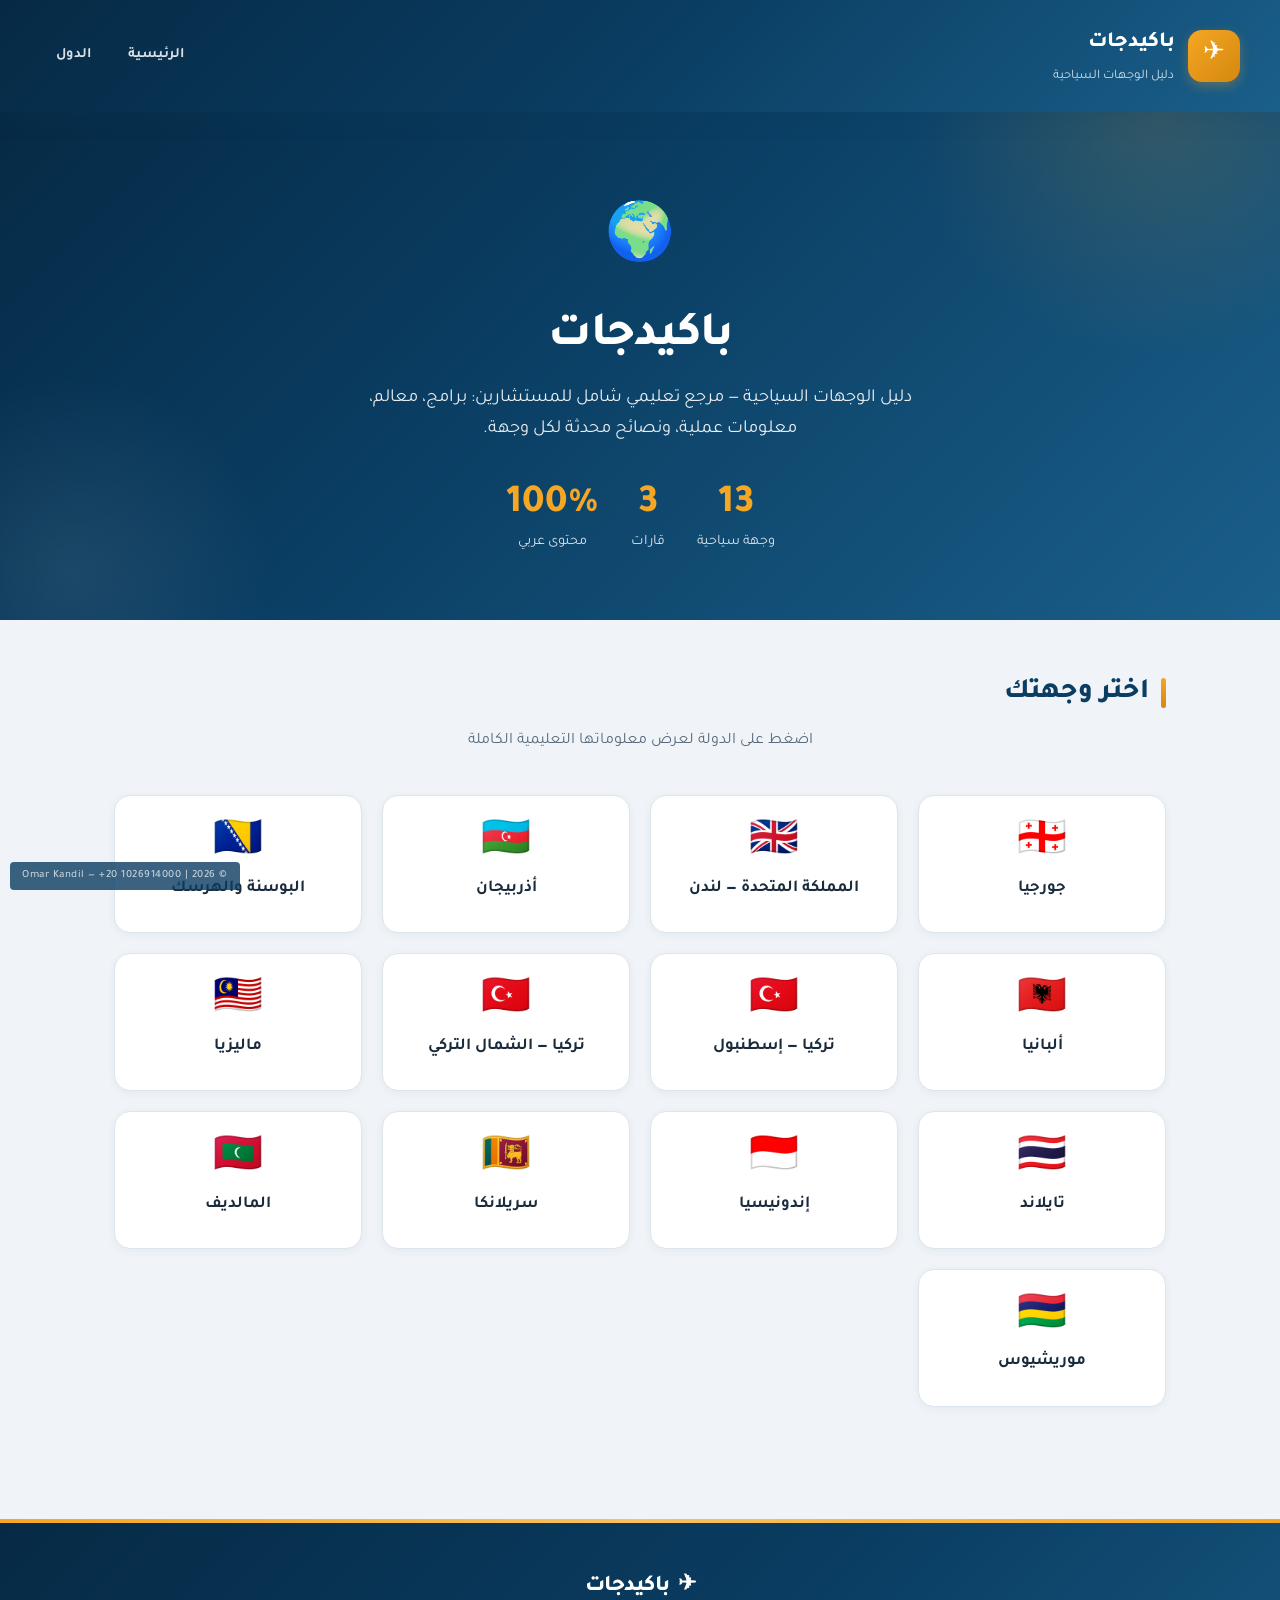
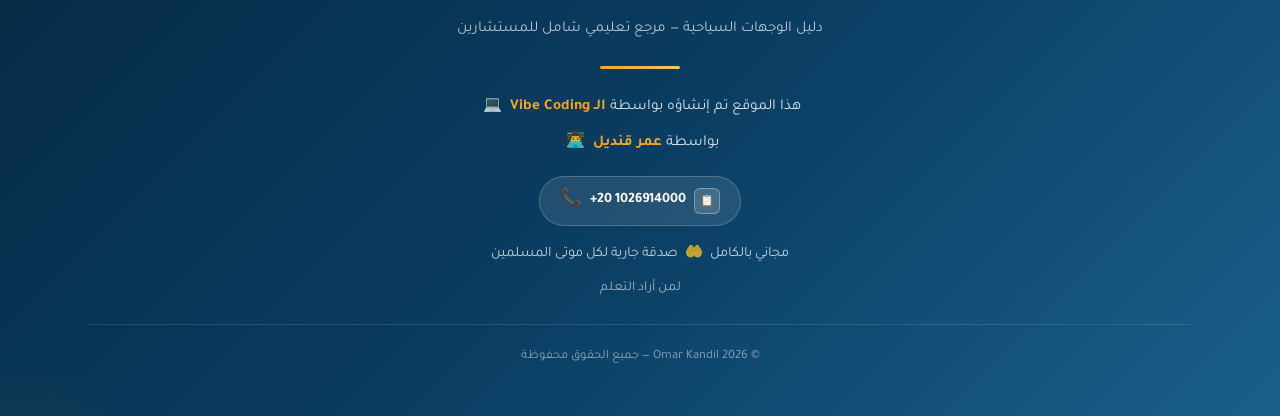
<file: index.html>
<!DOCTYPE html>
<!-- © 2026 Omar Kandil — 0102691400 | جميع الحقوق محفوظة -->
<html lang="ar" dir="rtl">
<head>
  <meta charset="UTF-8">
  <meta name="viewport" content="width=device-width, initial-scale=1.0">
  <meta name="description" content="باكيدجات — دليل الوجهات السياحية: مرجع تعليمي شامل للمستشارين حول الوجهات والبرامج والمعالم.">
  <title>باكيدجات — دليل الوجهات السياحية</title>
  <link rel="preconnect" href="https://fonts.googleapis.com">
  <link rel="preconnect" href="https://fonts.gstatic.com" crossorigin>
  <link href="https://fonts.googleapis.com/css2?family=Tajawal:wght@400;500;700;800&display=swap" rel="stylesheet">
  <link rel="stylesheet" href="style.css">
</head>
<body>

<header class="header">
  <div class="header-inner">
    <div class="logo">
      <div class="logo-icon">✈</div>
      <div>
        <h1>باكيدجات</h1>
        <p>دليل الوجهات السياحية</p>
      </div>
    </div>
    <button class="nav-toggle" onclick="toggleNav()">☰ القائمة</button>
    <nav id="mainNav">
      <a href="index.html" class="active">الرئيسية</a>
      <a href="#countries">الدول</a>
    </nav>
  </div>
</header>

<section class="hero-main">
  <div class="hero-content">
    <span class="hero-icon">🌍</span>
    <h1>باكيدجات</h1>
    <p>دليل الوجهات السياحية — مرجع تعليمي شامل للمستشارين: برامج، معالم، معلومات عملية، ونصائح محدثة لكل وجهة.</p>
    <div class="hero-stats">
      <div class="hero-stat">
        <div class="num">13</div>
        <div class="label">وجهة سياحية</div>
      </div>
      <div class="hero-stat">
        <div class="num">3</div>
        <div class="label">قارات</div>
      </div>
      <div class="hero-stat">
        <div class="num">100%</div>
        <div class="label">محتوى عربي</div>
      </div>
    </div>
  </div>
</section>

<section id="countries" class="countries-section">
  <h2 class="section-title">اختر وجهتك</h2>
  <p class="section-subtitle">اضغط على الدولة لعرض معلوماتها التعليمية الكاملة</p>

  <div class="country-grid">
    <a class="country-btn" href="georgia.html">
      <span class="flag">🇬🇪</span>
      <span class="name">جورجيا</span>
    </a>
    <a class="country-btn" href="uk-london.html">
      <span class="flag">🇬🇧</span>
      <span class="name">المملكة المتحدة — لندن</span>
    </a>
    <a class="country-btn" href="azerbaijan.html">
      <span class="flag">🇦🇿</span>
      <span class="name">أذربيجان</span>
    </a>
    <a class="country-btn" href="bosnia.html">
      <span class="flag">🇧🇦</span>
      <span class="name">البوسنة والهرسك</span>
    </a>
    <a class="country-btn" href="albania.html">
      <span class="flag">🇦🇱</span>
      <span class="name">ألبانيا</span>
    </a>
    <a class="country-btn" href="turkey-istanbul.html">
      <span class="flag">🇹🇷</span>
      <span class="name">تركيا — إسطنبول</span>
    </a>
    <a class="country-btn" href="turkey-north.html">
      <span class="flag">🇹🇷</span>
      <span class="name">تركيا — الشمال التركي</span>
    </a>
    <a class="country-btn" href="malaysia.html">
      <span class="flag">🇲🇾</span>
      <span class="name">ماليزيا</span>
    </a>
    <a class="country-btn" href="thailand.html">
      <span class="flag">🇹🇭</span>
      <span class="name">تايلاند</span>
    </a>
    <a class="country-btn" href="indonesia.html">
      <span class="flag">🇮🇩</span>
      <span class="name">إندونيسيا</span>
    </a>
    <a class="country-btn" href="srilanka.html">
      <span class="flag">🇱🇰</span>
      <span class="name">سريلانكا</span>
    </a>
    <a class="country-btn" href="maldives.html">
      <span class="flag">🇲🇻</span>
      <span class="name">المالديف</span>
    </a>
    <a class="country-btn" href="mauritius.html">
      <span class="flag">🇲🇺</span>
      <span class="name">موريشيوس</span>
    </a>
  </div>
</section>

<footer>
  <div class="footer-inner">
    <div class="footer-brand"><span class="footer-icon">✈</span>باكيدجات</div>
    <p class="footer-tagline">دليل الوجهات السياحية — مرجع تعليمي شامل للمستشارين</p>
    <div class="footer-divider"></div>
    <p class="footer-credit">هذا الموقع تم إنشاؤه بواسطة <strong>الـ Vibe Coding</strong> <span class="credit-icon">💻</span></p>
    <p class="footer-credit">بواسطة <strong>عمر قنديل</strong> <span class="credit-icon">👨‍💻</span></p>
    <div class="footer-phone" dir="ltr"><span class="phone-icon">📞</span> +20 1026914000 <button class="copy-btn" onclick="copyPhoneNumber(this)" title="نسخ الرقم">📋</button></div>
    <p class="footer-sadaqah">مجاني بالكامل <span class="sadaqah-icon">🤲</span> صدقة جارية لكل موتى المسلمين</p>
    <p class="footer-learn">لمن أراد التعلم</p>
    <p class="footer-copyright">© 2026 Omar Kandil — جميع الحقوق محفوظة</p>
  </div>
</footer>

<script src="script.js"></script>
<script src="protection.js"></script>
</body>
</html>
</file>
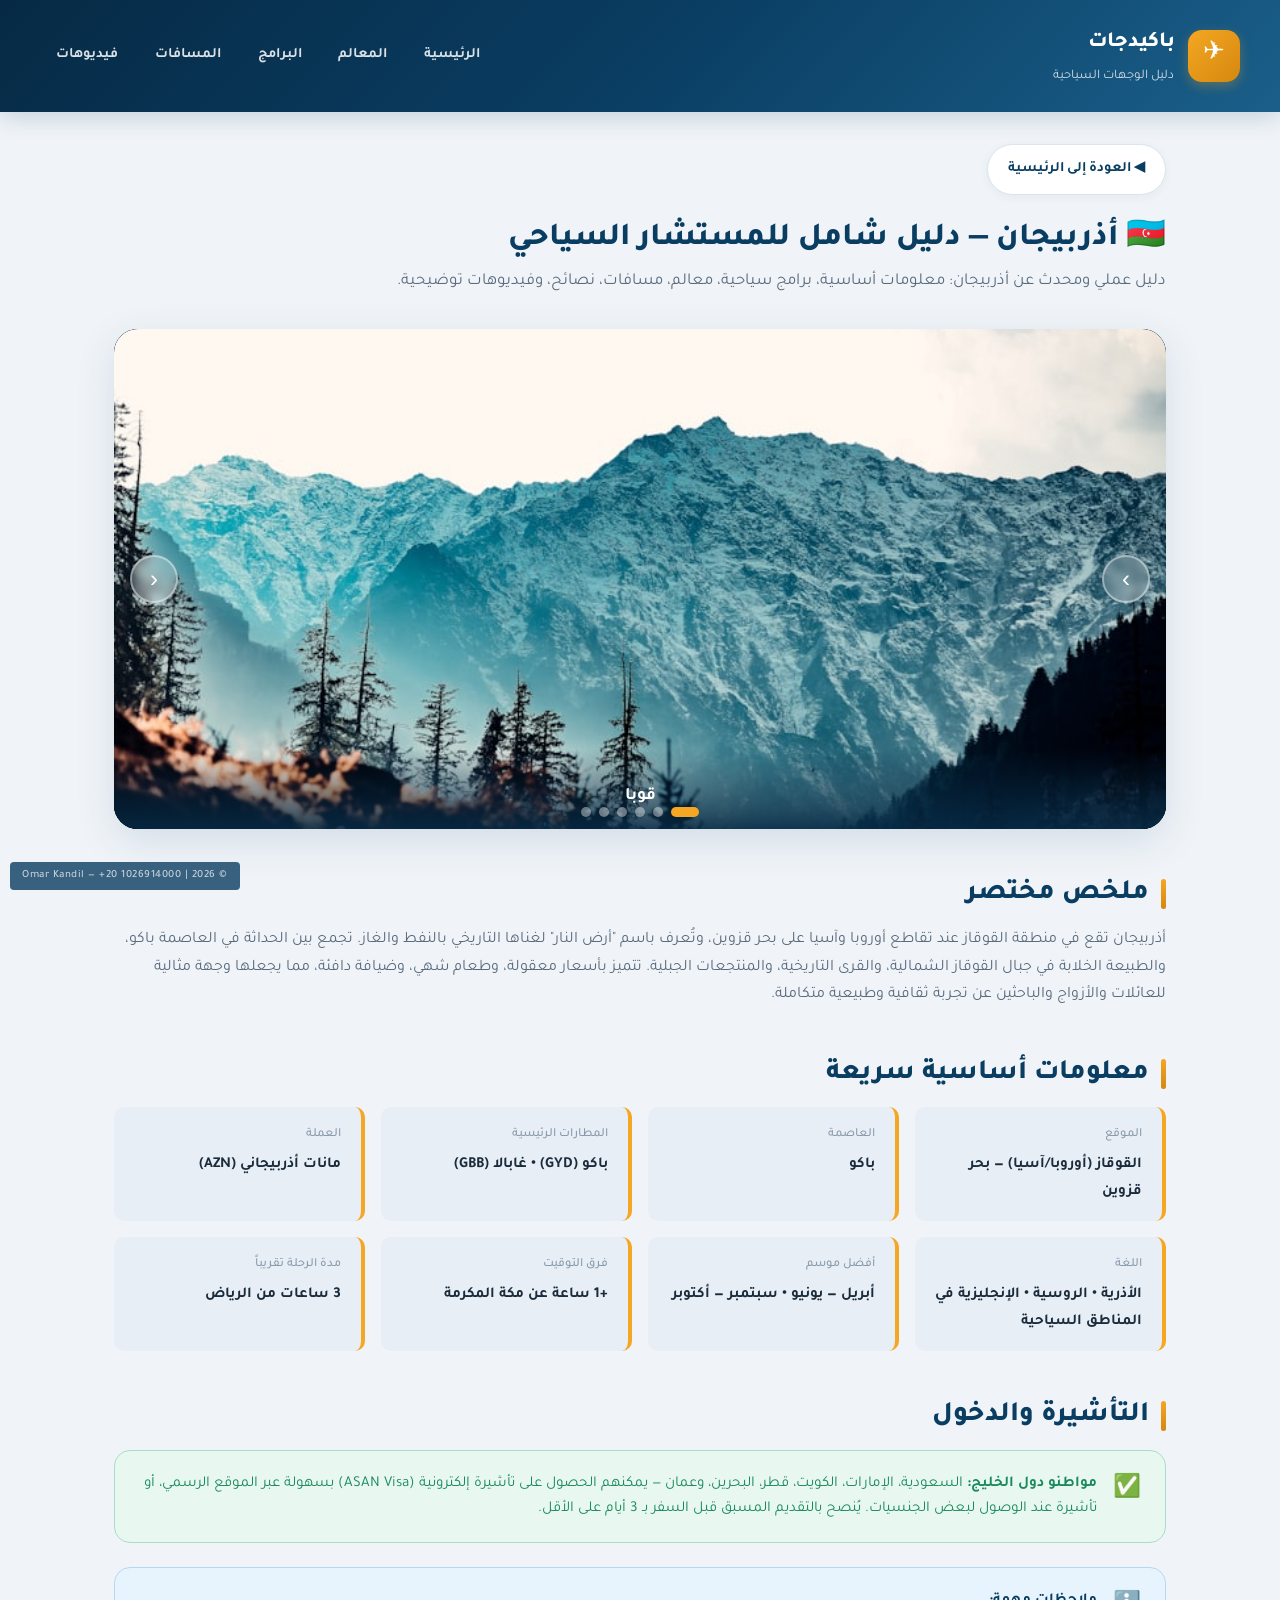
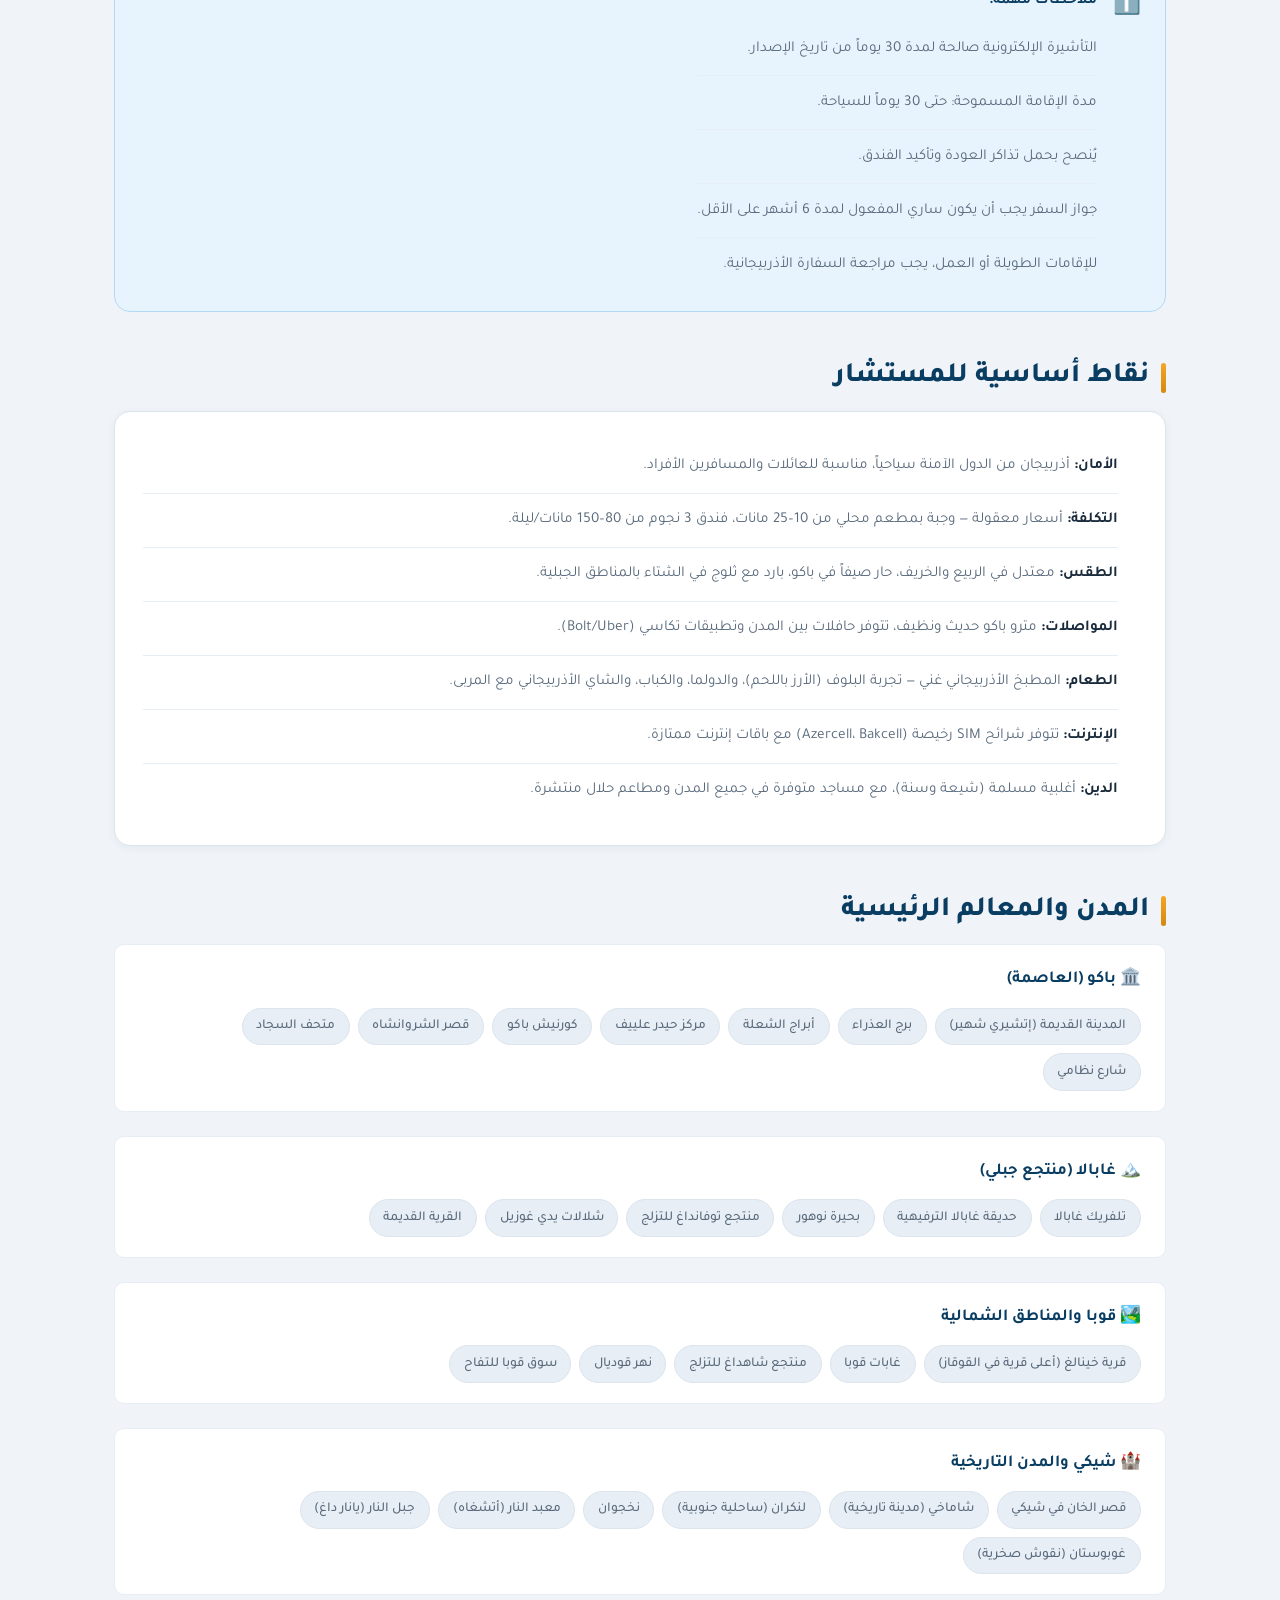
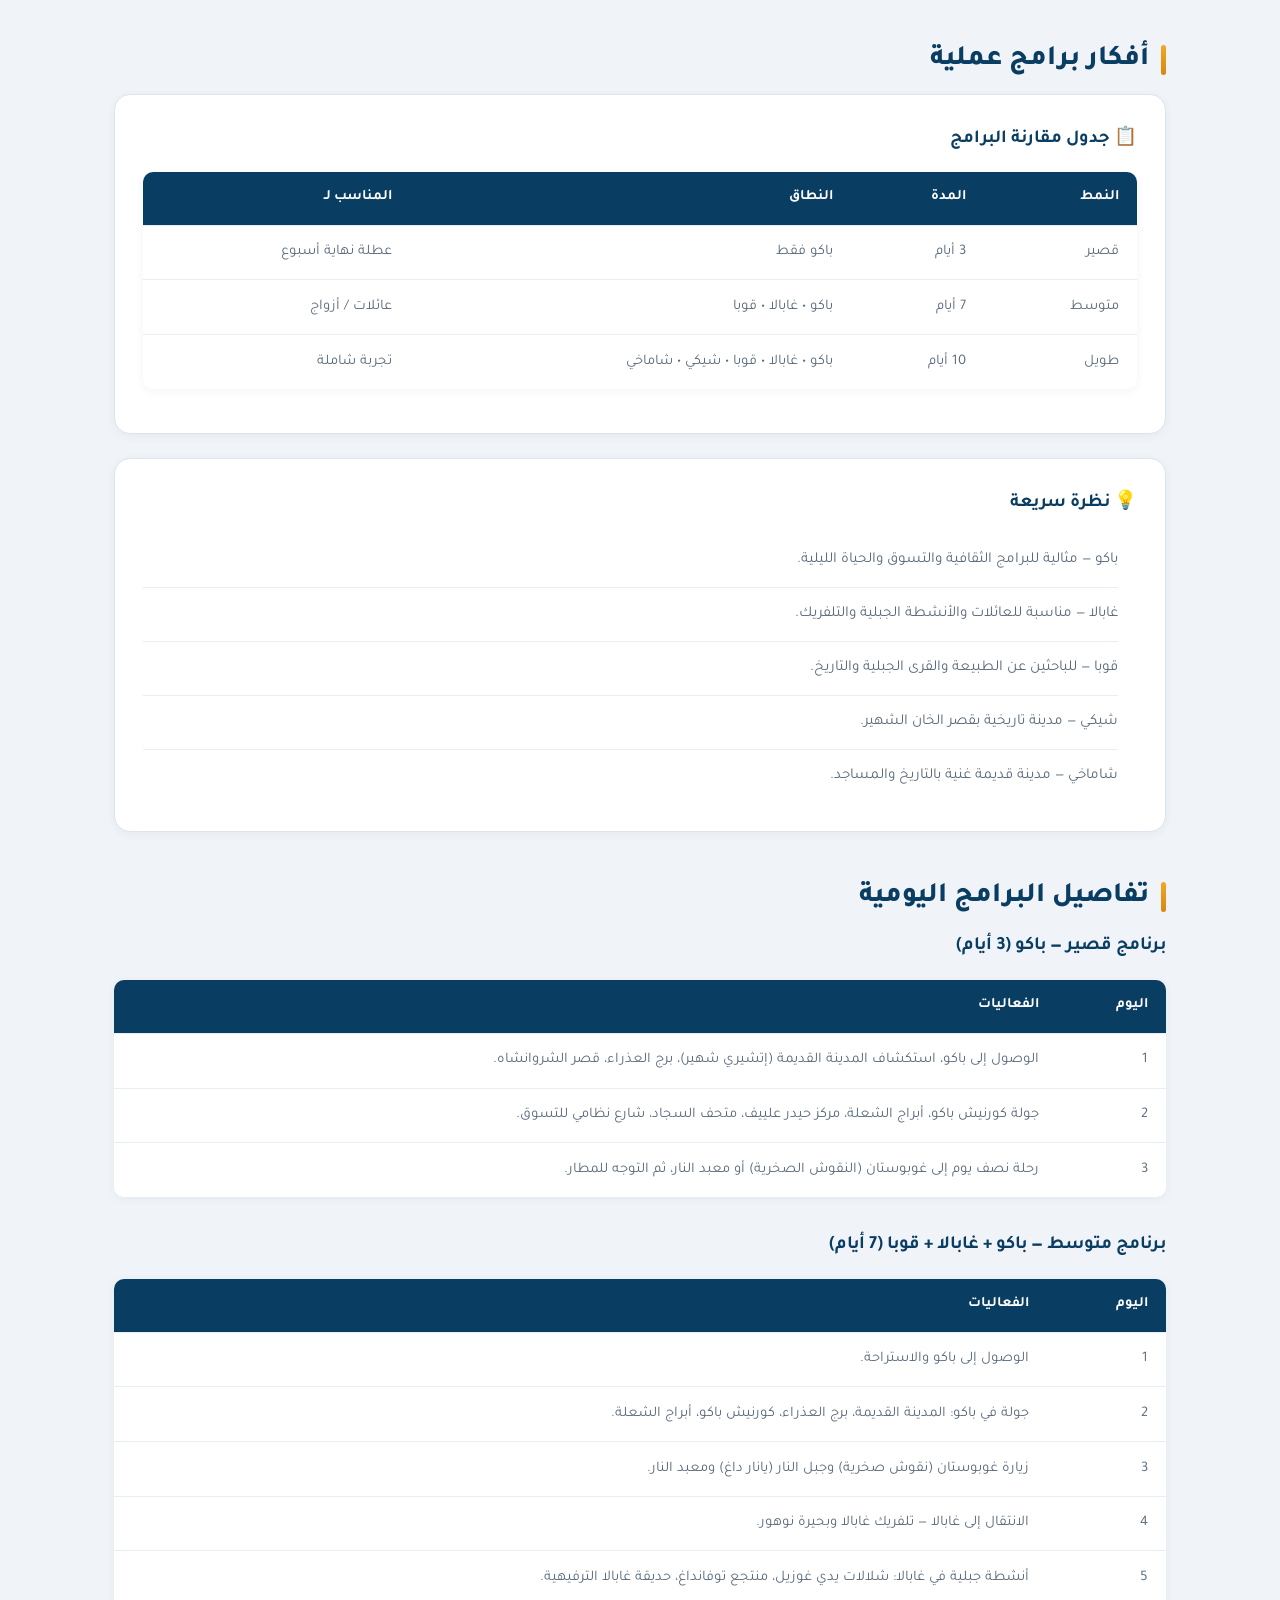
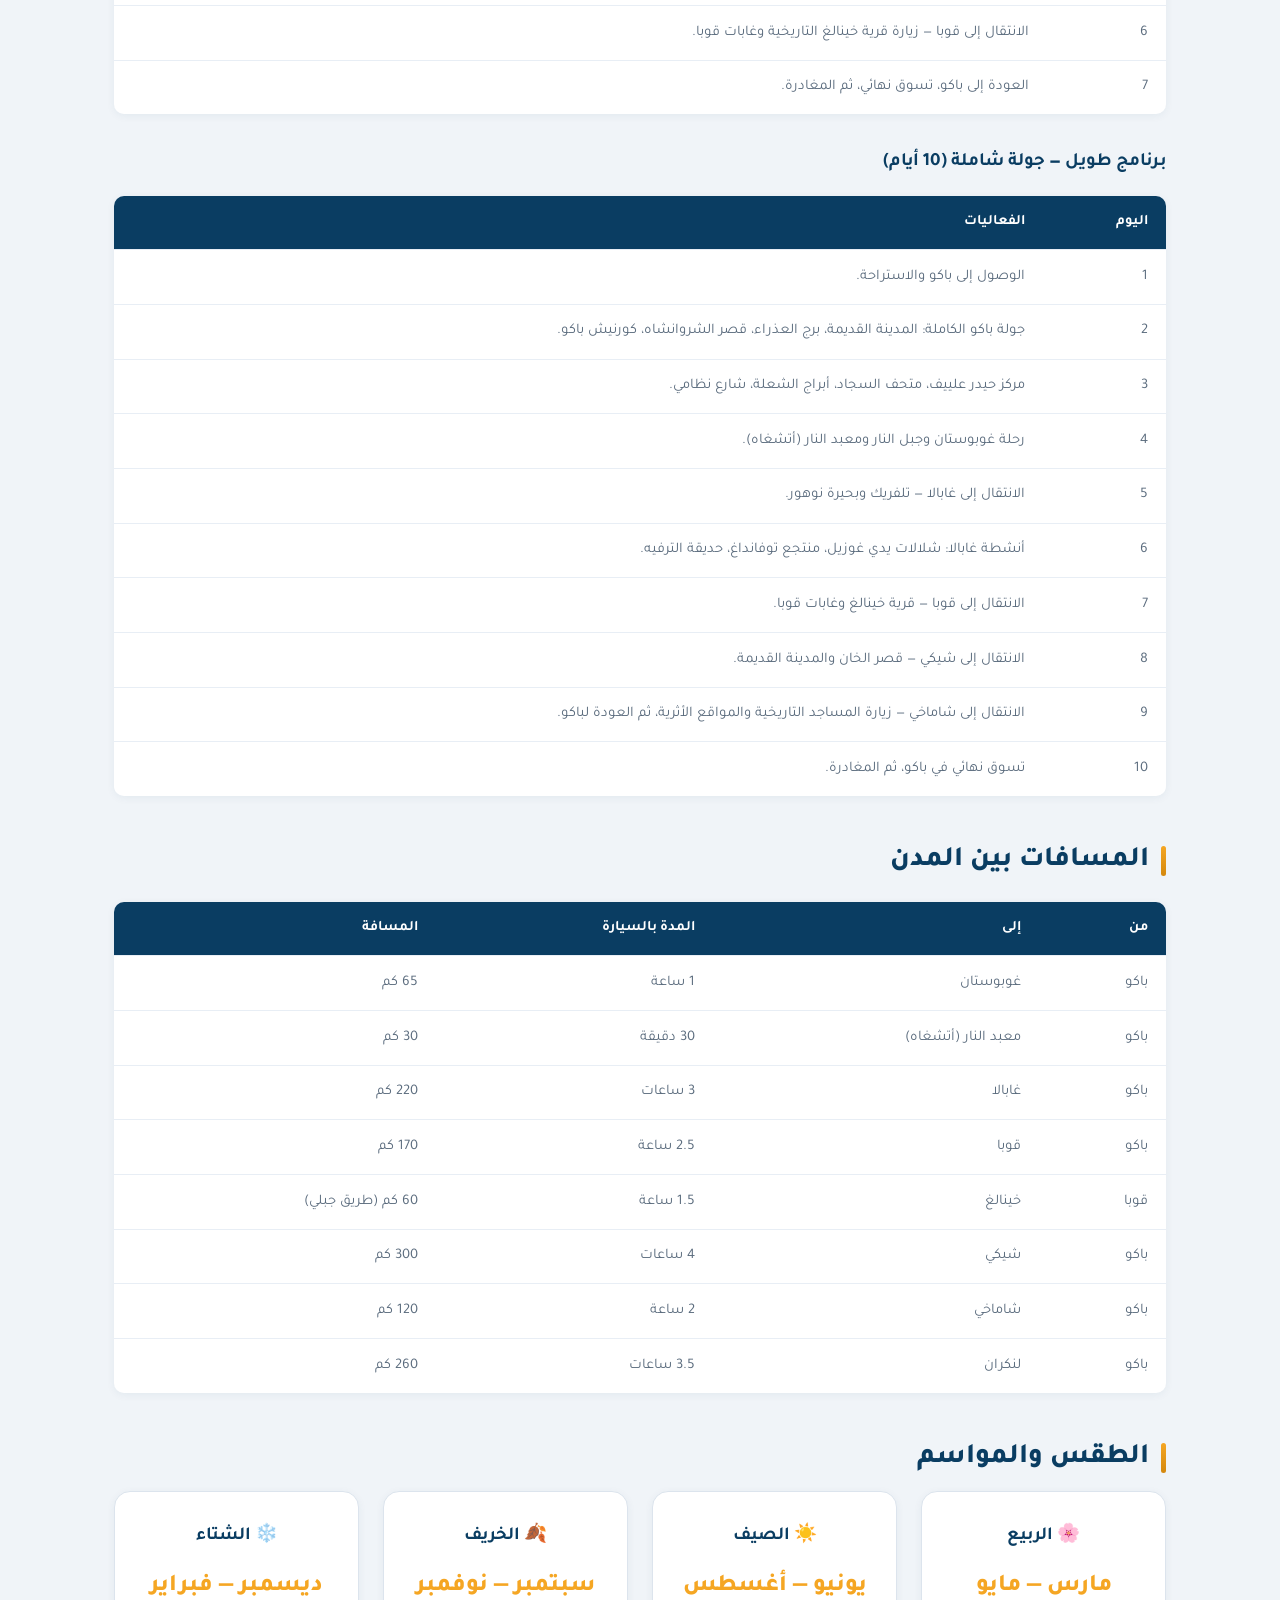
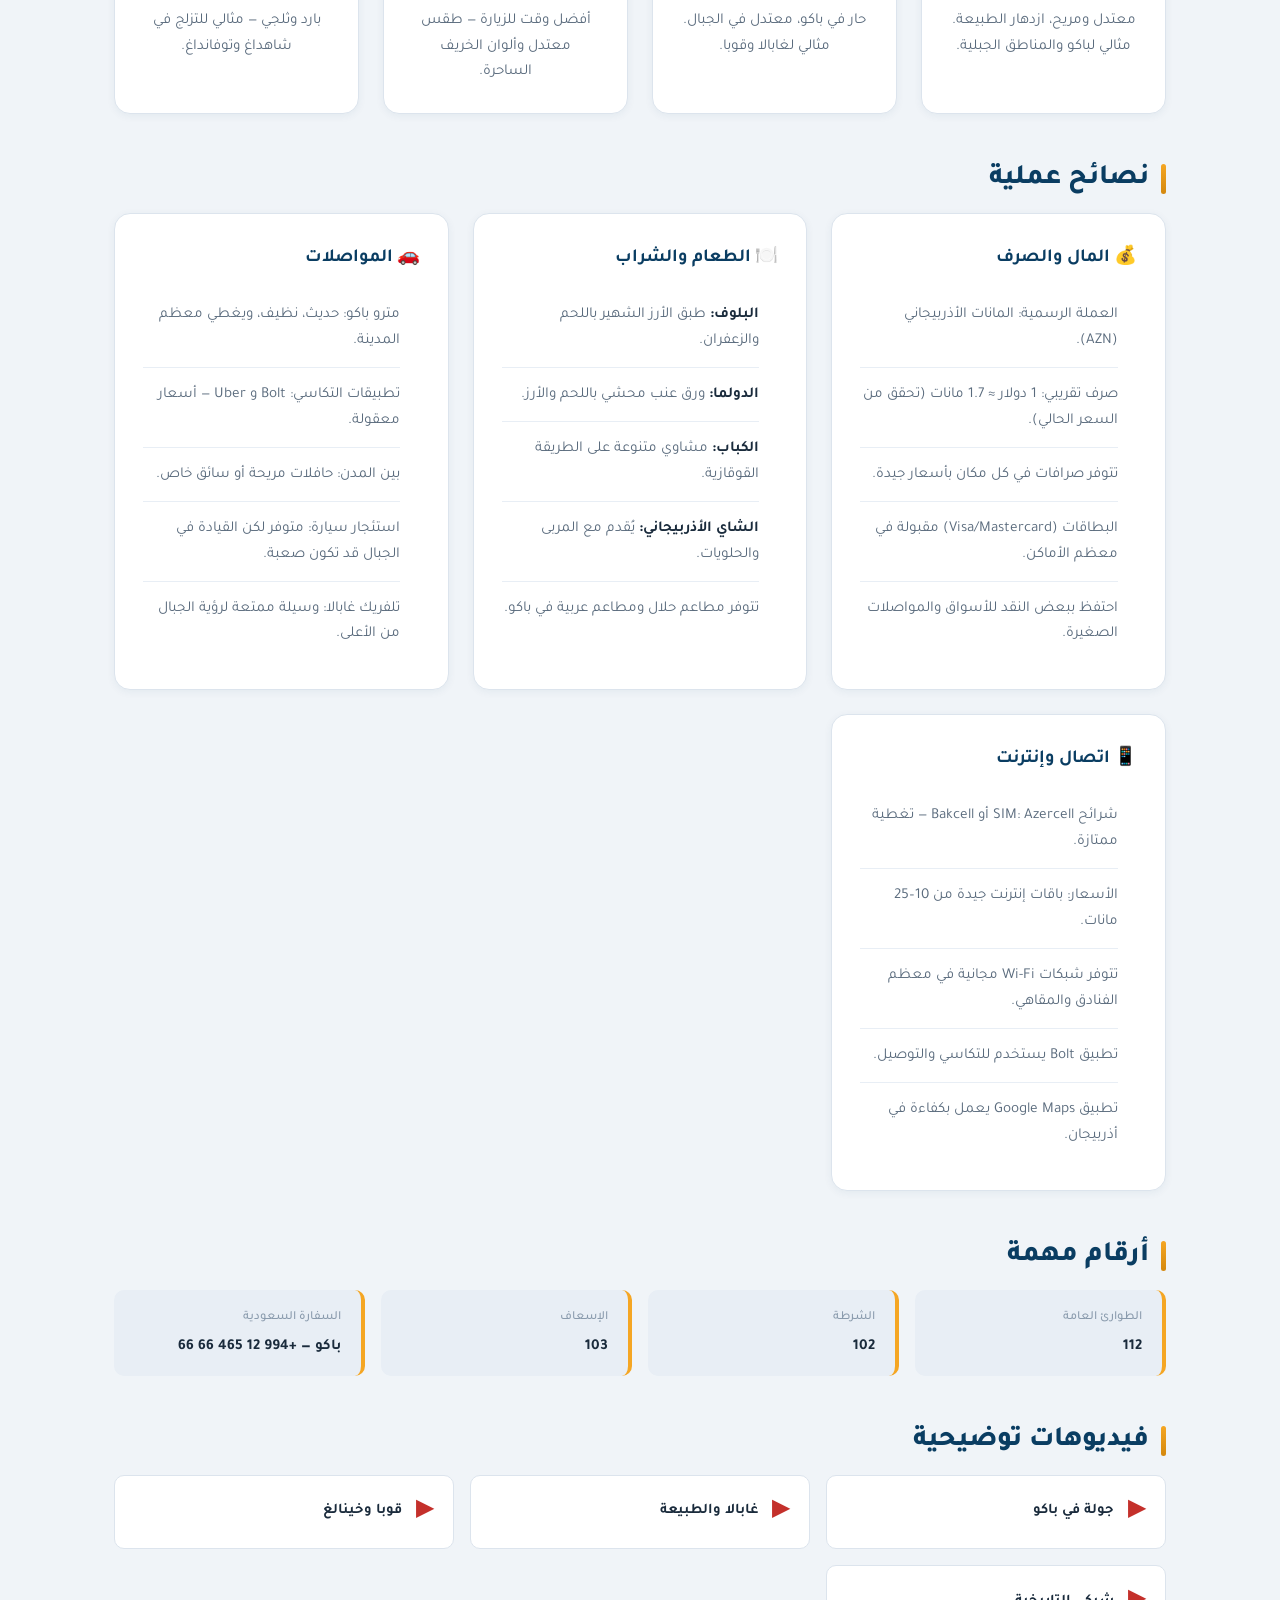
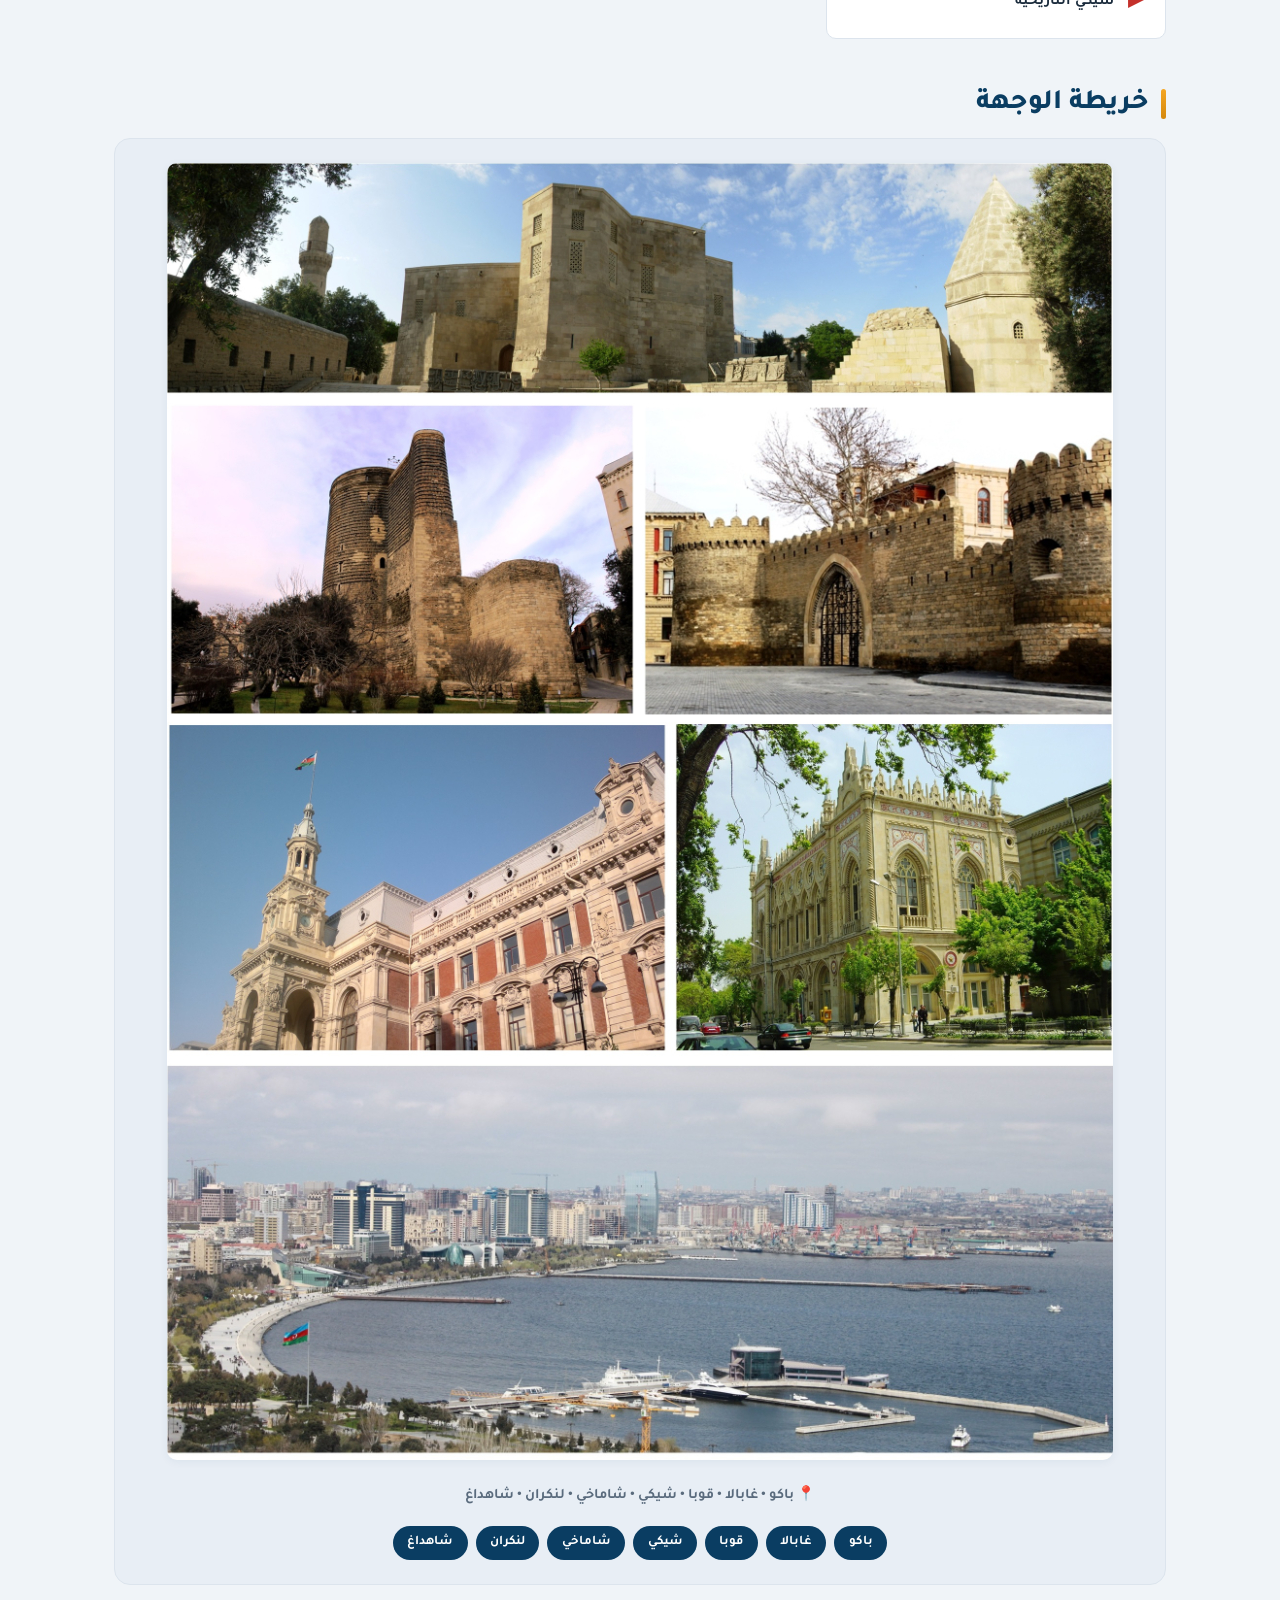
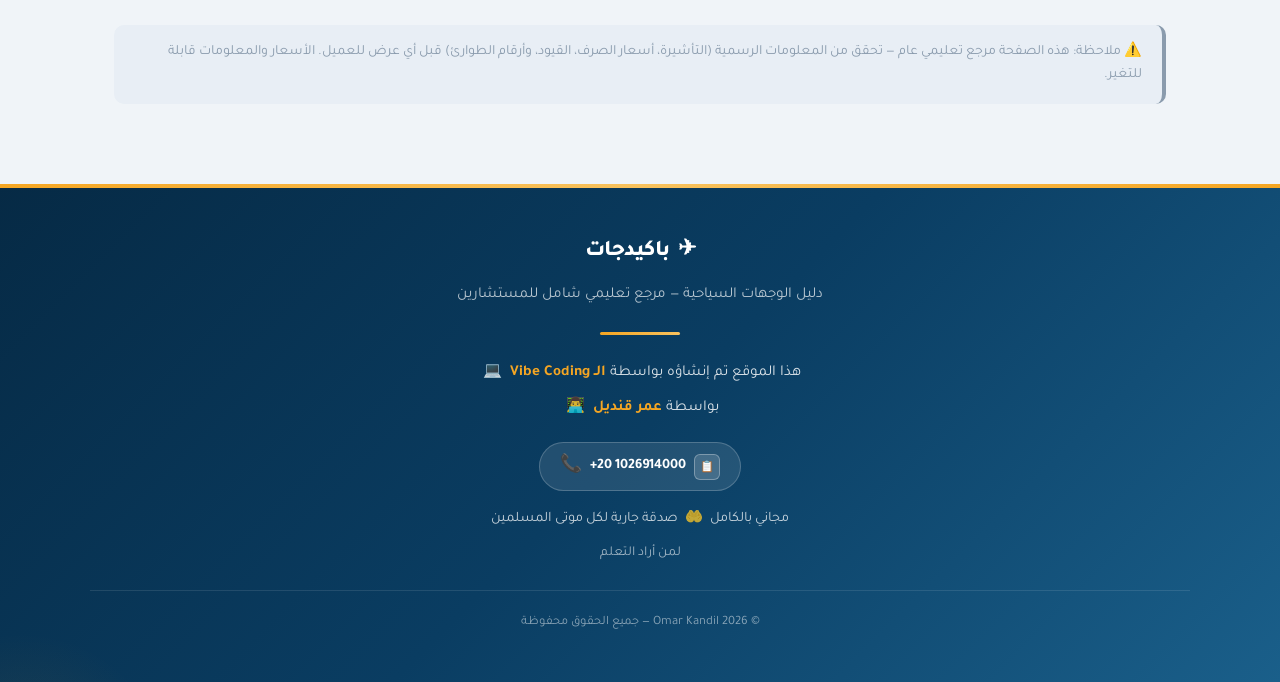
<file: azerbaijan.html>
<!DOCTYPE html>
<!-- © 2026 Omar Kandil — 0102691400 | جميع الحقوق محفوظة -->
<html lang="ar" dir="rtl">
<head>
  <meta charset="UTF-8">
  <meta name="viewport" content="width=device-width, initial-scale=1.0">
  <meta name="description" content="أذربيجان — دليل سياحي شامل: باكو، غابالا، قوبا، شيكي، المعالم، التأشيرات، العملة، البرامج اليومية، والمسافات.">
  <title>أذربيجان — باكيدجات</title>
  <link rel="preconnect" href="https://fonts.googleapis.com">
  <link rel="preconnect" href="https://fonts.gstatic.com" crossorigin>
  <link href="https://fonts.googleapis.com/css2?family=Tajawal:wght@400;500;700;800&display=swap" rel="stylesheet">
  <link rel="stylesheet" href="style.css">
</head>
<body>

<header class="header">
  <div class="header-inner">
    <a href="index.html" class="logo">
      <div class="logo-icon">✈</div>
      <div>
        <h1>باكيدجات</h1>
        <p>دليل الوجهات السياحية</p>
      </div>
    </a>
    <button class="nav-toggle" onclick="toggleNav()">☰ القائمة</button>
    <nav id="mainNav">
      <a href="index.html">الرئيسية</a>
      <a href="#landmarks">المعالم</a>
      <a href="#programs">البرامج</a>
      <a href="#distances">المسافات</a>
      <a href="#videos">فيديوهات</a>
    </nav>
  </div>
</header>

<div class="main-content">

  <a class="back-link" href="index.html">◀ العودة إلى الرئيسية</a>

  <header class="page-header">
    <h1>🇦🇿 أذربيجان — دليل شامل للمستشار السياحي</h1>
    <p class="lead">دليل عملي ومحدث عن أذربيجان: معلومات أساسية، برامج سياحية، معالم، مسافات، نصائح، وفيديوهات توضيحية.</p>
  </header>
  <div class="gallery-slider">
    <div class="slider-viewport">
      <div class="slider-track">
    <div class="slider-slide">
      <img src="images/azerbaijan-baku.jpg" alt="باكو" onerror="this.style.display='none'">
      <div class="slider-caption">باكو</div>
    </div>
    <div class="slider-slide">
      <img src="images/azerbaijan-gabala.jpg" alt="غابالا" onerror="this.style.display='none'">
      <div class="slider-caption">غابالا</div>
    </div>
    <div class="slider-slide">
      <img src="images/azerbaijan-sheki.jpg" alt="شاكي" onerror="this.style.display='none'">
      <div class="slider-caption">شاكي</div>
    </div>
    <div class="slider-slide">
      <img src="images/azerbaijan-lenkoran.jpg" alt="لنكران" onerror="this.style.display='none'">
      <div class="slider-caption">لنكران</div>
    </div>
    <div class="slider-slide">
      <img src="images/azerbaijan-shamakhi.jpg" alt="شاماخي" onerror="this.style.display='none'">
      <div class="slider-caption">شاماخي</div>
    </div>
    <div class="slider-slide">
      <img src="images/azerbaijan-quba.jpg" alt="قوبا" onerror="this.style.display='none'">
      <div class="slider-caption">قوبا</div>
    </div>
      </div>
    </div>
    <button class="slider-btn prev" aria-label="السابق">›</button>
    <button class="slider-btn next" aria-label="التالي">‹</button>
    <div class="slider-dots"></div>
  </div>

  <!-- ===== ملخص ===== -->
  <section class="page-section">
    <h2 class="section-title">ملخص مختصر</h2>
    <p class="lead">أذربيجان تقع في منطقة القوقاز عند تقاطع أوروبا وآسيا على بحر قزوين، وتُعرف باسم "أرض النار" لغناها التاريخي بالنفط والغاز. تجمع بين الحداثة في العاصمة باكو، والطبيعة الخلابة في جبال القوقاز الشمالية، والقرى التاريخية، والمنتجعات الجبلية. تتميز بأسعار معقولة، وطعام شهي، وضيافة دافئة، مما يجعلها وجهة مثالية للعائلات والأزواج والباحثين عن تجربة ثقافية وطبيعية متكاملة.</p>
  </section>

  <!-- ===== معلومات أساسية ===== -->
  <section class="page-section">
    <h2 class="section-title">معلومات أساسية سريعة</h2>
    <div class="info-grid">
      <div class="info-item">
        <div class="label">الموقع</div>
        <div class="value">القوقاز (أوروبا/آسيا) — بحر قزوين</div>
      </div>
      <div class="info-item">
        <div class="label">العاصمة</div>
        <div class="value">باكو</div>
      </div>
      <div class="info-item">
        <div class="label">المطارات الرئيسية</div>
        <div class="value">باكو (GYD) • غابالا (GBB)</div>
      </div>
      <div class="info-item">
        <div class="label">العملة</div>
        <div class="value">مانات أذربيجاني (AZN)</div>
      </div>
      <div class="info-item">
        <div class="label">اللغة</div>
        <div class="value">الأذرية • الروسية • الإنجليزية في المناطق السياحية</div>
      </div>
      <div class="info-item">
        <div class="label">أفضل موسم</div>
        <div class="value">أبريل — يونيو • سبتمبر — أكتوبر</div>
      </div>
      <div class="info-item">
        <div class="label">فرق التوقيت</div>
        <div class="value">+1 ساعة عن مكة المكرمة</div>
      </div>
      <div class="info-item">
        <div class="label">مدة الرحلة تقريباً</div>
        <div class="value">3 ساعات من الرياض</div>
      </div>
    </div>
  </section>

  <!-- ===== التأشيرة والوثائق ===== -->
  <section class="page-section">
    <h2 class="section-title">التأشيرة والدخول</h2>
    <div class="alert alert-success">
      <span class="alert-icon">✅</span>
      <div>
        <strong>مواطنو دول الخليج:</strong> السعودية، الإمارات، الكويت، قطر، البحرين، وعمان — يمكنهم الحصول على تأشيرة إلكترونية (ASAN Visa) بسهولة عبر الموقع الرسمي، أو تأشيرة عند الوصول لبعض الجنسيات. يُنصح بالتقديم المسبق قبل السفر بـ 3 أيام على الأقل.
      </div>
    </div>
    <div class="alert alert-info">
      <span class="alert-icon">ℹ️</span>
      <div>
        <strong>ملاحظات مهمة:</strong>
        <ul class="info-list" style="margin-top:0.5rem">
          <li>التأشيرة الإلكترونية صالحة لمدة 30 يوماً من تاريخ الإصدار.</li>
          <li>مدة الإقامة المسموحة: حتى 30 يوماً للسياحة.</li>
          <li>يُنصح بحمل تذاكر العودة وتأكيد الفندق.</li>
          <li>جواز السفر يجب أن يكون ساري المفعول لمدة 6 أشهر على الأقل.</li>
          <li>للإقامات الطويلة أو العمل، يجب مراجعة السفارة الأذربيجانية.</li>
        </ul>
      </div>
    </div>
  </section>

  <!-- ===== النقاط الأساسية ===== -->
  <section class="page-section">
    <h2 class="section-title">نقاط أساسية للمستشار</h2>
    <div class="card">
      <ul class="info-list">
        <li><strong>الأمان:</strong> أذربيجان من الدول الآمنة سياحياً، مناسبة للعائلات والمسافرين الأفراد.</li>
        <li><strong>التكلفة:</strong> أسعار معقولة — وجبة بمطعم محلي من 10–25 مانات، فندق 3 نجوم من 80–150 مانات/ليلة.</li>
        <li><strong>الطقس:</strong> معتدل في الربيع والخريف، حار صيفاً في باكو، بارد مع ثلوج في الشتاء بالمناطق الجبلية.</li>
        <li><strong>المواصلات:</strong> مترو باكو حديث ونظيف، تتوفر حافلات بين المدن وتطبيقات تكاسي (Bolt/Uber).</li>
        <li><strong>الطعام:</strong> المطبخ الأذربيجاني غني — تجربة البلوف (الأرز باللحم)، والدولما، والكباب، والشاي الأذربيجاني مع المربى.</li>
        <li><strong>الإنترنت:</strong> تتوفر شرائح SIM رخيصة (Azercell، Bakcell) مع باقات إنترنت ممتازة.</li>
        <li><strong>الدين:</strong> أغلبية مسلمة (شيعة وسنة)، مع مساجد متوفرة في جميع المدن ومطاعم حلال منتشرة.</li>
      </ul>
    </div>
  </section>

  <!-- ===== المعالم ===== -->
  <section class="page-section" id="landmarks">
    <h2 class="section-title">المدن والمعالم الرئيسية</h2>

    <div class="landmark-group">
      <h4>🏛️ باكو (العاصمة)</h4>
      <div class="tags">
        <span class="tag">المدينة القديمة (إتشيري شهير)</span>
        <span class="tag">برج العذراء</span>
        <span class="tag">أبراج الشعلة</span>
        <span class="tag">مركز حيدر علييف</span>
        <span class="tag">كورنيش باكو</span>
        <span class="tag">قصر الشروانشاه</span>
        <span class="tag">متحف السجاد</span>
        <span class="tag">شارع نظامي</span>
      </div>
    </div>

    <div class="landmark-group">
      <h4>🏔️ غابالا (منتجع جبلي)</h4>
      <div class="tags">
        <span class="tag">تلفريك غابالا</span>
        <span class="tag">حديقة غابالا الترفيهية</span>
        <span class="tag">بحيرة نوهور</span>
        <span class="tag">منتجع توفانداغ للتزلج</span>
        <span class="tag">شلالات يدي غوزيل</span>
        <span class="tag">القرية القديمة</span>
      </div>
    </div>

    <div class="landmark-group">
      <h4>🏞️ قوبا والمناطق الشمالية</h4>
      <div class="tags">
        <span class="tag">قرية خينالغ (أعلى قرية في القوقاز)</span>
        <span class="tag">غابات قوبا</span>
        <span class="tag">منتجع شاهداغ للتزلج</span>
        <span class="tag">نهر قوديال</span>
        <span class="tag">سوق قوبا للتفاح</span>
      </div>
    </div>

    <div class="landmark-group">
      <h4>🏰 شيكي والمدن التاريخية</h4>
      <div class="tags">
        <span class="tag">قصر الخان في شيكي</span>
        <span class="tag">شاماخي (مدينة تاريخية)</span>
        <span class="tag">لنكران (ساحلية جنوبية)</span>
        <span class="tag">نخجوان</span>
        <span class="tag">معبد النار (أتشغاه)</span>
        <span class="tag">جبل النار (يانار داغ)</span>
        <span class="tag">غوبوستان (نقوش صخرية)</span>
      </div>
    </div>
  </section>

  <!-- ===== البرامج ===== -->
  <section class="page-section" id="programs">
    <h2 class="section-title">أفكار برامج عملية</h2>
    <div class="grid">
      <div class="card">
        <h3>📋 جدول مقارنة البرامج</h3>
        <table>
          <thead>
            <tr><th>النمط</th><th>المدة</th><th>النطاق</th><th>المناسب لـ</th></tr>
          </thead>
          <tbody>
            <tr class="clickable-row" data-target="program-short"><td>قصير</td><td>3 أيام</td><td>باكو فقط</td><td>عطلة نهاية أسبوع</td></tr>
            <tr class="clickable-row" data-target="program-medium"><td>متوسط</td><td>7 أيام</td><td>باكو • غابالا • قوبا</td><td>عائلات / أزواج</td></tr>
            <tr class="clickable-row" data-target="program-long"><td>طويل</td><td>10 أيام</td><td>باكو • غابالا • قوبا • شيكي • شاماخي</td><td>تجربة شاملة</td></tr>
          </tbody>
        </table>
      </div>
      <div class="card">
        <h3>💡 نظرة سريعة</h3>
        <ul class="info-list">
          <li>باكو — مثالية للبرامج الثقافية والتسوق والحياة الليلية.</li>
          <li>غابالا — مناسبة للعائلات والأنشطة الجبلية والتلفريك.</li>
          <li>قوبا — للباحثين عن الطبيعة والقرى الجبلية والتاريخ.</li>
          <li>شيكي — مدينة تاريخية بقصر الخان الشهير.</li>
          <li>شاماخي — مدينة قديمة غنية بالتاريخ والمساجد.</li>
        </ul>
      </div>
    </div>
  </section>

  <!-- ===== تفاصيل البرامج اليومية ===== -->
  <section class="page-section">
    <h2 class="section-title">تفاصيل البرامج اليومية</h2>

    <h3 id="program-short" style="color:var(--primary);margin-bottom:1rem">برنامج قصير — باكو (3 أيام)</h3>
    <table>
      <thead><tr><th>اليوم</th><th>الفعاليات</th></tr></thead>
      <tbody>
        <tr><td>1</td><td>الوصول إلى باكو، استكشاف المدينة القديمة (إتشيري شهير)، برج العذراء، قصر الشروانشاه.</td></tr>
        <tr><td>2</td><td>جولة كورنيش باكو، أبراج الشعلة، مركز حيدر علييف، متحف السجاد، شارع نظامي للتسوق.</td></tr>
        <tr><td>3</td><td>رحلة نصف يوم إلى غوبوستان (النقوش الصخرية) أو معبد النار، ثم التوجه للمطار.</td></tr>
      </tbody>
    </table>

    <h3 style="color:var(--primary);margin:2rem 0 1rem">برنامج متوسط — باكو + غابالا + قوبا (7 أيام)</h3>
    <table>
      <thead><tr><th>اليوم</th><th>الفعاليات</th></tr></thead>
      <tbody>
        <tr><td>1</td><td>الوصول إلى باكو والاستراحة.</td></tr>
        <tr><td>2</td><td>جولة في باكو: المدينة القديمة، برج العذراء، كورنيش باكو، أبراج الشعلة.</td></tr>
        <tr><td>3</td><td>زيارة غوبوستان (نقوش صخرية) وجبل النار (يانار داغ) ومعبد النار.</td></tr>
        <tr><td>4</td><td>الانتقال إلى غابالا — تلفريك غابالا وبحيرة نوهور.</td></tr>
        <tr><td>5</td><td>أنشطة جبلية في غابالا: شلالات يدي غوزيل، منتجع توفانداغ، حديقة غابالا الترفيهية.</td></tr>
        <tr><td>6</td><td>الانتقال إلى قوبا — زيارة قرية خينالغ التاريخية وغابات قوبا.</td></tr>
        <tr><td>7</td><td>العودة إلى باكو، تسوق نهائي، ثم المغادرة.</td></tr>
      </tbody>
    </table>

    <h3 style="color:var(--primary);margin:2rem 0 1rem">برنامج طويل — جولة شاملة (10 أيام)</h3>
    <table>
      <thead><tr><th>اليوم</th><th>الفعاليات</th></tr></thead>
      <tbody>
        <tr><td>1</td><td>الوصول إلى باكو والاستراحة.</td></tr>
        <tr><td>2</td><td>جولة باكو الكاملة: المدينة القديمة، برج العذراء، قصر الشروانشاه، كورنيش باكو.</td></tr>
        <tr><td>3</td><td>مركز حيدر علييف، متحف السجاد، أبراج الشعلة، شارع نظامي.</td></tr>
        <tr><td>4</td><td>رحلة غوبوستان وجبل النار ومعبد النار (أتشغاه).</td></tr>
        <tr><td>5</td><td>الانتقال إلى غابالا — تلفريك وبحيرة نوهور.</td></tr>
        <tr><td>6</td><td>أنشطة غابالا: شلالات يدي غوزيل، منتجع توفانداغ، حديقة الترفيه.</td></tr>
        <tr><td>7</td><td>الانتقال إلى قوبا — قرية خينالغ وغابات قوبا.</td></tr>
        <tr><td>8</td><td>الانتقال إلى شيكي — قصر الخان والمدينة القديمة.</td></tr>
        <tr><td>9</td><td>الانتقال إلى شاماخي — زيارة المساجد التاريخية والمواقع الأثرية، ثم العودة لباكو.</td></tr>
        <tr><td>10</td><td>تسوق نهائي في باكو، ثم المغادرة.</td></tr>
      </tbody>
    </table>
  </section>

  <!-- ===== المسافات ===== -->
  <section class="page-section" id="distances">
    <h2 class="section-title">المسافات بين المدن</h2>
    <table>
      <thead><tr><th>من</th><th>إلى</th><th>المدة بالسيارة</th><th>المسافة</th></tr></thead>
      <tbody>
        <tr><td>باكو</td><td>غوبوستان</td><td>1 ساعة</td><td>65 كم</td></tr>
        <tr><td>باكو</td><td>معبد النار (أتشغاه)</td><td>30 دقيقة</td><td>30 كم</td></tr>
        <tr><td>باكو</td><td>غابالا</td><td>3 ساعات</td><td>220 كم</td></tr>
        <tr><td>باكو</td><td>قوبا</td><td>2.5 ساعة</td><td>170 كم</td></tr>
        <tr><td>قوبا</td><td>خينالغ</td><td>1.5 ساعة</td><td>60 كم (طريق جبلي)</td></tr>
        <tr><td>باكو</td><td>شيكي</td><td>4 ساعات</td><td>300 كم</td></tr>
        <tr><td>باكو</td><td>شاماخي</td><td>2 ساعة</td><td>120 كم</td></tr>
        <tr><td>باكو</td><td>لنكران</td><td>3.5 ساعات</td><td>260 كم</td></tr>
      </tbody>
    </table>
  </section>

  <!-- ===== الطقس والمواسم ===== -->
  <section class="page-section">
    <h2 class="section-title">الطقس والمواسم</h2>
    <div class="grid grid-4">
      <div class="card" style="text-align:center">
        <h3>🌸 الربيع</h3>
        <p style="font-size:1.5rem;font-weight:800;color:var(--accent)">مارس — مايو</p>
        <p>معتدل ومريح، ازدهار الطبيعة. مثالي لباكو والمناطق الجبلية.</p>
      </div>
      <div class="card" style="text-align:center">
        <h3>☀️ الصيف</h3>
        <p style="font-size:1.5rem;font-weight:800;color:var(--accent)">يونيو — أغسطس</p>
        <p>حار في باكو، معتدل في الجبال. مثالي لغابالا وقوبا.</p>
      </div>
      <div class="card" style="text-align:center">
        <h3>🍂 الخريف</h3>
        <p style="font-size:1.5rem;font-weight:800;color:var(--accent)">سبتمبر — نوفمبر</p>
        <p>أفضل وقت للزيارة — طقس معتدل وألوان الخريف الساحرة.</p>
      </div>
      <div class="card" style="text-align:center">
        <h3>❄️ الشتاء</h3>
        <p style="font-size:1.5rem;font-weight:800;color:var(--accent)">ديسمبر — فبراير</p>
        <p>بارد وثلجي — مثالي للتزلج في شاهداغ وتوفانداغ.</p>
      </div>
    </div>
  </section>

  <!-- ===== نصائح عملية ===== -->
  <section class="page-section">
    <h2 class="section-title">نصائح عملية</h2>
    <div class="grid grid-2">
      <div class="card">
        <h3>💰 المال والصرف</h3>
        <ul class="info-list">
          <li>العملة الرسمية: المانات الأذربيجاني (AZN).</li>
          <li>صرف تقريبي: 1 دولار ≈ 1.7 مانات (تحقق من السعر الحالي).</li>
          <li>تتوفر صرافات في كل مكان بأسعار جيدة.</li>
          <li>البطاقات (Visa/Mastercard) مقبولة في معظم الأماكن.</li>
          <li>احتفظ ببعض النقد للأسواق والمواصلات الصغيرة.</li>
        </ul>
      </div>
      <div class="card">
        <h3>🍽️ الطعام والشراب</h3>
        <ul class="info-list">
          <li><strong>البلوف:</strong> طبق الأرز الشهير باللحم والزعفران.</li>
          <li><strong>الدولما:</strong> ورق عنب محشي باللحم والأرز.</li>
          <li><strong>الكباب:</strong> مشاوي متنوعة على الطريقة القوقازية.</li>
          <li><strong>الشاي الأذربيجاني:</strong> يُقدم مع المربى والحلويات.</li>
          <li>تتوفر مطاعم حلال ومطاعم عربية في باكو.</li>
        </ul>
      </div>
      <div class="card">
        <h3>🚗 المواصلات</h3>
        <ul class="info-list">
          <li>مترو باكو: حديث، نظيف، ويغطي معظم المدينة.</li>
          <li>تطبيقات التكاسي: Bolt و Uber — أسعار معقولة.</li>
          <li>بين المدن: حافلات مريحة أو سائق خاص.</li>
          <li>استئجار سيارة: متوفر لكن القيادة في الجبال قد تكون صعبة.</li>
          <li>تلفريك غابالا: وسيلة ممتعة لرؤية الجبال من الأعلى.</li>
        </ul>
      </div>
      <div class="card">
        <h3>📱 اتصال وإنترنت</h3>
        <ul class="info-list">
          <li>شرائح SIM: Azercell أو Bakcell — تغطية ممتازة.</li>
          <li>الأسعار: باقات إنترنت جيدة من 10–25 مانات.</li>
          <li>تتوفر شبكات Wi-Fi مجانية في معظم الفنادق والمقاهي.</li>
          <li>تطبيق Bolt يستخدم للتكاسي والتوصيل.</li>
          <li>تطبيق Google Maps يعمل بكفاءة في أذربيجان.</li>
        </ul>
      </div>
    </div>
  </section>

  <!-- ===== أرقام طوارئ ===== -->
  <section class="page-section">
    <h2 class="section-title">أرقام مهمة</h2>
    <div class="info-grid">
      <div class="info-item">
        <div class="label">الطوارئ العامة</div>
        <div class="value">112</div>
      </div>
      <div class="info-item">
        <div class="label">الشرطة</div>
        <div class="value">102</div>
      </div>
      <div class="info-item">
        <div class="label">الإسعاف</div>
        <div class="value">103</div>
      </div>
      <div class="info-item">
        <div class="label">السفارة السعودية</div>
        <div class="value">باكو — +994 12 465 66 66</div>
      </div>
    </div>
  </section>

  <!-- ===== فيديوهات ===== -->
  <section class="page-section" id="videos">
    <h2 class="section-title">فيديوهات توضيحية</h2>
    <div class="video-grid">
      <a class="video-link" href="https://youtu.be/UVYjy230M58" target="_blank"><span class="play">▶</span> جولة في باكو</a>
      <a class="video-link" href="https://youtu.be/A4rcPoXIjz4" target="_blank"><span class="play">▶</span> غابالا والطبيعة</a>
      <a class="video-link" href="https://youtu.be/ZfHePvm8gBY" target="_blank"><span class="play">▶</span> قوبا وخينالغ</a>
      <a class="video-link" href="https://youtu.be/VHT5uEmEbZc" target="_blank"><span class="play">▶</span> شيكي التاريخية</a>
    </div>
  </section>

  <!-- ===== خريطة ===== -->
  <section class="page-section">
    <h2 class="section-title">خريطة الوجهة</h2>
    <div class="map-container">
      <img src="images/azerbaijan-baku.jpg" alt="خريطة أذربيجان السياحية" onerror="this.style.display='none'">
      <div class="map-caption">📍 باكو • غابالا • قوبا • شيكي • شاماخي • لنكران • شاهداغ</div>
      <div class="map-points">
        <span class="map-point">باكو</span>
        <span class="map-point">غابالا</span>
        <span class="map-point">قوبا</span>
        <span class="map-point">شيكي</span>
        <span class="map-point">شاماخي</span>
        <span class="map-point">لنكران</span>
        <span class="map-point">شاهداغ</span>
      </div>
    </div>
  </section>

  <p class="note">⚠️ ملاحظة: هذه الصفحة مرجع تعليمي عام — تحقق من المعلومات الرسمية (التأشيرة، أسعار الصرف، القيود، وأرقام الطوارئ) قبل أي عرض للعميل. الأسعار والمعلومات قابلة للتغير.</p>

</div>

<footer>
  <div class="footer-inner">
    <div class="footer-brand"><span class="footer-icon">✈</span>باكيدجات</div>
    <p class="footer-tagline">دليل الوجهات السياحية — مرجع تعليمي شامل للمستشارين</p>
    <div class="footer-divider"></div>
    <p class="footer-credit">هذا الموقع تم إنشاؤه بواسطة <strong>الـ Vibe Coding</strong> <span class="credit-icon">💻</span></p>
    <p class="footer-credit">بواسطة <strong>عمر قنديل</strong> <span class="credit-icon">👨‍💻</span></p>
    <div class="footer-phone" dir="ltr"><span class="phone-icon">📞</span> +20 1026914000 <button class="copy-btn" onclick="copyPhoneNumber(this)" title="نسخ الرقم">📋</button></div>
    <p class="footer-sadaqah">مجاني بالكامل <span class="sadaqah-icon">🤲</span> صدقة جارية لكل موتى المسلمين</p>
    <p class="footer-learn">لمن أراد التعلم</p>
    <p class="footer-copyright">© 2026 Omar Kandil — جميع الحقوق محفوظة</p>
  </div>
</footer>

<script src="script.js"></script>
<script src="protection.js"></script>
</body>
</html>
</file>
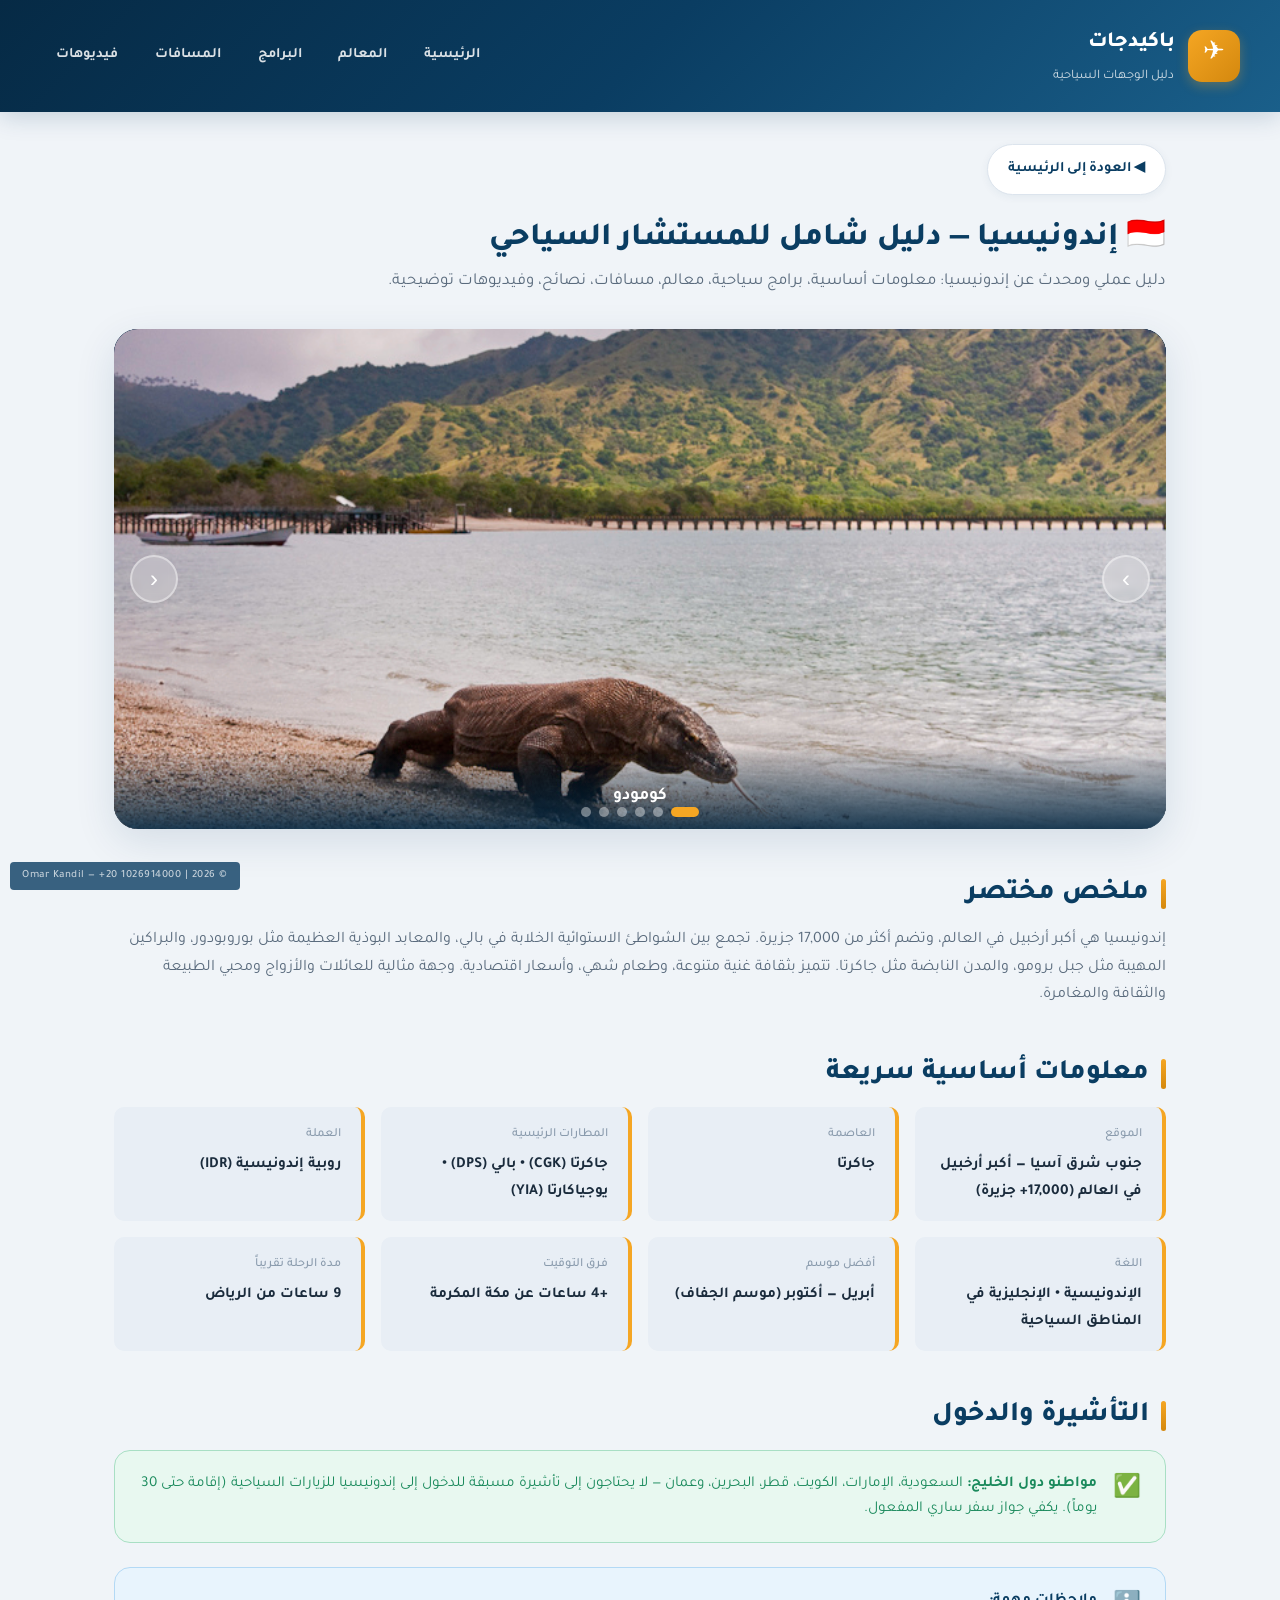
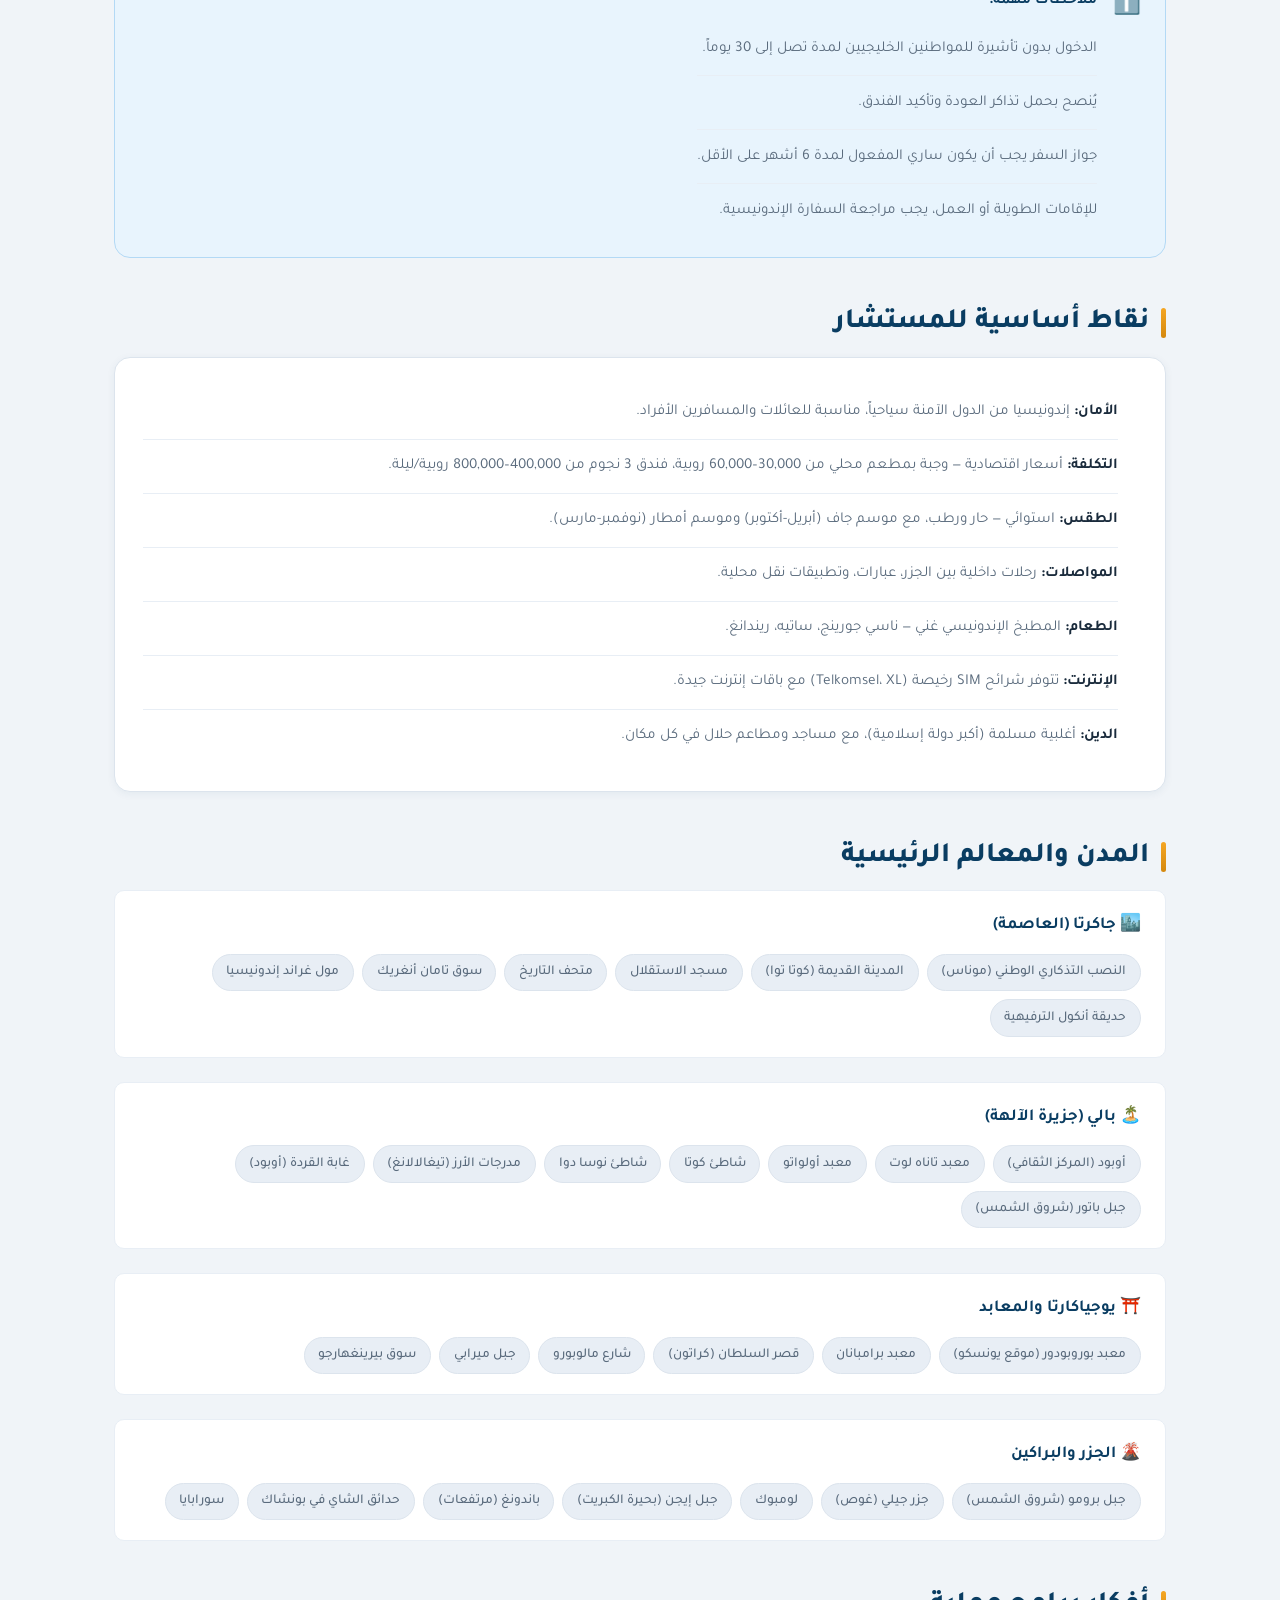
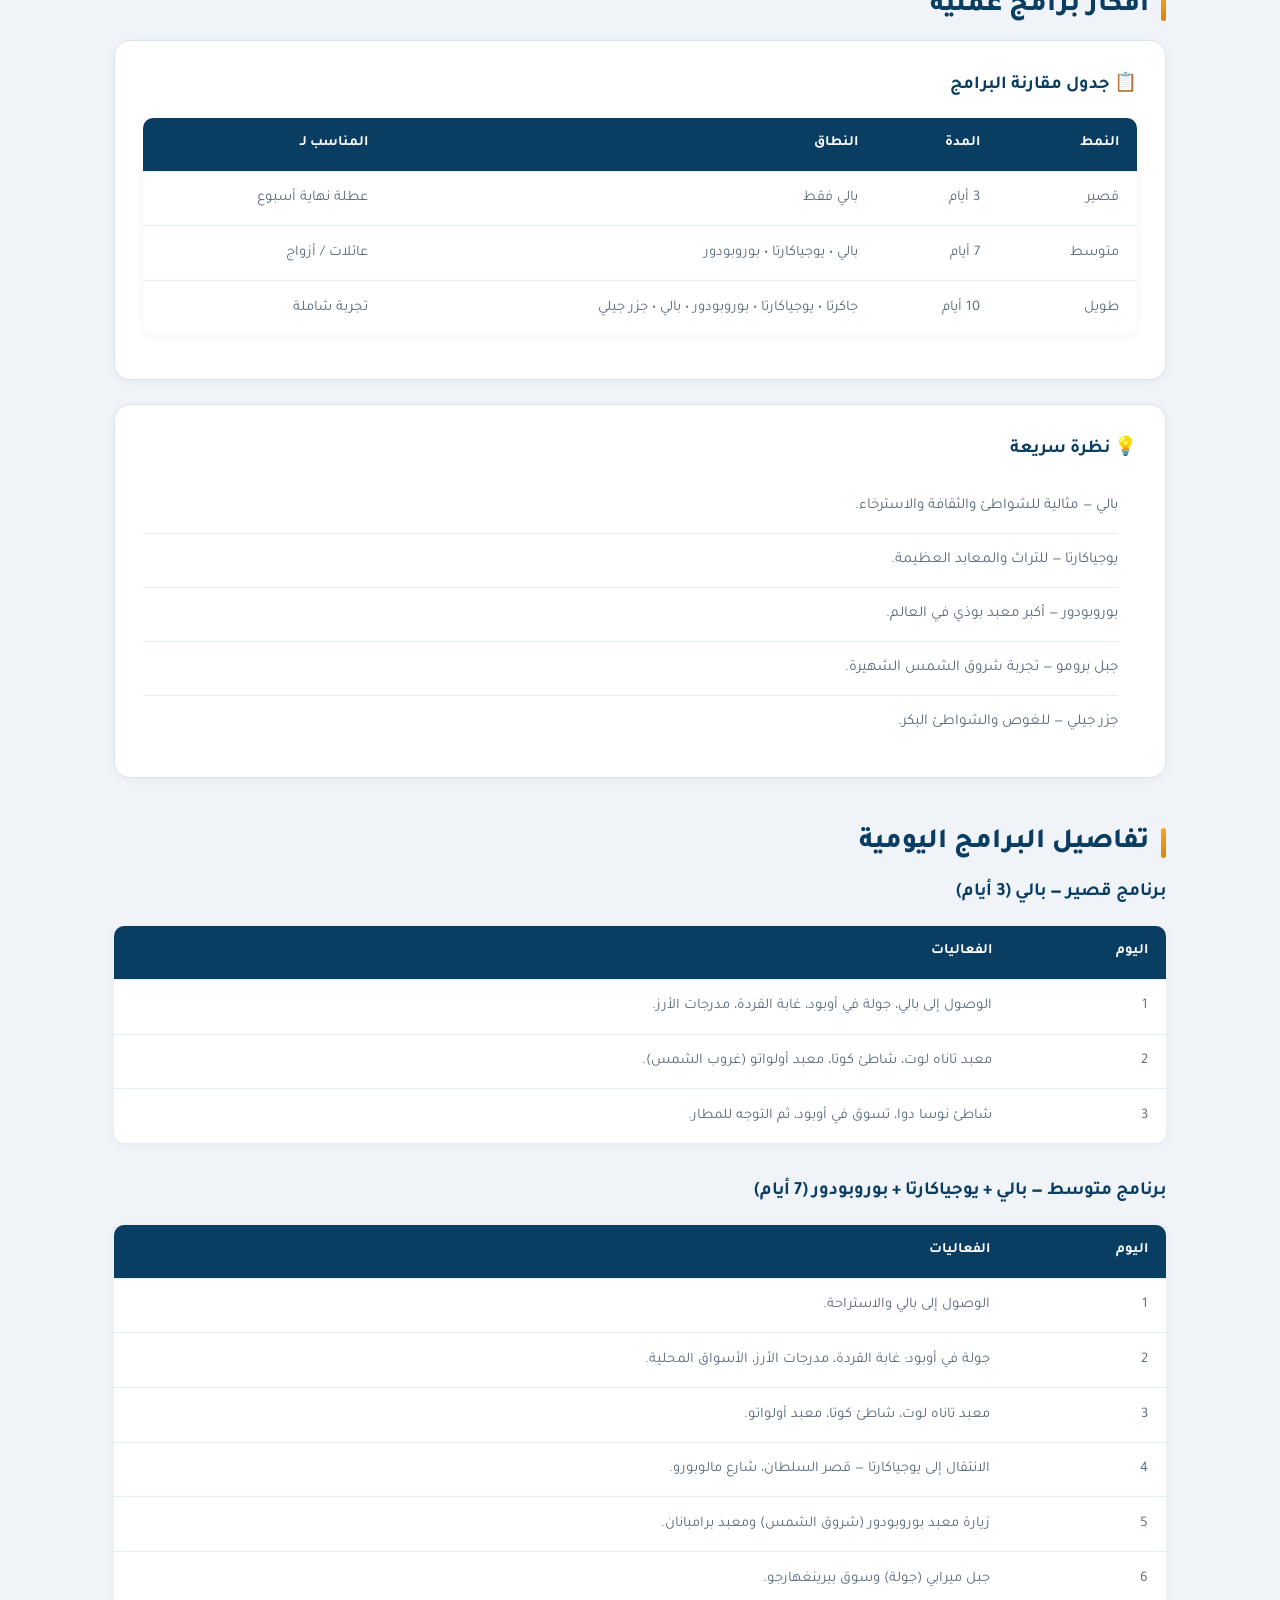
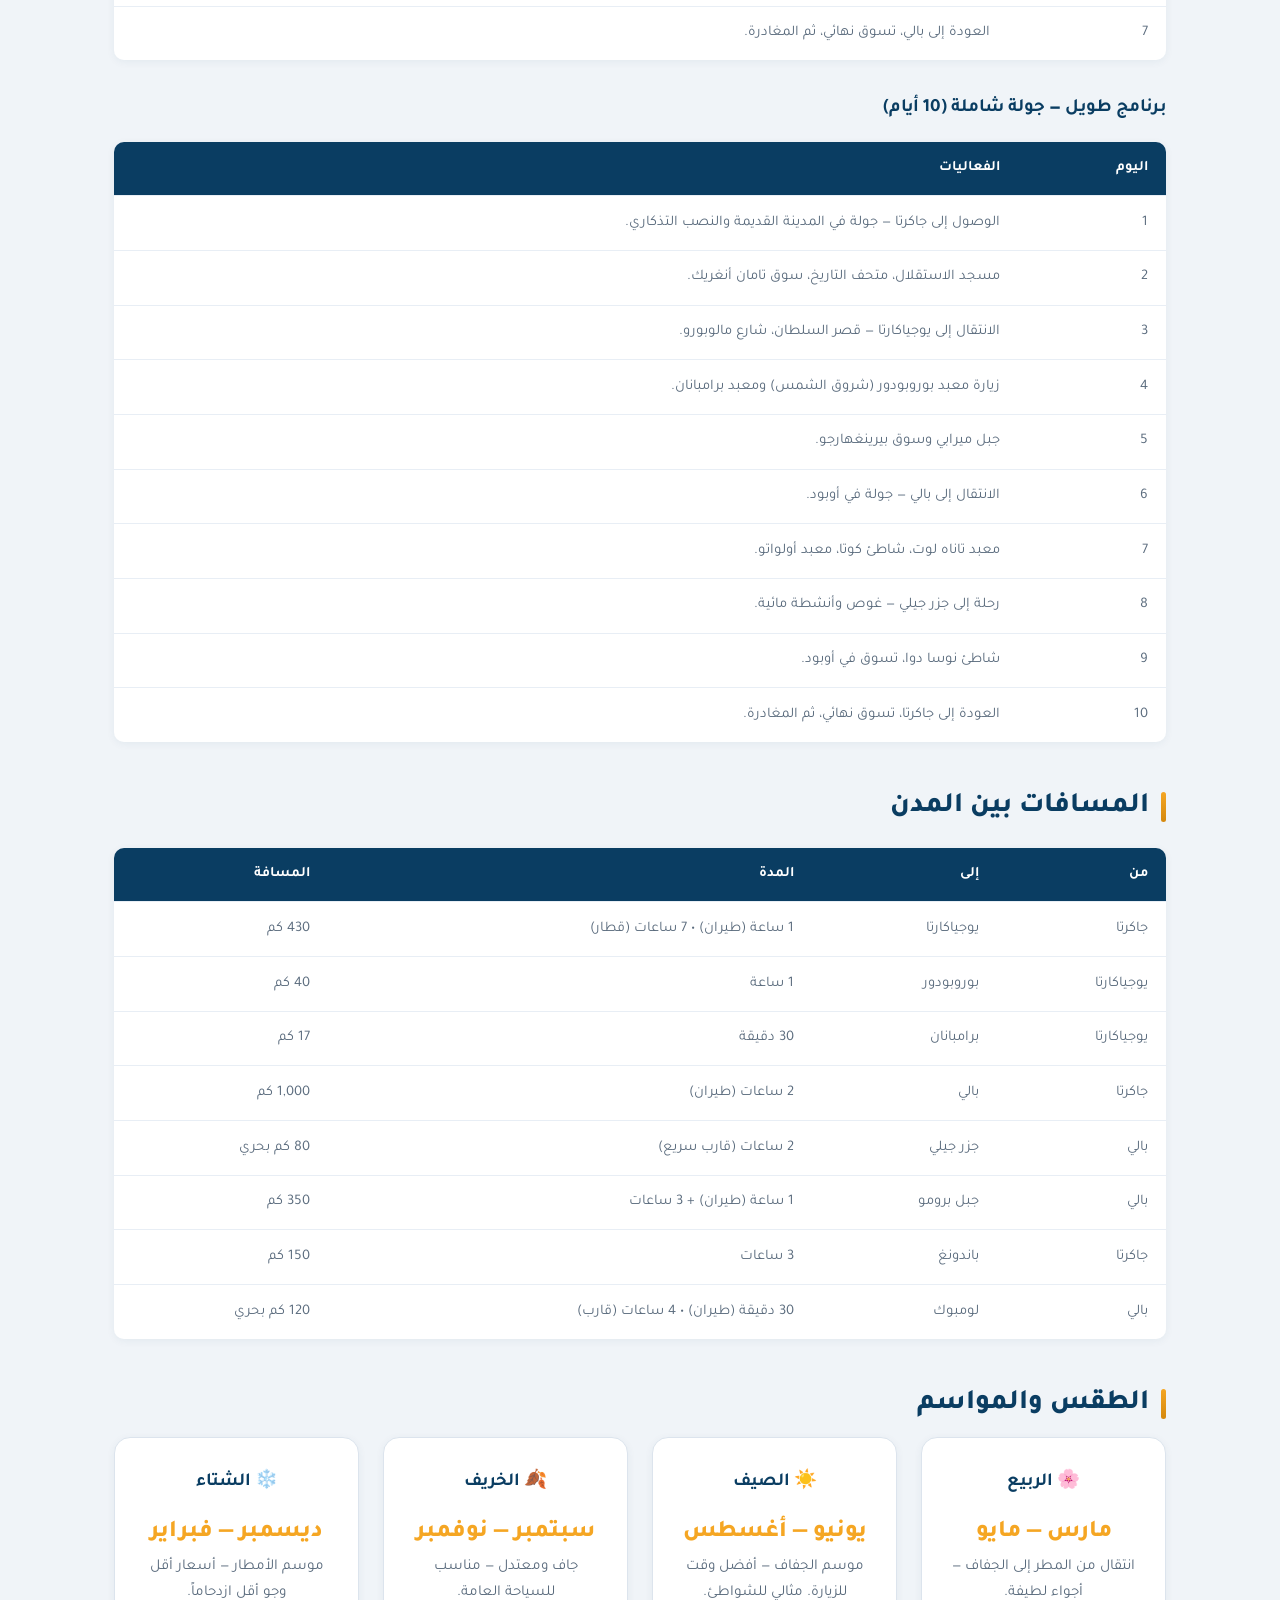
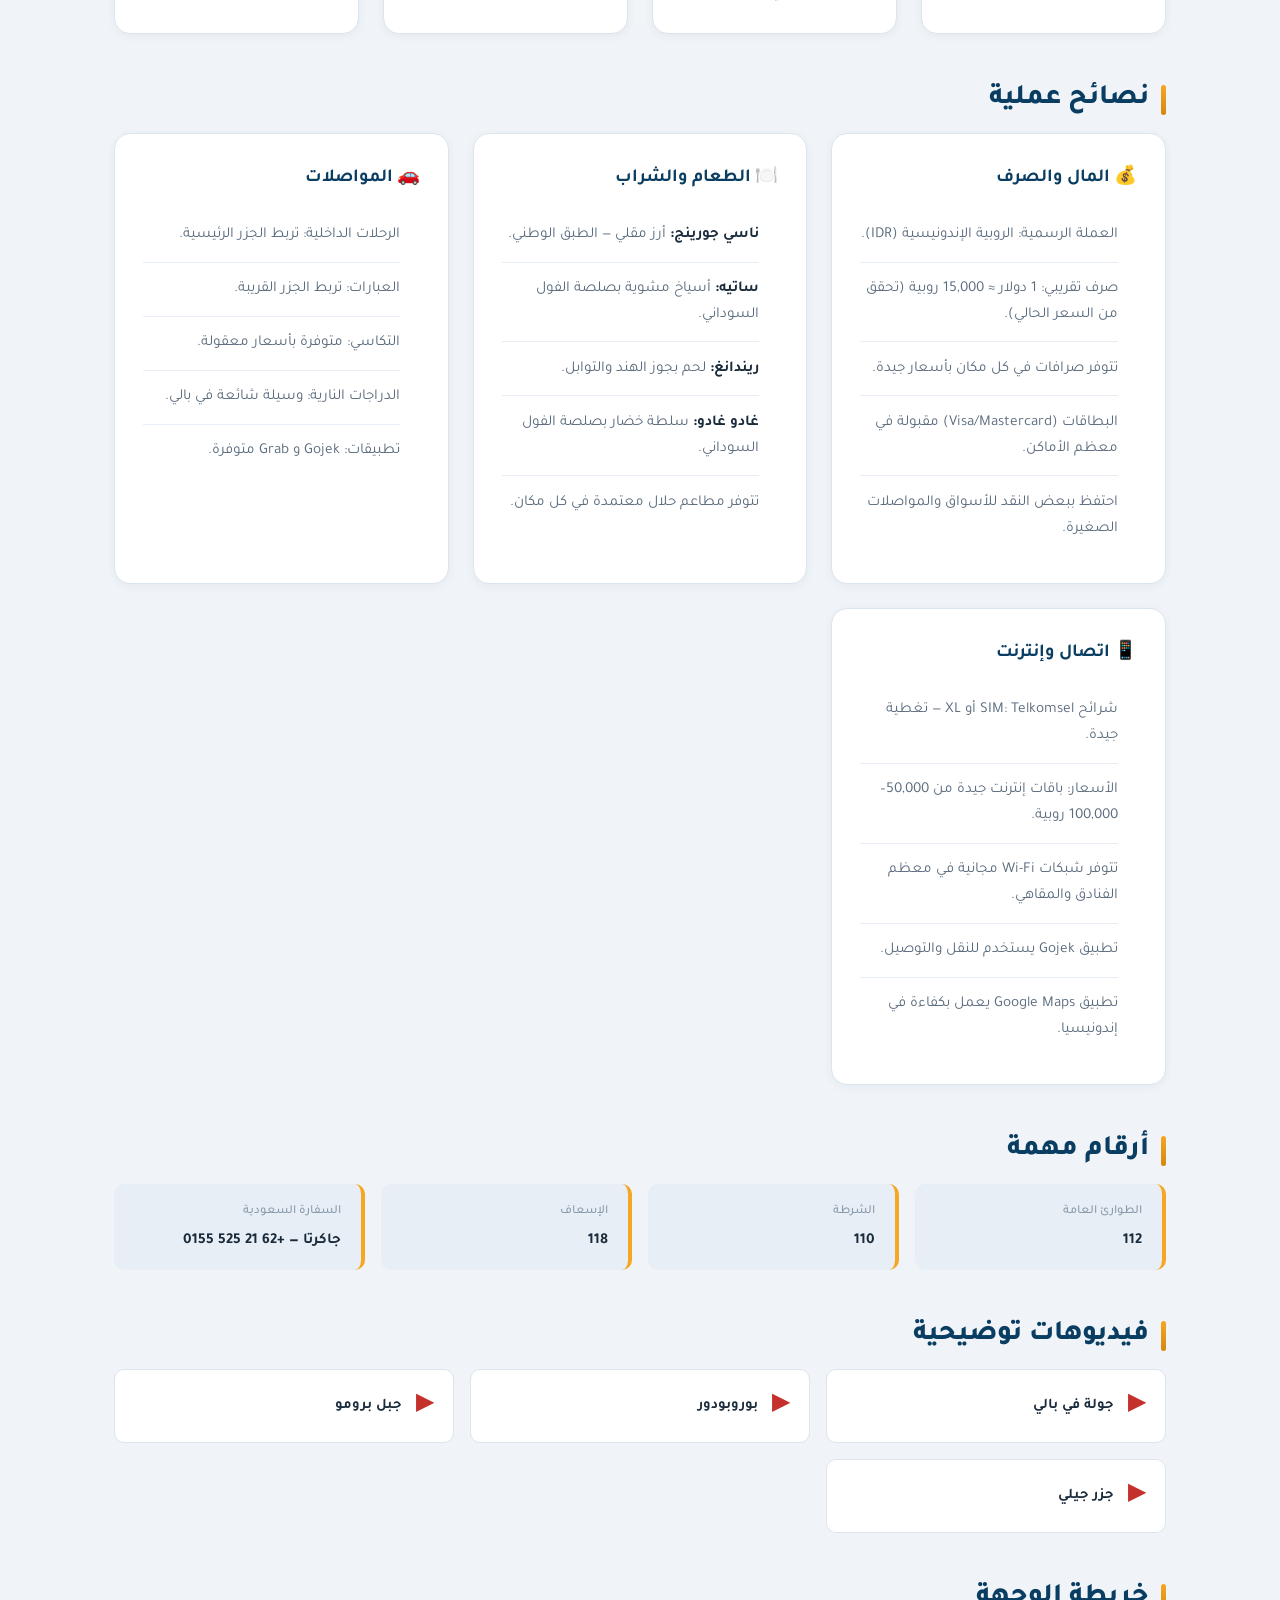
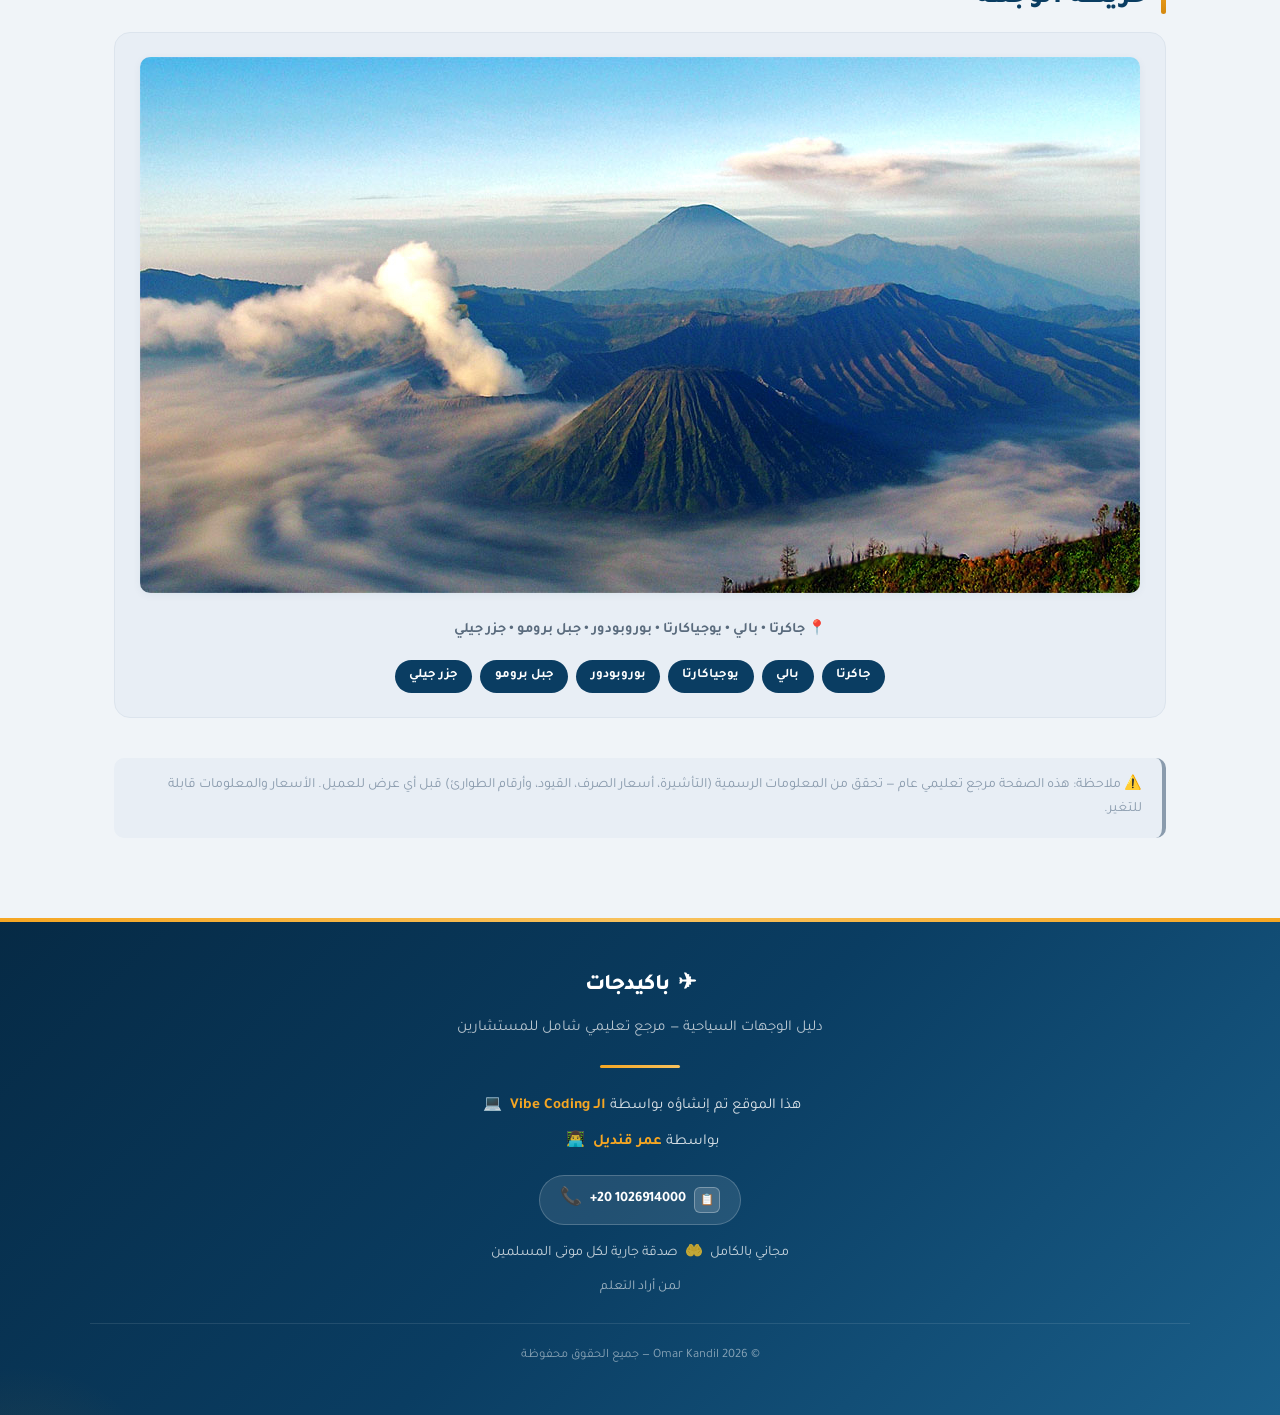
<file: indonesia.html>
<!DOCTYPE html>
<!-- © 2026 Omar Kandil — 0102691400 | جميع الحقوق محفوظة -->
<html lang="ar" dir="rtl">
<head>
  <meta charset="UTF-8">
  <meta name="viewport" content="width=device-width, initial-scale=1.0">
  <meta name="description" content="إندونيسيا — دليل سياحي شامل: جاكرتا، بالي، يوجياكارتا، بوروبودور، المعالم، التأشيرات، العملة، البرامج اليومية، والمسافات.">
  <title>إندونيسيا — باكيدجات</title>
  <link rel="preconnect" href="https://fonts.googleapis.com">
  <link rel="preconnect" href="https://fonts.gstatic.com" crossorigin>
  <link href="https://fonts.googleapis.com/css2?family=Tajawal:wght@400;500;700;800&display=swap" rel="stylesheet">
  <link rel="stylesheet" href="style.css">
</head>
<body>

<header class="header">
  <div class="header-inner">
    <a href="index.html" class="logo">
      <div class="logo-icon">✈</div>
      <div>
        <h1>باكيدجات</h1>
        <p>دليل الوجهات السياحية</p>
      </div>
    </a>
    <button class="nav-toggle" onclick="toggleNav()">☰ القائمة</button>
    <nav id="mainNav">
      <a href="index.html">الرئيسية</a>
      <a href="#landmarks">المعالم</a>
      <a href="#programs">البرامج</a>
      <a href="#distances">المسافات</a>
      <a href="#videos">فيديوهات</a>
    </nav>
  </div>
</header>

<div class="main-content">

  <a class="back-link" href="index.html">◀ العودة إلى الرئيسية</a>

  <header class="page-header">
    <h1>🇮🇩 إندونيسيا — دليل شامل للمستشار السياحي</h1>
    <p class="lead">دليل عملي ومحدث عن إندونيسيا: معلومات أساسية، برامج سياحية، معالم، مسافات، نصائح، وفيديوهات توضيحية.</p>
  </header>
  <div class="gallery-slider">
    <div class="slider-viewport">
      <div class="slider-track">
    <div class="slider-slide">
      <img src="images/indonesia-bali.jpg" alt="بالي" onerror="this.style.display='none'">
      <div class="slider-caption">بالي</div>
    </div>
    <div class="slider-slide">
      <img src="images/indonesia-jakarta.jpg" alt="جاكرتا" onerror="this.style.display='none'">
      <div class="slider-caption">جاكرتا</div>
    </div>
    <div class="slider-slide">
      <img src="images/indonesia-yogyakarta.jpg" alt="يوجياكارتا" onerror="this.style.display='none'">
      <div class="slider-caption">يوجياكارتا</div>
    </div>
    <div class="slider-slide">
      <img src="images/indonesia-bromo.jpg" alt="جبل برومو" onerror="this.style.display='none'">
      <div class="slider-caption">جبل برومو</div>
    </div>
    <div class="slider-slide">
      <img src="images/indonesia-borobudur.jpg" alt="بوروبودور" onerror="this.style.display='none'">
      <div class="slider-caption">بوروبودور</div>
    </div>
    <div class="slider-slide">
      <img src="images/indonesia-komodo_national_park.jpg" alt="كومودو" onerror="this.style.display='none'">
      <div class="slider-caption">كومودو</div>
    </div>
      </div>
    </div>
    <button class="slider-btn prev" aria-label="السابق">›</button>
    <button class="slider-btn next" aria-label="التالي">‹</button>
    <div class="slider-dots"></div>
  </div>

  <!-- ===== ملخص ===== -->
  <section class="page-section">
    <h2 class="section-title">ملخص مختصر</h2>
    <p class="lead">إندونيسيا هي أكبر أرخبيل في العالم، وتضم أكثر من 17,000 جزيرة. تجمع بين الشواطئ الاستوائية الخلابة في بالي، والمعابد البوذية العظيمة مثل بوروبودور، والبراكين المهيبة مثل جبل برومو، والمدن النابضة مثل جاكرتا. تتميز بثقافة غنية متنوعة، وطعام شهي، وأسعار اقتصادية. وجهة مثالية للعائلات والأزواج ومحبي الطبيعة والثقافة والمغامرة.</p>
  </section>

  <!-- ===== معلومات أساسية ===== -->
  <section class="page-section">
    <h2 class="section-title">معلومات أساسية سريعة</h2>
    <div class="info-grid">
      <div class="info-item">
        <div class="label">الموقع</div>
        <div class="value">جنوب شرق آسيا — أكبر أرخبيل في العالم (17,000+ جزيرة)</div>
      </div>
      <div class="info-item">
        <div class="label">العاصمة</div>
        <div class="value">جاكرتا</div>
      </div>
      <div class="info-item">
        <div class="label">المطارات الرئيسية</div>
        <div class="value">جاكرتا (CGK) • بالي (DPS) • يوجياكارتا (YIA)</div>
      </div>
      <div class="info-item">
        <div class="label">العملة</div>
        <div class="value">روبية إندونيسية (IDR)</div>
      </div>
      <div class="info-item">
        <div class="label">اللغة</div>
        <div class="value">الإندونيسية • الإنجليزية في المناطق السياحية</div>
      </div>
      <div class="info-item">
        <div class="label">أفضل موسم</div>
        <div class="value">أبريل — أكتوبر (موسم الجفاف)</div>
      </div>
      <div class="info-item">
        <div class="label">فرق التوقيت</div>
        <div class="value">+4 ساعات عن مكة المكرمة</div>
      </div>
      <div class="info-item">
        <div class="label">مدة الرحلة تقريباً</div>
        <div class="value">9 ساعات من الرياض</div>
      </div>
    </div>
  </section>

  <!-- ===== التأشيرة والوثائق ===== -->
  <section class="page-section">
    <h2 class="section-title">التأشيرة والدخول</h2>
    <div class="alert alert-success">
      <span class="alert-icon">✅</span>
      <div>
        <strong>مواطنو دول الخليج:</strong> السعودية، الإمارات، الكويت، قطر، البحرين، وعمان — لا يحتاجون إلى تأشيرة مسبقة للدخول إلى إندونيسيا للزيارات السياحية (إقامة حتى 30 يوماً). يكفي جواز سفر ساري المفعول.
      </div>
    </div>
    <div class="alert alert-info">
      <span class="alert-icon">ℹ️</span>
      <div>
        <strong>ملاحظات مهمة:</strong>
        <ul class="info-list" style="margin-top:0.5rem">
          <li>الدخول بدون تأشيرة للمواطنين الخليجيين لمدة تصل إلى 30 يوماً.</li>
          <li>يُنصح بحمل تذاكر العودة وتأكيد الفندق.</li>
          <li>جواز السفر يجب أن يكون ساري المفعول لمدة 6 أشهر على الأقل.</li>
          <li>للإقامات الطويلة أو العمل، يجب مراجعة السفارة الإندونيسية.</li>
        </ul>
      </div>
    </div>
  </section>

  <!-- ===== النقاط الأساسية ===== -->
  <section class="page-section">
    <h2 class="section-title">نقاط أساسية للمستشار</h2>
    <div class="card">
      <ul class="info-list">
        <li><strong>الأمان:</strong> إندونيسيا من الدول الآمنة سياحياً، مناسبة للعائلات والمسافرين الأفراد.</li>
        <li><strong>التكلفة:</strong> أسعار اقتصادية — وجبة بمطعم محلي من 30,000–60,000 روبية، فندق 3 نجوم من 400,000–800,000 روبية/ليلة.</li>
        <li><strong>الطقس:</strong> استوائي — حار ورطب، مع موسم جاف (أبريل-أكتوبر) وموسم أمطار (نوفمبر-مارس).</li>
        <li><strong>المواصلات:</strong> رحلات داخلية بين الجزر، عبارات، وتطبيقات نقل محلية.</li>
        <li><strong>الطعام:</strong> المطبخ الإندونيسي غني — ناسي جورينج، ساتيه، ريندانغ.</li>
        <li><strong>الإنترنت:</strong> تتوفر شرائح SIM رخيصة (Telkomsel، XL) مع باقات إنترنت جيدة.</li>
        <li><strong>الدين:</strong> أغلبية مسلمة (أكبر دولة إسلامية)، مع مساجد ومطاعم حلال في كل مكان.</li>
      </ul>
    </div>
  </section>

  <!-- ===== المعالم ===== -->
  <section class="page-section" id="landmarks">
    <h2 class="section-title">المدن والمعالم الرئيسية</h2>

    <div class="landmark-group">
      <h4>🏙️ جاكرتا (العاصمة)</h4>
      <div class="tags">
        <span class="tag">النصب التذكاري الوطني (موناس)</span>
        <span class="tag">المدينة القديمة (كوتا توا)</span>
        <span class="tag">مسجد الاستقلال</span>
        <span class="tag">متحف التاريخ</span>
        <span class="tag">سوق تامان أنغريك</span>
        <span class="tag">مول غراند إندونيسيا</span>
        <span class="tag">حديقة أنكول الترفيهية</span>
      </div>
    </div>

    <div class="landmark-group">
      <h4>🏝️ بالي (جزيرة الآلهة)</h4>
      <div class="tags">
        <span class="tag">أوبود (المركز الثقافي)</span>
        <span class="tag">معبد تاناه لوت</span>
        <span class="tag">معبد أولواتو</span>
        <span class="tag">شاطئ كوتا</span>
        <span class="tag">شاطئ نوسا دوا</span>
        <span class="tag">مدرجات الأرز (تيغالالانغ)</span>
        <span class="tag">غابة القردة (أوبود)</span>
        <span class="tag">جبل باتور (شروق الشمس)</span>
      </div>
    </div>

    <div class="landmark-group">
      <h4>⛩️ يوجياكارتا والمعابد</h4>
      <div class="tags">
        <span class="tag">معبد بوروبودور (موقع يونسكو)</span>
        <span class="tag">معبد برامبانان</span>
        <span class="tag">قصر السلطان (كراتون)</span>
        <span class="tag">شارع مالوبورو</span>
        <span class="tag">جبل ميرابي</span>
        <span class="tag">سوق بيرينغهارجو</span>
      </div>
    </div>

    <div class="landmark-group">
      <h4>🌋 الجزر والبراكين</h4>
      <div class="tags">
        <span class="tag">جبل برومو (شروق الشمس)</span>
        <span class="tag">جزر جيلي (غوص)</span>
        <span class="tag">لومبوك</span>
        <span class="tag">جبل إيجن (بحيرة الكبريت)</span>
        <span class="tag">باندونغ (مرتفعات)</span>
        <span class="tag">حدائق الشاي في بونشاك</span>
        <span class="tag">سورابايا</span>
      </div>
    </div>
  </section>

  <!-- ===== البرامج ===== -->
  <section class="page-section" id="programs">
    <h2 class="section-title">أفكار برامج عملية</h2>
    <div class="grid">
      <div class="card">
        <h3>📋 جدول مقارنة البرامج</h3>
        <table>
          <thead>
            <tr><th>النمط</th><th>المدة</th><th>النطاق</th><th>المناسب لـ</th></tr>
          </thead>
          <tbody>
            <tr class="clickable-row" data-target="program-short"><td>قصير</td><td>3 أيام</td><td>بالي فقط</td><td>عطلة نهاية أسبوع</td></tr>
            <tr class="clickable-row" data-target="program-medium"><td>متوسط</td><td>7 أيام</td><td>بالي • يوجياكارتا • بوروبودور</td><td>عائلات / أزواج</td></tr>
            <tr class="clickable-row" data-target="program-long"><td>طويل</td><td>10 أيام</td><td>جاكرتا • يوجياكارتا • بوروبودور • بالي • جزر جيلي</td><td>تجربة شاملة</td></tr>
          </tbody>
        </table>
      </div>
      <div class="card">
        <h3>💡 نظرة سريعة</h3>
        <ul class="info-list">
          <li>بالي — مثالية للشواطئ والثقافة والاسترخاء.</li>
          <li>يوجياكارتا — للتراث والمعابد العظيمة.</li>
          <li>بوروبودور — أكبر معبد بوذي في العالم.</li>
          <li>جبل برومو — تجربة شروق الشمس الشهيرة.</li>
          <li>جزر جيلي — للغوص والشواطئ البكر.</li>
        </ul>
      </div>
    </div>
  </section>

  <!-- ===== تفاصيل البرامج اليومية ===== -->
  <section class="page-section">
    <h2 class="section-title">تفاصيل البرامج اليومية</h2>

    <h3 id="program-short" style="color:var(--primary);margin-bottom:1rem">برنامج قصير — بالي (3 أيام)</h3>
    <table>
      <thead><tr><th>اليوم</th><th>الفعاليات</th></tr></thead>
      <tbody>
        <tr><td>1</td><td>الوصول إلى بالي، جولة في أوبود، غابة القردة، مدرجات الأرز.</td></tr>
        <tr><td>2</td><td>معبد تاناه لوت، شاطئ كوتا، معبد أولواتو (غروب الشمس).</td></tr>
        <tr><td>3</td><td>شاطئ نوسا دوا، تسوق في أوبود، ثم التوجه للمطار.</td></tr>
      </tbody>
    </table>

    <h3 style="color:var(--primary);margin:2rem 0 1rem">برنامج متوسط — بالي + يوجياكارتا + بوروبودور (7 أيام)</h3>
    <table>
      <thead><tr><th>اليوم</th><th>الفعاليات</th></tr></thead>
      <tbody>
        <tr><td>1</td><td>الوصول إلى بالي والاستراحة.</td></tr>
        <tr><td>2</td><td>جولة في أوبود: غابة القردة، مدرجات الأرز، الأسواق المحلية.</td></tr>
        <tr><td>3</td><td>معبد تاناه لوت، شاطئ كوتا، معبد أولواتو.</td></tr>
        <tr><td>4</td><td>الانتقال إلى يوجياكارتا — قصر السلطان، شارع مالوبورو.</td></tr>
        <tr><td>5</td><td>زيارة معبد بوروبودور (شروق الشمس) ومعبد برامبانان.</td></tr>
        <tr><td>6</td><td>جبل ميرابي (جولة) وسوق بيرينغهارجو.</td></tr>
        <tr><td>7</td><td>العودة إلى بالي، تسوق نهائي، ثم المغادرة.</td></tr>
      </tbody>
    </table>

    <h3 style="color:var(--primary);margin:2rem 0 1rem">برنامج طويل — جولة شاملة (10 أيام)</h3>
    <table>
      <thead><tr><th>اليوم</th><th>الفعاليات</th></tr></thead>
      <tbody>
        <tr><td>1</td><td>الوصول إلى جاكرتا — جولة في المدينة القديمة والنصب التذكاري.</td></tr>
        <tr><td>2</td><td>مسجد الاستقلال، متحف التاريخ، سوق تامان أنغريك.</td></tr>
        <tr><td>3</td><td>الانتقال إلى يوجياكارتا — قصر السلطان، شارع مالوبورو.</td></tr>
        <tr><td>4</td><td>زيارة معبد بوروبودور (شروق الشمس) ومعبد برامبانان.</td></tr>
        <tr><td>5</td><td>جبل ميرابي وسوق بيرينغهارجو.</td></tr>
        <tr><td>6</td><td>الانتقال إلى بالي — جولة في أوبود.</td></tr>
        <tr><td>7</td><td>معبد تاناه لوت، شاطئ كوتا، معبد أولواتو.</td></tr>
        <tr><td>8</td><td>رحلة إلى جزر جيلي — غوص وأنشطة مائية.</td></tr>
        <tr><td>9</td><td>شاطئ نوسا دوا، تسوق في أوبود.</td></tr>
        <tr><td>10</td><td>العودة إلى جاكرتا، تسوق نهائي، ثم المغادرة.</td></tr>
      </tbody>
    </table>
  </section>

  <!-- ===== المسافات ===== -->
  <section class="page-section" id="distances">
    <h2 class="section-title">المسافات بين المدن</h2>
    <table>
      <thead><tr><th>من</th><th>إلى</th><th>المدة</th><th>المسافة</th></tr></thead>
      <tbody>
        <tr><td>جاكرتا</td><td>يوجياكارتا</td><td>1 ساعة (طيران) • 7 ساعات (قطار)</td><td>430 كم</td></tr>
        <tr><td>يوجياكارتا</td><td>بوروبودور</td><td>1 ساعة</td><td>40 كم</td></tr>
        <tr><td>يوجياكارتا</td><td>برامبانان</td><td>30 دقيقة</td><td>17 كم</td></tr>
        <tr><td>جاكرتا</td><td>بالي</td><td>2 ساعات (طيران)</td><td>1,000 كم</td></tr>
        <tr><td>بالي</td><td>جزر جيلي</td><td>2 ساعات (قارب سريع)</td><td>80 كم بحري</td></tr>
        <tr><td>بالي</td><td>جبل برومو</td><td>1 ساعة (طيران) + 3 ساعات</td><td>350 كم</td></tr>
        <tr><td>جاكرتا</td><td>باندونغ</td><td>3 ساعات</td><td>150 كم</td></tr>
        <tr><td>بالي</td><td>لومبوك</td><td>30 دقيقة (طيران) • 4 ساعات (قارب)</td><td>120 كم بحري</td></tr>
      </tbody>
    </table>
  </section>

  <!-- ===== الطقس والمواسم ===== -->
  <section class="page-section">
    <h2 class="section-title">الطقس والمواسم</h2>
    <div class="grid grid-4">
      <div class="card" style="text-align:center">
        <h3>🌸 الربيع</h3>
        <p style="font-size:1.5rem;font-weight:800;color:var(--accent)">مارس — مايو</p>
        <p>انتقال من المطر إلى الجفاف — أجواء لطيفة.</p>
      </div>
      <div class="card" style="text-align:center">
        <h3>☀️ الصيف</h3>
        <p style="font-size:1.5rem;font-weight:800;color:var(--accent)">يونيو — أغسطس</p>
        <p>موسم الجفاف — أفضل وقت للزيارة. مثالي للشواطئ.</p>
      </div>
      <div class="card" style="text-align:center">
        <h3>🍂 الخريف</h3>
        <p style="font-size:1.5rem;font-weight:800;color:var(--accent)">سبتمبر — نوفمبر</p>
        <p>جاف ومعتدل — مناسب للسياحة العامة.</p>
      </div>
      <div class="card" style="text-align:center">
        <h3>❄️ الشتاء</h3>
        <p style="font-size:1.5rem;font-weight:800;color:var(--accent)">ديسمبر — فبراير</p>
        <p>موسم الأمطار — أسعار أقل وجو أقل ازدحاماً.</p>
      </div>
    </div>
  </section>

  <!-- ===== نصائح عملية ===== -->
  <section class="page-section">
    <h2 class="section-title">نصائح عملية</h2>
    <div class="grid grid-2">
      <div class="card">
        <h3>💰 المال والصرف</h3>
        <ul class="info-list">
          <li>العملة الرسمية: الروبية الإندونيسية (IDR).</li>
          <li>صرف تقريبي: 1 دولار ≈ 15,000 روبية (تحقق من السعر الحالي).</li>
          <li>تتوفر صرافات في كل مكان بأسعار جيدة.</li>
          <li>البطاقات (Visa/Mastercard) مقبولة في معظم الأماكن.</li>
          <li>احتفظ ببعض النقد للأسواق والمواصلات الصغيرة.</li>
        </ul>
      </div>
      <div class="card">
        <h3>🍽️ الطعام والشراب</h3>
        <ul class="info-list">
          <li><strong>ناسي جورينج:</strong> أرز مقلي — الطبق الوطني.</li>
          <li><strong>ساتيه:</strong> أسياخ مشوية بصلصة الفول السوداني.</li>
          <li><strong>ريندانغ:</strong> لحم بجوز الهند والتوابل.</li>
          <li><strong>غادو غادو:</strong> سلطة خضار بصلصة الفول السوداني.</li>
          <li>تتوفر مطاعم حلال معتمدة في كل مكان.</li>
        </ul>
      </div>
      <div class="card">
        <h3>🚗 المواصلات</h3>
        <ul class="info-list">
          <li>الرحلات الداخلية: تربط الجزر الرئيسية.</li>
          <li>العبارات: تربط الجزر القريبة.</li>
          <li>التكاسي: متوفرة بأسعار معقولة.</li>
          <li>الدراجات النارية: وسيلة شائعة في بالي.</li>
          <li>تطبيقات: Gojek و Grab متوفرة.</li>
        </ul>
      </div>
      <div class="card">
        <h3>📱 اتصال وإنترنت</h3>
        <ul class="info-list">
          <li>شرائح SIM: Telkomsel أو XL — تغطية جيدة.</li>
          <li>الأسعار: باقات إنترنت جيدة من 50,000–100,000 روبية.</li>
          <li>تتوفر شبكات Wi-Fi مجانية في معظم الفنادق والمقاهي.</li>
          <li>تطبيق Gojek يستخدم للنقل والتوصيل.</li>
          <li>تطبيق Google Maps يعمل بكفاءة في إندونيسيا.</li>
        </ul>
      </div>
    </div>
  </section>

  <!-- ===== أرقام طوارئ ===== -->
  <section class="page-section">
    <h2 class="section-title">أرقام مهمة</h2>
    <div class="info-grid">
      <div class="info-item">
        <div class="label">الطوارئ العامة</div>
        <div class="value">112</div>
      </div>
      <div class="info-item">
        <div class="label">الشرطة</div>
        <div class="value">110</div>
      </div>
      <div class="info-item">
        <div class="label">الإسعاف</div>
        <div class="value">118</div>
      </div>
      <div class="info-item">
        <div class="label">السفارة السعودية</div>
        <div class="value">جاكرتا — +62 21 525 0155</div>
      </div>
    </div>
  </section>

  <!-- ===== فيديوهات ===== -->
  <section class="page-section" id="videos">
    <h2 class="section-title">فيديوهات توضيحية</h2>
    <div class="video-grid">
      <a class="video-link" href="https://youtu.be/-qvkQKpG9dA" target="_blank"><span class="play">▶</span> جولة في بالي</a>
      <a class="video-link" href="https://youtu.be/V8WpUnmmVhk" target="_blank"><span class="play">▶</span> بوروبودور</a>
      <a class="video-link" href="https://youtu.be/p-JRPofm038" target="_blank"><span class="play">▶</span> جبل برومو</a>
      <a class="video-link" href="https://youtu.be/83tP77g6RWw" target="_blank"><span class="play">▶</span> جزر جيلي</a>
    </div>
  </section>

  <!-- ===== خريطة ===== -->
  <section class="page-section">
    <h2 class="section-title">خريطة الوجهة</h2>
    <div class="map-container">
      <img src="images/indonesia-bromo.jpg" alt="خريطة" onerror="this.style.display='none'">
      <div class="map-caption">📍 جاكرتا • بالي • يوجياكارتا • بوروبودور • جبل برومو • جزر جيلي</div>
      <div class="map-points">
        <span class="map-point">جاكرتا</span>
        <span class="map-point">بالي</span>
        <span class="map-point">يوجياكارتا</span>
        <span class="map-point">بوروبودور</span>
        <span class="map-point">جبل برومو</span>
        <span class="map-point">جزر جيلي</span>
      </div>
    </div>
  </section>

  <p class="note">⚠️ ملاحظة: هذه الصفحة مرجع تعليمي عام — تحقق من المعلومات الرسمية (التأشيرة، أسعار الصرف، القيود، وأرقام الطوارئ) قبل أي عرض للعميل. الأسعار والمعلومات قابلة للتغير.</p>

</div>

<footer>
  <div class="footer-inner">
    <div class="footer-brand"><span class="footer-icon">✈</span>باكيدجات</div>
    <p class="footer-tagline">دليل الوجهات السياحية — مرجع تعليمي شامل للمستشارين</p>
    <div class="footer-divider"></div>
    <p class="footer-credit">هذا الموقع تم إنشاؤه بواسطة <strong>الـ Vibe Coding</strong> <span class="credit-icon">💻</span></p>
    <p class="footer-credit">بواسطة <strong>عمر قنديل</strong> <span class="credit-icon">👨‍💻</span></p>
    <div class="footer-phone" dir="ltr"><span class="phone-icon">📞</span> +20 1026914000 <button class="copy-btn" onclick="copyPhoneNumber(this)" title="نسخ الرقم">📋</button></div>
    <p class="footer-sadaqah">مجاني بالكامل <span class="sadaqah-icon">🤲</span> صدقة جارية لكل موتى المسلمين</p>
    <p class="footer-learn">لمن أراد التعلم</p>
    <p class="footer-copyright">© 2026 Omar Kandil — جميع الحقوق محفوظة</p>
  </div>
</footer>

<script src="script.js"></script>
<script src="protection.js"></script>
</body>
</html>
</file>
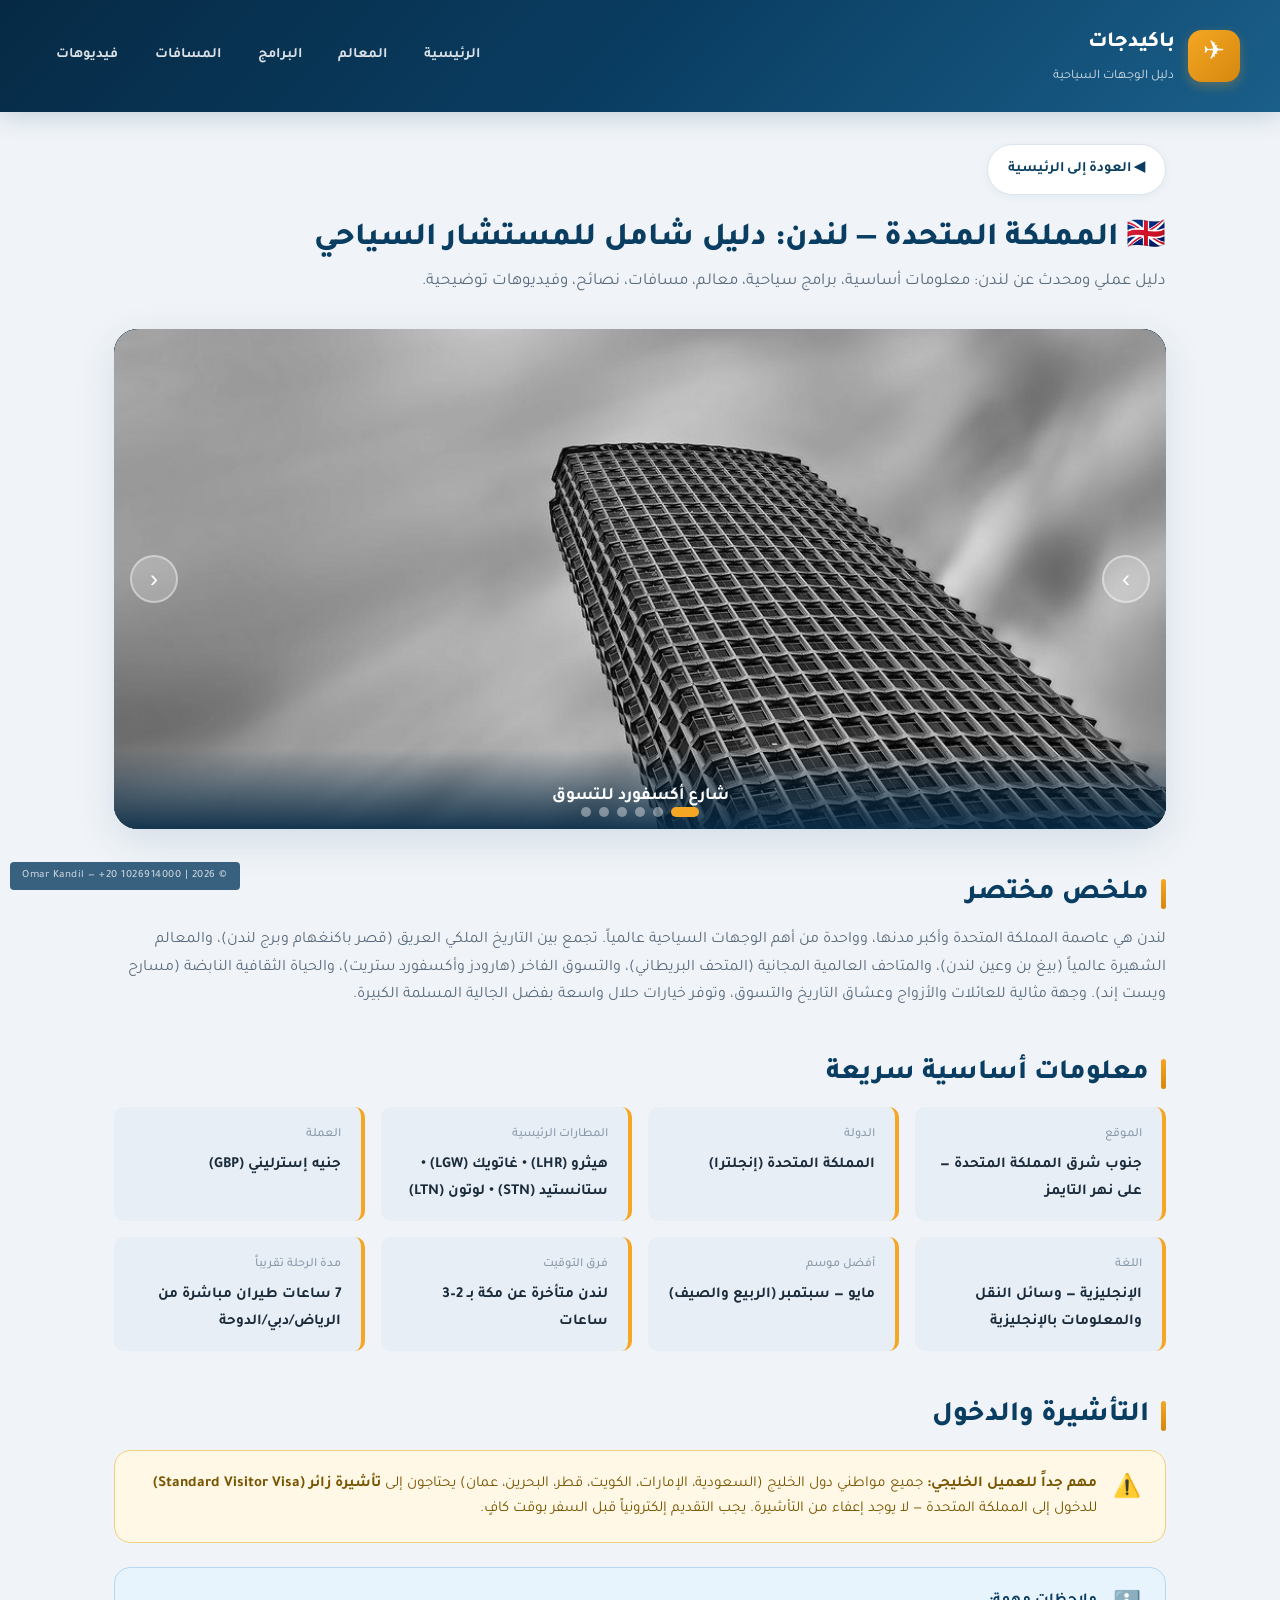
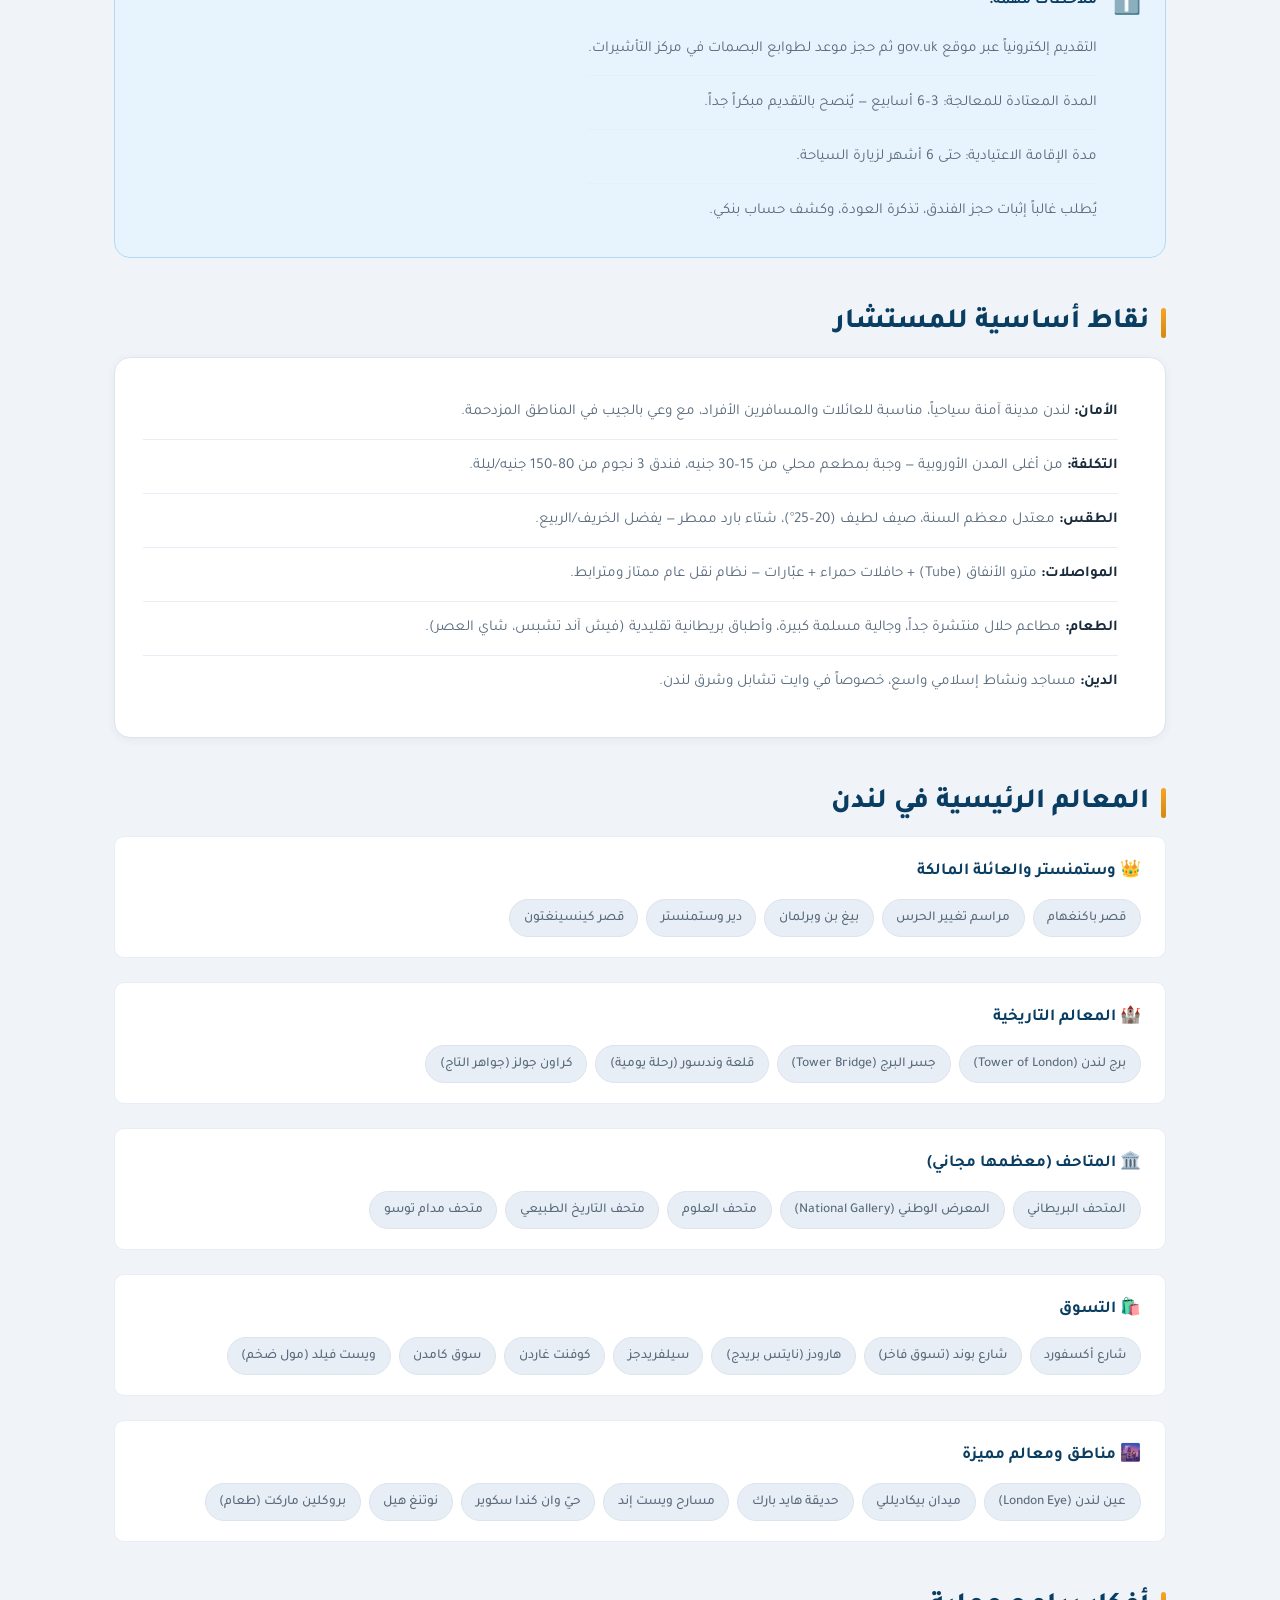
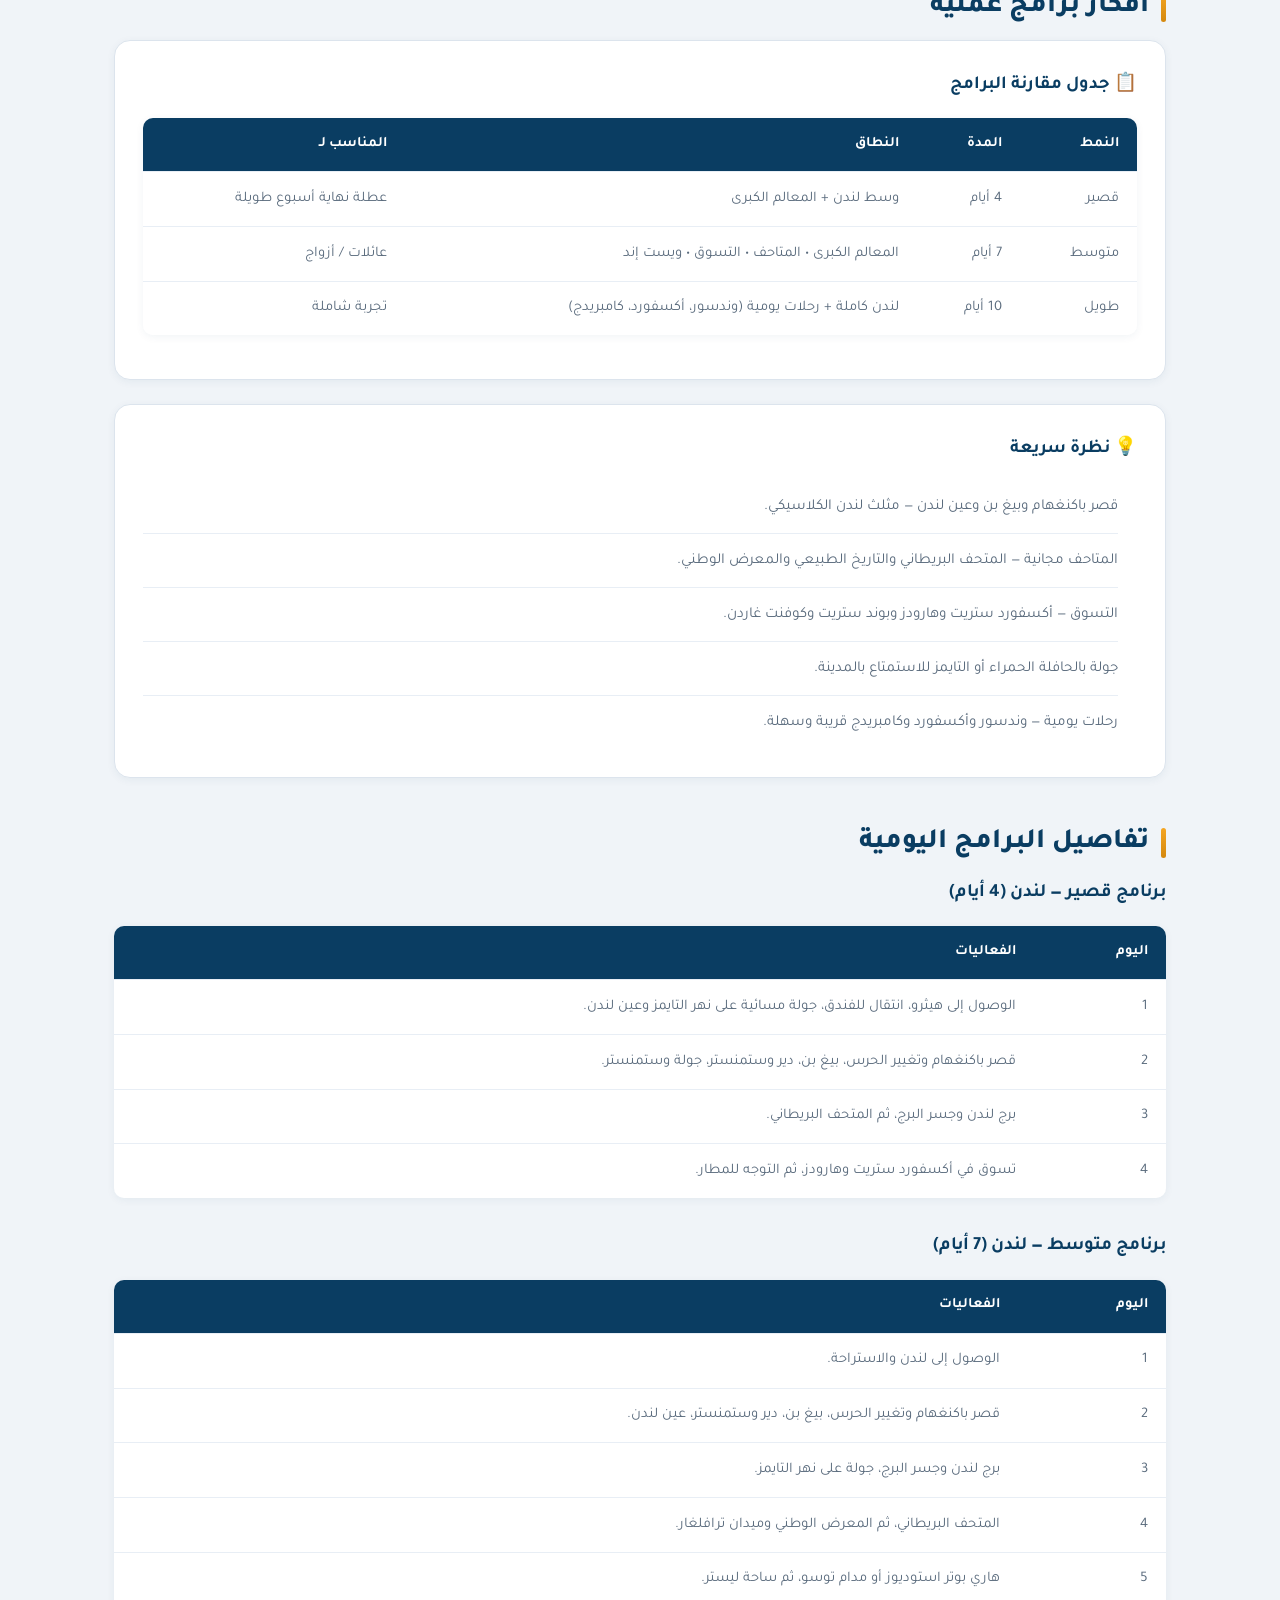
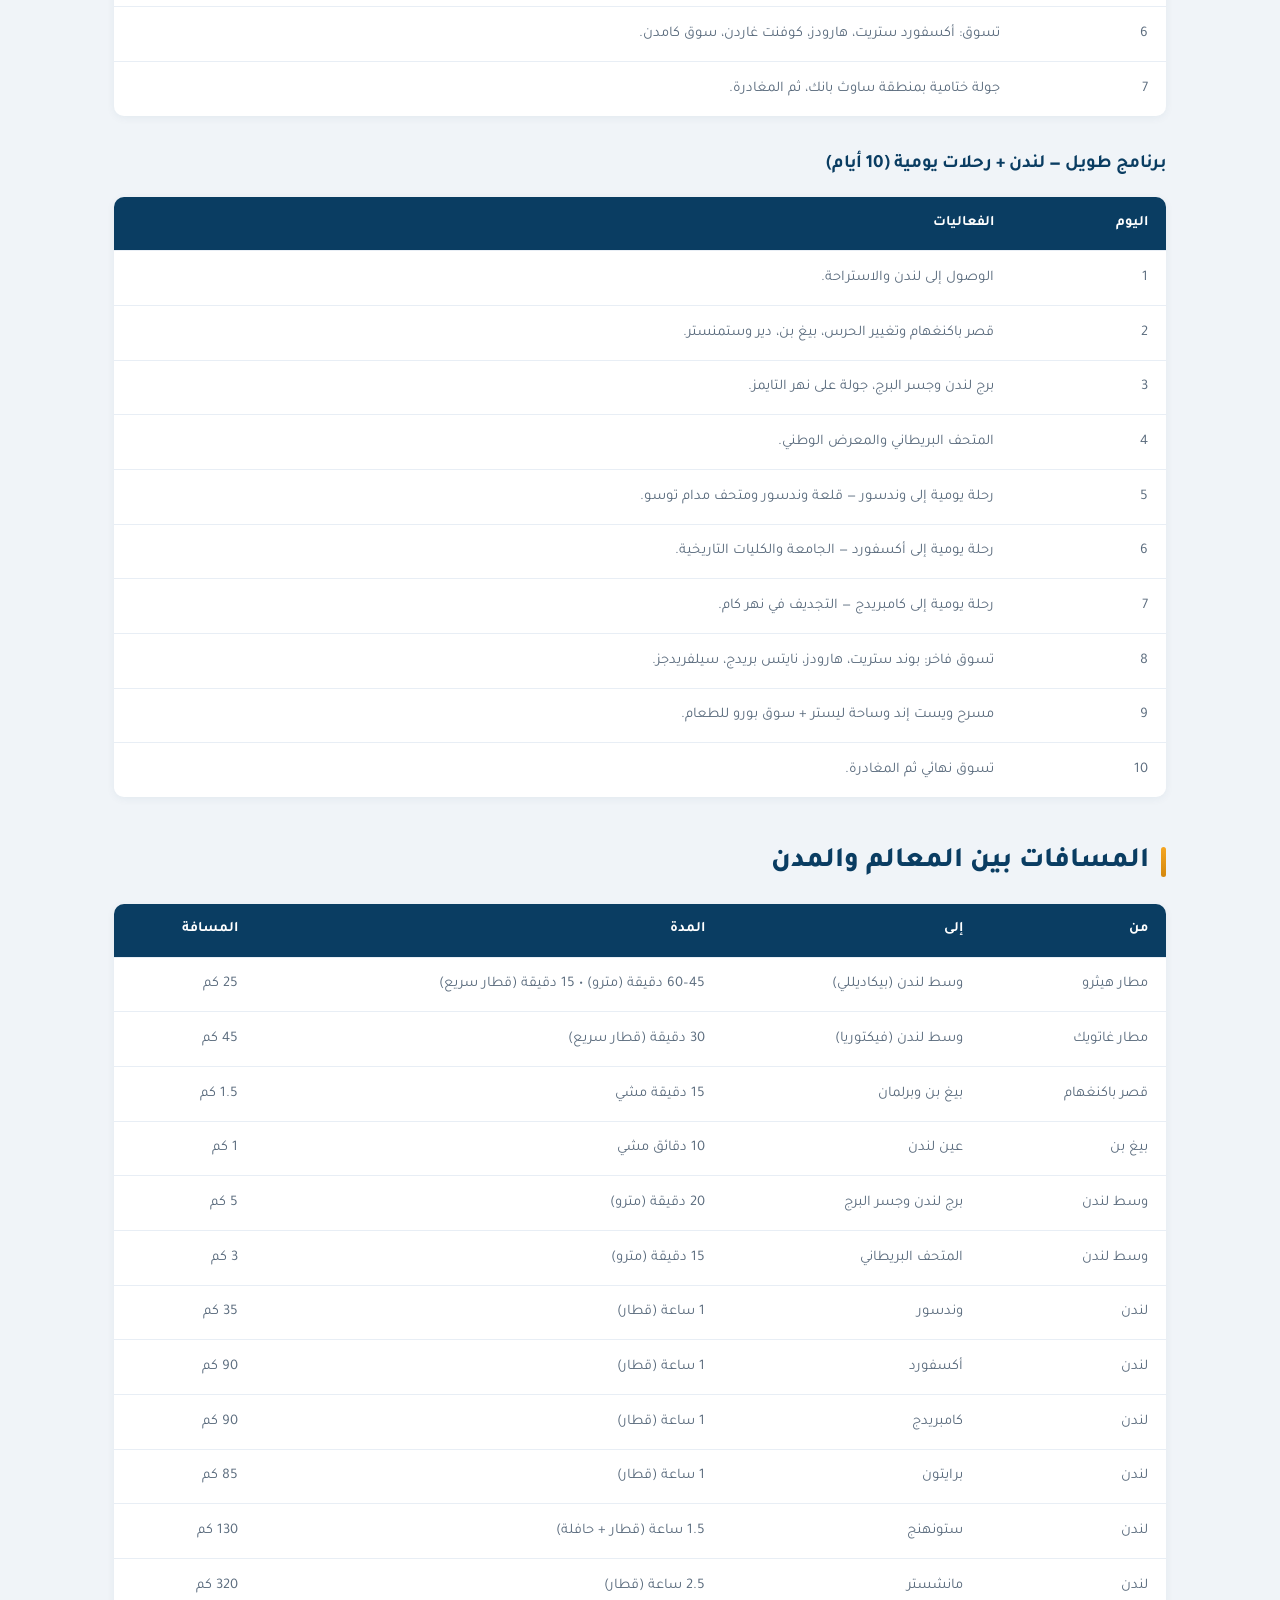
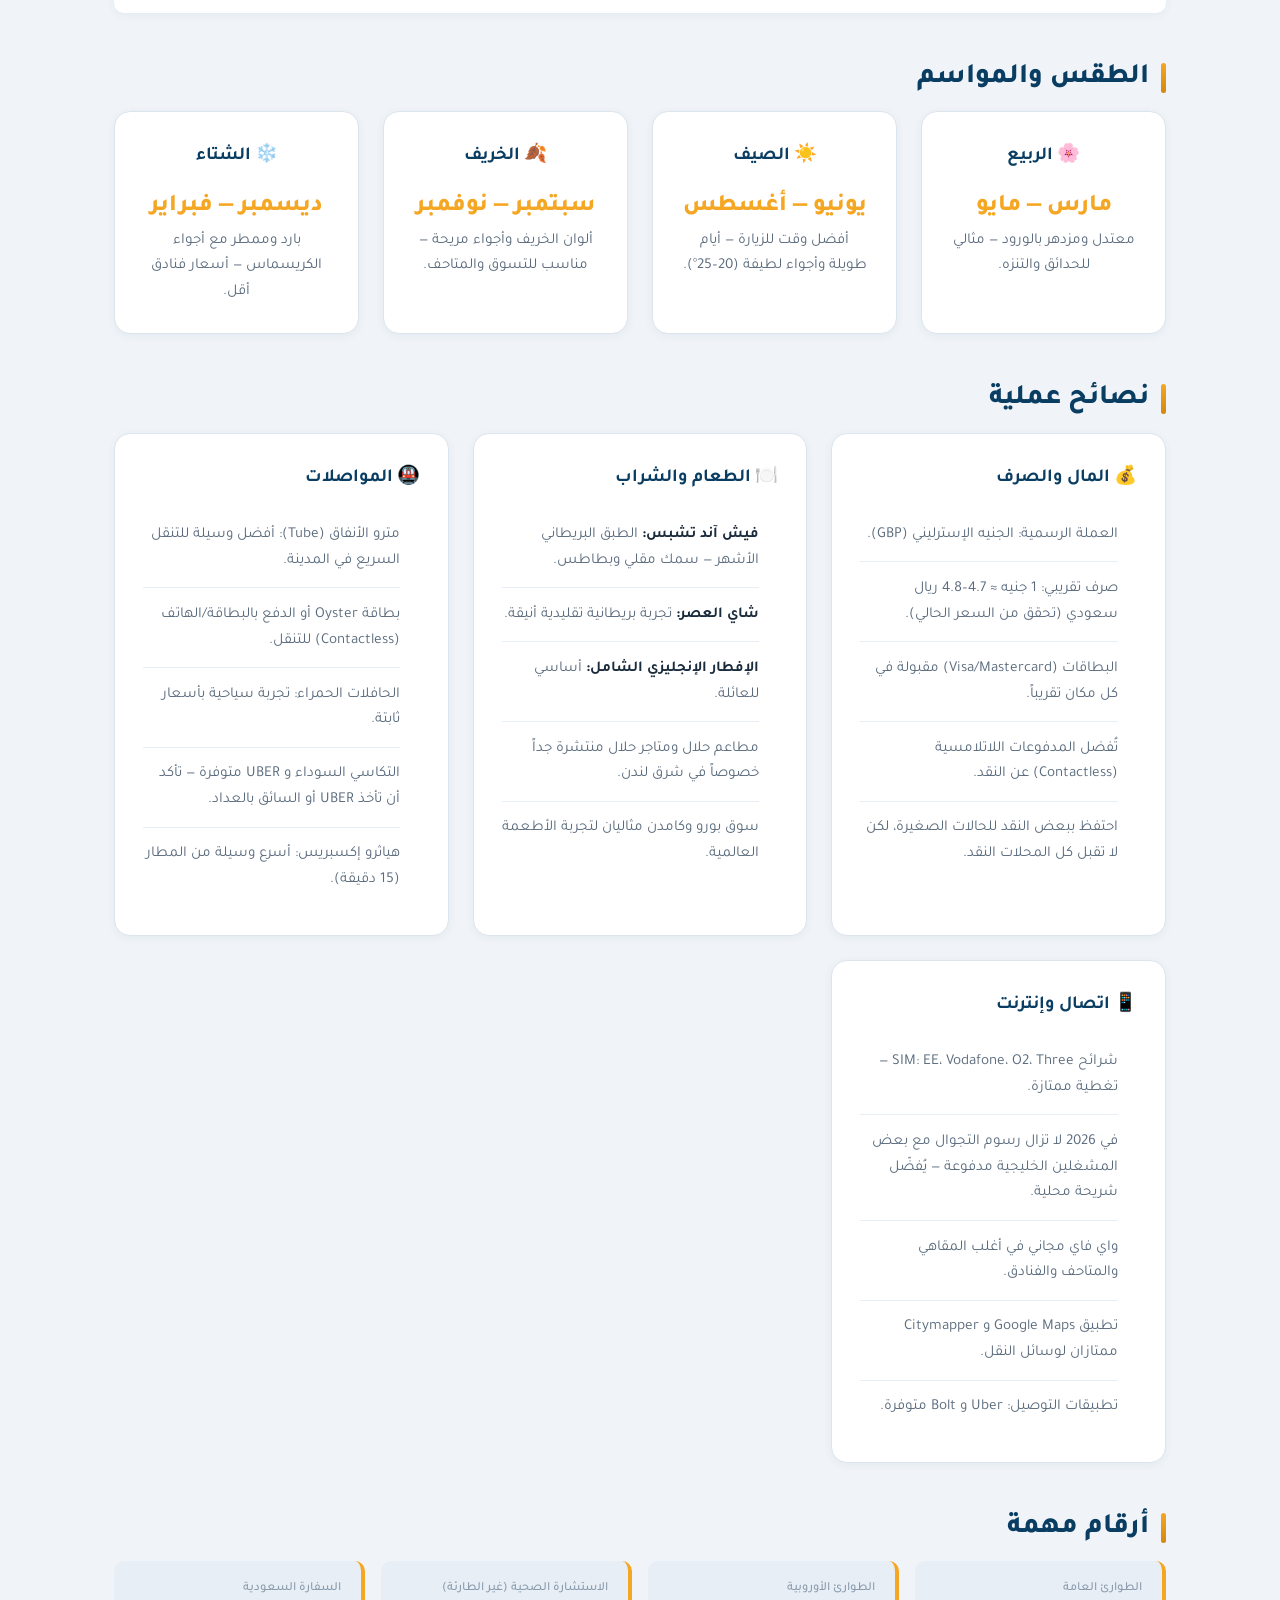
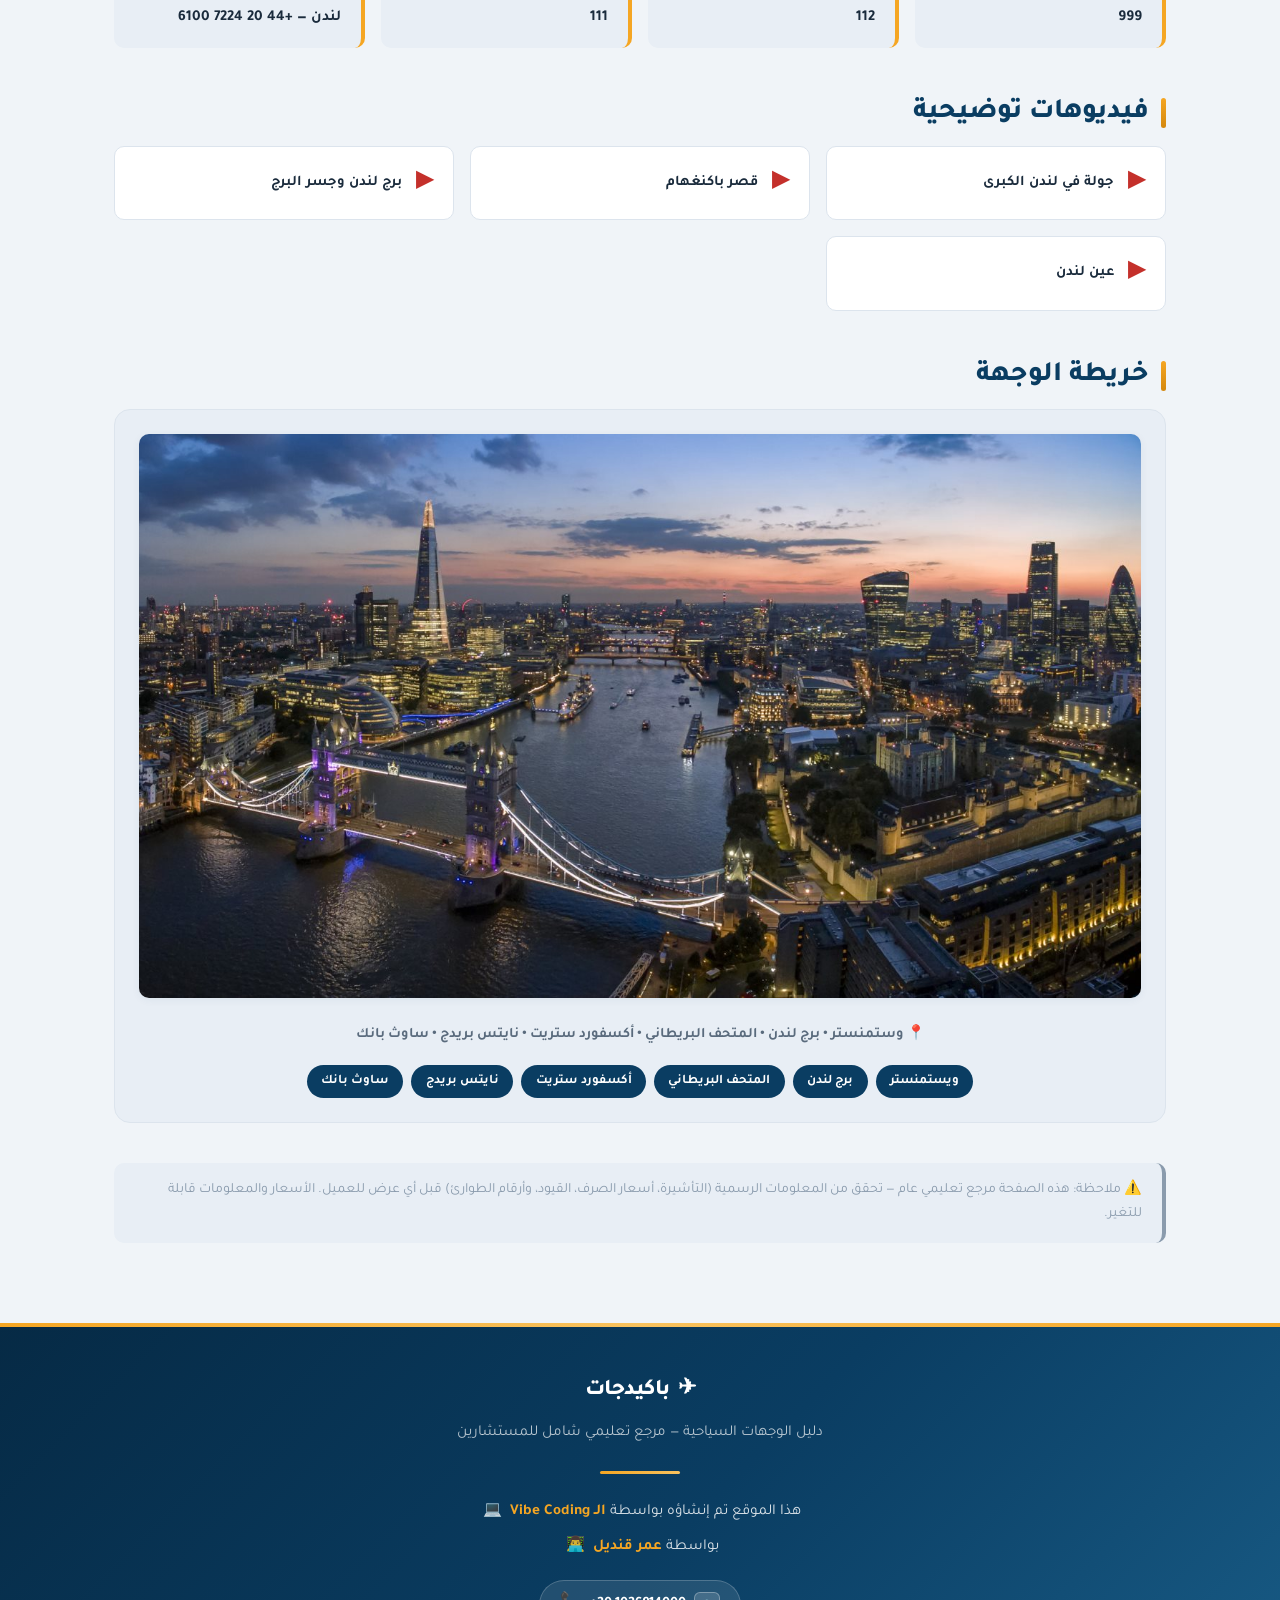
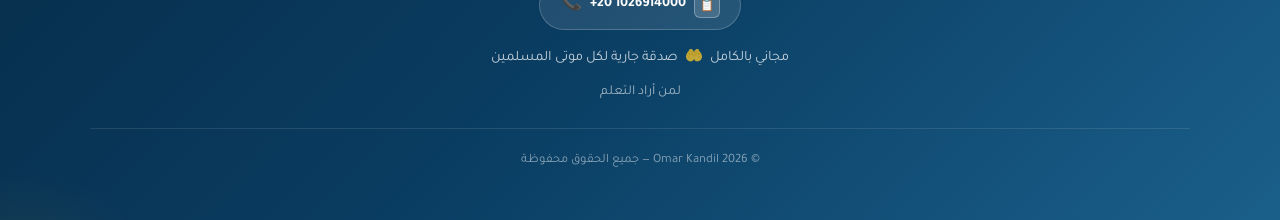
<file: uk-london.html>
<!DOCTYPE html>
<!-- © 2026 Omar Kandil — 0102691400 | جميع الحقوق محفوظة -->
<html lang="ar" dir="rtl">
<head>
  <meta charset="UTF-8">
  <meta name="viewport" content="width=device-width, initial-scale=1.0">
  <meta name="description" content="المملكة المتحدة — لندن: دليل سياحي شامل: بيغ بن، قصر باكنغهام، برج لندن، المتحف البريطاني، عين لندن، المعالم، التأشيرات، العملة، البرامج اليومية، والمسافات.">
  <title>المملكة المتحدة — لندن | باكيدجات</title>
  <link rel="preconnect" href="https://fonts.googleapis.com">
  <link rel="preconnect" href="https://fonts.gstatic.com" crossorigin>
  <link href="https://fonts.googleapis.com/css2?family=Tajawal:wght@400;500;700;800&display=swap" rel="stylesheet">
  <link rel="stylesheet" href="style.css">
</head>
<body>

<header class="header">
  <div class="header-inner">
    <a href="index.html" class="logo">
      <div class="logo-icon">✈</div>
      <div>
        <h1>باكيدجات</h1>
        <p>دليل الوجهات السياحية</p>
      </div>
    </a>
    <button class="nav-toggle" onclick="toggleNav()">☰ القائمة</button>
    <nav id="mainNav">
      <a href="index.html">الرئيسية</a>
      <a href="#landmarks">المعالم</a>
      <a href="#programs">البرامج</a>
      <a href="#distances">المسافات</a>
      <a href="#videos">فيديوهات</a>
    </nav>
  </div>
</header>

<div class="main-content">

  <a class="back-link" href="index.html">◀ العودة إلى الرئيسية</a>

  <header class="page-header">
    <h1>🇬🇧 المملكة المتحدة — لندن: دليل شامل للمستشار السياحي</h1>
    <p class="lead">دليل عملي ومحدث عن لندن: معلومات أساسية، برامج سياحية، معالم، مسافات، نصائح، وفيديوهات توضيحية.</p>
  </header>
  <div class="gallery-slider">
    <div class="slider-viewport">
      <div class="slider-track">
    <div class="slider-slide">
      <img src="images/london-bigben.jpg" alt="بيغ بن" onerror="this.style.display='none'">
      <div class="slider-caption">بيغ بن وجسر وستمنستر</div>
    </div>
    <div class="slider-slide">
      <img src="images/london-buckingham.jpg" alt="قصر باكنغهام" onerror="this.style.display='none'">
      <div class="slider-caption">قصر باكنغهام</div>
    </div>
    <div class="slider-slide">
      <img src="images/london-towerbridge.jpg" alt="جسر البرج" onerror="this.style.display='none'">
      <div class="slider-caption">جسر البرج (Tower Bridge)</div>
    </div>
    <div class="slider-slide">
      <img src="images/london-eye.jpg" alt="عين لندن" onerror="this.style.display='none'">
      <div class="slider-caption">عين لندن</div>
    </div>
    <div class="slider-slide">
      <img src="images/london-britishmuseum.jpg" alt="المتحف البريطاني" onerror="this.style.display='none'">
      <div class="slider-caption">المتحف البريطاني</div>
    </div>
    <div class="slider-slide">
      <img src="images/london-oxford.jpg" alt="شارع أكسفورد" onerror="this.style.display='none'">
      <div class="slider-caption">شارع أكسفورد للتسوق</div>
    </div>
      </div>
    </div>
    <button class="slider-btn prev" aria-label="السابق">›</button>
    <button class="slider-btn next" aria-label="التالي">‹</button>
    <div class="slider-dots"></div>
  </div>

  <!-- ===== ملخص ===== -->
  <section class="page-section">
    <h2 class="section-title">ملخص مختصر</h2>
    <p class="lead">لندن هي عاصمة المملكة المتحدة وأكبر مدنها، وواحدة من أهم الوجهات السياحية عالمياً. تجمع بين التاريخ الملكي العريق (قصر باكنغهام وبرج لندن)، والمعالم الشهيرة عالمياً (بيغ بن وعين لندن)، والمتاحف العالمية المجانية (المتحف البريطاني)، والتسوق الفاخر (هارودز وأكسفورد ستريت)، والحياة الثقافية النابضة (مسارح ويست إند). وجهة مثالية للعائلات والأزواج وعشاق التاريخ والتسوق، وتوفر خيارات حلال واسعة بفضل الجالية المسلمة الكبيرة.</p>
  </section>

  <!-- ===== معلومات أساسية ===== -->
  <section class="page-section">
    <h2 class="section-title">معلومات أساسية سريعة</h2>
    <div class="info-grid">
      <div class="info-item">
        <div class="label">الموقع</div>
        <div class="value">جنوب شرق المملكة المتحدة — على نهر التايمز</div>
      </div>
      <div class="info-item">
        <div class="label">الدولة</div>
        <div class="value">المملكة المتحدة (إنجلترا)</div>
      </div>
      <div class="info-item">
        <div class="label">المطارات الرئيسية</div>
        <div class="value">هيثرو (LHR) • غاتويك (LGW) • ستانستيد (STN) • لوتون (LTN)</div>
      </div>
      <div class="info-item">
        <div class="label">العملة</div>
        <div class="value">جنيه إسترليني (GBP)</div>
      </div>
      <div class="info-item">
        <div class="label">اللغة</div>
        <div class="value">الإنجليزية — وسائل النقل والمعلومات بالإنجليزية</div>
      </div>
      <div class="info-item">
        <div class="label">أفضل موسم</div>
        <div class="value">مايو — سبتمبر (الربيع والصيف)</div>
      </div>
      <div class="info-item">
        <div class="label">فرق التوقيت</div>
        <div class="value">لندن متأخرة عن مكة بـ 2–3 ساعات</div>
      </div>
      <div class="info-item">
        <div class="label">مدة الرحلة تقريباً</div>
        <div class="value">7 ساعات طيران مباشرة من الرياض/دبي/الدوحة</div>
      </div>
    </div>
  </section>

  <!-- ===== التأشيرة والوثائق ===== -->
  <section class="page-section">
    <h2 class="section-title">التأشيرة والدخول</h2>
    <div class="alert alert-warning">
      <span class="alert-icon">⚠️</span>
      <div>
        <strong>مهم جداً للعميل الخليجي:</strong> جميع مواطني دول الخليج (السعودية، الإمارات، الكويت، قطر، البحرين، عمان) يحتاجون إلى <strong>تأشيرة زائر (Standard Visitor Visa)</strong> للدخول إلى المملكة المتحدة — لا يوجد إعفاء من التأشيرة. يجب التقديم إلكترونياً قبل السفر بوقت كافٍ.
      </div>
    </div>
    <div class="alert alert-info">
      <span class="alert-icon">ℹ️</span>
      <div>
        <strong>ملاحظات مهمة:</strong>
        <ul class="info-list" style="margin-top:0.5rem">
          <li>التقديم إلكترونياً عبر موقع gov.uk ثم حجز موعد لطوابع البصمات في مركز التأشيرات.</li>
          <li>المدة المعتادة للمعالجة: 3–6 أسابيع — يُنصح بالتقديم مبكراً جداً.</li>
          <li>مدة الإقامة الاعتيادية: حتى 6 أشهر لزيارة السياحة.</li>
          <li>يُطلب غالباً إثبات حجز الفندق، تذكرة العودة، وكشف حساب بنكي.</li>
        </ul>
      </div>
    </div>
  </section>

  <!-- ===== النقاط الأساسية ===== -->
  <section class="page-section">
    <h2 class="section-title">نقاط أساسية للمستشار</h2>
    <div class="card">
      <ul class="info-list">
        <li><strong>الأمان:</strong> لندن مدينة آمنة سياحياً، مناسبة للعائلات والمسافرين الأفراد، مع وعي بالجيب في المناطق المزدحمة.</li>
        <li><strong>التكلفة:</strong> من أغلى المدن الأوروبية — وجبة بمطعم محلي من 15–30 جنيه، فندق 3 نجوم من 80–150 جنيه/ليلة.</li>
        <li><strong>الطقس:</strong> معتدل معظم السنة، صيف لطيف (20–25°)، شتاء بارد ممطر — يفضل الخريف/الربيع.</li>
        <li><strong>المواصلات:</strong> مترو الأنفاق (Tube) + حافلات حمراء + عبّارات — نظام نقل عام ممتاز ومترابط.</li>
        <li><strong>الطعام:</strong> مطاعم حلال منتشرة جداً، وجالية مسلمة كبيرة، وأطباق بريطانية تقليدية (فيش آند تشبس، شاي العصر).</li>
        <li><strong>الدين:</strong> مساجد ونشاط إسلامي واسع، خصوصاً في وايت تشابل وشرق لندن.</li>
      </ul>
    </div>
  </section>

  <!-- ===== المعالم ===== -->
  <section class="page-section" id="landmarks">
    <h2 class="section-title">المعالم الرئيسية في لندن</h2>

    <div class="landmark-group">
      <h4>👑 وستمنستر والعائلة المالكة</h4>
      <div class="tags">
        <span class="tag">قصر باكنغهام</span>
        <span class="tag">مراسم تغيير الحرس</span>
        <span class="tag">بيغ بن وبرلمان</span>
        <span class="tag">دير وستمنستر</span>
        <span class="tag">قصر كينسينغتون</span>
      </div>
    </div>

    <div class="landmark-group">
      <h4>🏰 المعالم التاريخية</h4>
      <div class="tags">
        <span class="tag">برج لندن (Tower of London)</span>
        <span class="tag">جسر البرج (Tower Bridge)</span>
        <span class="tag">قلعة وندسور (رحلة يومية)</span>
        <span class="tag">كراون جولز (جواهر التاج)</span>
      </div>
    </div>

    <div class="landmark-group">
      <h4>🏛️ المتاحف (معظمها مجاني)</h4>
      <div class="tags">
        <span class="tag">المتحف البريطاني</span>
        <span class="tag">المعرض الوطني (National Gallery)</span>
        <span class="tag">متحف العلوم</span>
        <span class="tag">متحف التاريخ الطبيعي</span>
        <span class="tag">متحف مدام توسو</span>
      </div>
    </div>

    <div class="landmark-group">
      <h4>🛍️ التسوق</h4>
      <div class="tags">
        <span class="tag">شارع أكسفورد</span>
        <span class="tag">شارع بوند (تسوق فاخر)</span>
        <span class="tag">هارودز (نايتس بريدج)</span>
        <span class="tag">سيلفريدجز</span>
        <span class="tag">كوفنت غاردن</span>
        <span class="tag">سوق كامدن</span>
        <span class="tag">ويست فيلد (مول ضخم)</span>
      </div>
    </div>

    <div class="landmark-group">
      <h4>🌆 مناطق ومعالم مميزة</h4>
      <div class="tags">
        <span class="tag">عين لندن (London Eye)</span>
        <span class="tag">ميدان بيكاديللي</span>
        <span class="tag">حديقة هايد بارك</span>
        <span class="tag">مسارح ويست إند</span>
        <span class="tag">حيّ وان كندا سكوير</span>
        <span class="tag">نوتنغ هيل</span>
        <span class="tag">بروكلين ماركت (طعام)</span>
      </div>
    </div>
  </section>

  <!-- ===== البرامج ===== -->
  <section class="page-section" id="programs">
    <h2 class="section-title">أفكار برامج عملية</h2>
    <div class="grid">
      <div class="card">
        <h3>📋 جدول مقارنة البرامج</h3>
        <table>
          <thead>
            <tr><th>النمط</th><th>المدة</th><th>النطاق</th><th>المناسب لـ</th></tr>
          </thead>
          <tbody>
            <tr class="clickable-row" data-target="program-short"><td>قصير</td><td>4 أيام</td><td>وسط لندن + المعالم الكبرى</td><td>عطلة نهاية أسبوع طويلة</td></tr>
            <tr class="clickable-row" data-target="program-medium"><td>متوسط</td><td>7 أيام</td><td>المعالم الكبرى • المتاحف • التسوق • ويست إند</td><td>عائلات / أزواج</td></tr>
            <tr class="clickable-row" data-target="program-long"><td>طويل</td><td>10 أيام</td><td>لندن كاملة + رحلات يومية (وندسور، أكسفورد، كامبريدج)</td><td>تجربة شاملة</td></tr>
          </tbody>
        </table>
      </div>
      <div class="card">
        <h3>💡 نظرة سريعة</h3>
        <ul class="info-list">
          <li>قصر باكنغهام وبيغ بن وعين لندن — مثلث لندن الكلاسيكي.</li>
          <li>المتاحف مجانية — المتحف البريطاني والتاريخ الطبيعي والمعرض الوطني.</li>
          <li>التسوق — أكسفورد ستريت وهارودز وبوند ستريت وكوفنت غاردن.</li>
          <li>جولة بالحافلة الحمراء أو التايمز للاستمتاع بالمدينة.</li>
          <li>رحلات يومية — وندسور وأكسفورد وكامبريدج قريبة وسهلة.</li>
        </ul>
      </div>
    </div>
  </section>

  <!-- ===== تفاصيل البرامج اليومية ===== -->
  <section class="page-section">
    <h2 class="section-title">تفاصيل البرامج اليومية</h2>

    <h3 id="program-short" style="color:var(--primary);margin-bottom:1rem">برنامج قصير — لندن (4 أيام)</h3>
    <table>
      <thead><tr><th>اليوم</th><th>الفعاليات</th></tr></thead>
      <tbody>
        <tr><td>1</td><td>الوصول إلى هيثرو، انتقال للفندق، جولة مسائية على نهر التايمز وعين لندن.</td></tr>
        <tr><td>2</td><td>قصر باكنغهام وتغيير الحرس، بيغ بن، دير وستمنستر، جولة وستمنستر.</td></tr>
        <tr><td>3</td><td>برج لندن وجسر البرج، ثم المتحف البريطاني.</td></tr>
        <tr><td>4</td><td>تسوق في أكسفورد ستريت وهارودز، ثم التوجه للمطار.</td></tr>
      </tbody>
    </table>

    <h3 style="color:var(--primary);margin:2rem 0 1rem">برنامج متوسط — لندن (7 أيام)</h3>
    <table>
      <thead><tr><th>اليوم</th><th>الفعاليات</th></tr></thead>
      <tbody>
        <tr><td>1</td><td>الوصول إلى لندن والاستراحة.</td></tr>
        <tr><td>2</td><td>قصر باكنغهام وتغيير الحرس، بيغ بن، دير وستمنستر، عين لندن.</td></tr>
        <tr><td>3</td><td>برج لندن وجسر البرج، جولة على نهر التايمز.</td></tr>
        <tr><td>4</td><td>المتحف البريطاني، ثم المعرض الوطني وميدان ترافلغار.</td></tr>
        <tr><td>5</td><td>هاري بوتر استوديوز أو مدام توسو، ثم ساحة ليستر.</td></tr>
        <tr><td>6</td><td>تسوق: أكسفورد ستريت، هارودز، كوفنت غاردن، سوق كامدن.</td></tr>
        <tr><td>7</td><td>جولة ختامية بمنطقة ساوث بانك، ثم المغادرة.</td></tr>
      </tbody>
    </table>

    <h3 style="color:var(--primary);margin:2rem 0 1rem">برنامج طويل — لندن + رحلات يومية (10 أيام)</h3>
    <table>
      <thead><tr><th>اليوم</th><th>الفعاليات</th></tr></thead>
      <tbody>
        <tr><td>1</td><td>الوصول إلى لندن والاستراحة.</td></tr>
        <tr><td>2</td><td>قصر باكنغهام وتغيير الحرس، بيغ بن، دير وستمنستر.</td></tr>
        <tr><td>3</td><td>برج لندن وجسر البرج، جولة على نهر التايمز.</td></tr>
        <tr><td>4</td><td>المتحف البريطاني والمعرض الوطني.</td></tr>
        <tr><td>5</td><td>رحلة يومية إلى وندسور — قلعة وندسور ومتحف مدام توسو.</td></tr>
        <tr><td>6</td><td>رحلة يومية إلى أكسفورد — الجامعة والكليات التاريخية.</td></tr>
        <tr><td>7</td><td>رحلة يومية إلى كامبريدج — التجديف في نهر كام.</td></tr>
        <tr><td>8</td><td>تسوق فاخر: بوند ستريت، هارودز، نايتس بريدج، سيلفريدجز.</td></tr>
        <tr><td>9</td><td>مسرح ويست إند وساحة ليستر + سوق بورو للطعام.</td></tr>
        <tr><td>10</td><td>تسوق نهائي ثم المغادرة.</td></tr>
      </tbody>
    </table>
  </section>

  <!-- ===== المسافات ===== -->
  <section class="page-section" id="distances">
    <h2 class="section-title">المسافات بين المعالم والمدن</h2>
    <table>
      <thead><tr><th>من</th><th>إلى</th><th>المدة</th><th>المسافة</th></tr></thead>
      <tbody>
        <tr><td>مطار هيثرو</td><td>وسط لندن (بيكاديللي)</td><td>45–60 دقيقة (مترو) • 15 دقيقة (قطار سريع)</td><td>25 كم</td></tr>
        <tr><td>مطار غاتويك</td><td>وسط لندن (فيكتوريا)</td><td>30 دقيقة (قطار سريع)</td><td>45 كم</td></tr>
        <tr><td>قصر باكنغهام</td><td>بيغ بن وبرلمان</td><td>15 دقيقة مشي</td><td>1.5 كم</td></tr>
        <tr><td>بيغ بن</td><td>عين لندن</td><td>10 دقائق مشي</td><td>1 كم</td></tr>
        <tr><td>وسط لندن</td><td>برج لندن وجسر البرج</td><td>20 دقيقة (مترو)</td><td>5 كم</td></tr>
        <tr><td>وسط لندن</td><td>المتحف البريطاني</td><td>15 دقيقة (مترو)</td><td>3 كم</td></tr>
        <tr><td>لندن</td><td>وندسور</td><td>1 ساعة (قطار)</td><td>35 كم</td></tr>
        <tr><td>لندن</td><td>أكسفورد</td><td>1 ساعة (قطار)</td><td>90 كم</td></tr>
        <tr><td>لندن</td><td>كامبريدج</td><td>1 ساعة (قطار)</td><td>90 كم</td></tr>
        <tr><td>لندن</td><td>برايتون</td><td>1 ساعة (قطار)</td><td>85 كم</td></tr>
        <tr><td>لندن</td><td>ستونهنج</td><td>1.5 ساعة (قطار + حافلة)</td><td>130 كم</td></tr>
        <tr><td>لندن</td><td>مانشستر</td><td>2.5 ساعة (قطار)</td><td>320 كم</td></tr>
      </tbody>
    </table>
  </section>

  <!-- ===== الطقس والمواسم ===== -->
  <section class="page-section">
    <h2 class="section-title">الطقس والمواسم</h2>
    <div class="grid grid-4">
      <div class="card" style="text-align:center">
        <h3>🌸 الربيع</h3>
        <p style="font-size:1.5rem;font-weight:800;color:var(--accent)">مارس — مايو</p>
        <p>معتدل ومزدهر بالورود — مثالي للحدائق والتنزه.</p>
      </div>
      <div class="card" style="text-align:center">
        <h3>☀️ الصيف</h3>
        <p style="font-size:1.5rem;font-weight:800;color:var(--accent)">يونيو — أغسطس</p>
        <p>أفضل وقت للزيارة — أيام طويلة وأجواء لطيفة (20–25°).</p>
      </div>
      <div class="card" style="text-align:center">
        <h3>🍂 الخريف</h3>
        <p style="font-size:1.5rem;font-weight:800;color:var(--accent)">سبتمبر — نوفمبر</p>
        <p>ألوان الخريف وأجواء مريحة — مناسب للتسوق والمتاحف.</p>
      </div>
      <div class="card" style="text-align:center">
        <h3>❄️ الشتاء</h3>
        <p style="font-size:1.5rem;font-weight:800;color:var(--accent)">ديسمبر — فبراير</p>
        <p>بارد وممطر مع أجواء الكريسماس — أسعار فنادق أقل.</p>
      </div>
    </div>
  </section>

  <!-- ===== نصائح عملية ===== -->
  <section class="page-section">
    <h2 class="section-title">نصائح عملية</h2>
    <div class="grid grid-2">
      <div class="card">
        <h3>💰 المال والصرف</h3>
        <ul class="info-list">
          <li>العملة الرسمية: الجنيه الإسترليني (GBP).</li>
          <li>صرف تقريبي: 1 جنيه ≈ 4.7–4.8 ريال سعودي (تحقق من السعر الحالي).</li>
          <li>البطاقات (Visa/Mastercard) مقبولة في كل مكان تقريباً.</li>
          <li>تُفضل المدفوعات اللاتلامسية (Contactless) عن النقد.</li>
          <li>احتفظ ببعض النقد للحالات الصغيرة، لكن لا تقبل كل المحلات النقد.</li>
        </ul>
      </div>
      <div class="card">
        <h3>🍽️ الطعام والشراب</h3>
        <ul class="info-list">
          <li><strong>فيش آند تشبس:</strong> الطبق البريطاني الأشهر — سمك مقلي وبطاطس.</li>
          <li><strong>شاي العصر:</strong> تجربة بريطانية تقليدية أنيقة.</li>
          <li><strong>الإفطار الإنجليزي الشامل:</strong> أساسي للعائلة.</li>
          <li>مطاعم حلال ومتاجر حلال منتشرة جداً خصوصاً في شرق لندن.</li>
          <li>سوق بورو وكامدن مثاليان لتجربة الأطعمة العالمية.</li>
        </ul>
      </div>
      <div class="card">
        <h3>🚇 المواصلات</h3>
        <ul class="info-list">
          <li>مترو الأنفاق (Tube): أفضل وسيلة للتنقل السريع في المدينة.</li>
          <li>بطاقة Oyster أو الدفع بالبطاقة/الهاتف (Contactless) للتنقل.</li>
          <li>الحافلات الحمراء: تجربة سياحية بأسعار ثابتة.</li>
          <li>التكاسي السوداء و UBER متوفرة — تأكد أن تأخذ UBER أو السائق بالعداد.</li>
          <li>هياثرو إكسبريس: أسرع وسيلة من المطار (15 دقيقة).</li>
        </ul>
      </div>
      <div class="card">
        <h3>📱 اتصال وإنترنت</h3>
        <ul class="info-list">
          <li>شرائح SIM: EE، Vodafone، O2، Three — تغطية ممتازة.</li>
          <li>في 2026 لا تزال رسوم التجوال مع بعض المشغلين الخليجية مدفوعة — يُفضّل شريحة محلية.</li>
          <li>واي فاي مجاني في أغلب المقاهي والمتاحف والفنادق.</li>
          <li>تطبيق Google Maps و Citymapper ممتازان لوسائل النقل.</li>
          <li>تطبيقات التوصيل: Uber و Bolt متوفرة.</li>
        </ul>
      </div>
    </div>
  </section>

  <!-- ===== أرقام طوارئ ===== -->
  <section class="page-section">
    <h2 class="section-title">أرقام مهمة</h2>
    <div class="info-grid">
      <div class="info-item">
        <div class="label">الطوارئ العامة</div>
        <div class="value">999</div>
      </div>
      <div class="info-item">
        <div class="label">الطوارئ الأوروبية</div>
        <div class="value">112</div>
      </div>
      <div class="info-item">
        <div class="label">الاستشارة الصحية (غير الطارئة)</div>
        <div class="value">111</div>
      </div>
      <div class="info-item">
        <div class="label">السفارة السعودية</div>
        <div class="value">لندن — +44 20 7224 6100</div>
      </div>
    </div>
  </section>

  <!-- ===== فيديوهات ===== -->
  <section class="page-section" id="videos">
    <h2 class="section-title">فيديوهات توضيحية</h2>
    <div class="video-grid">
      <a class="video-link" href="https://youtu.be/4x0fKzdsVcg" target="_blank"><span class="play">▶</span> جولة في لندن الكبرى</a>
      <a class="video-link" href="https://youtu.be/0mTzkA0XWPo" target="_blank"><span class="play">▶</span> قصر باكنغهام</a>
      <a class="video-link" href="https://youtu.be/7xQOYqlIXdw" target="_blank"><span class="play">▶</span> برج لندن وجسر البرج</a>
      <a class="video-link" href="https://youtu.be/DkdhxcWLI0k" target="_blank"><span class="play">▶</span> عين لندن</a>
    </div>
  </section>

  <!-- ===== خريطة ===== -->
  <section class="page-section">
    <h2 class="section-title">خريطة الوجهة</h2>
    <div class="map-container">
      <img src="images/uk-london-map.jpg" alt="خريطة" onerror="this.style.display='none'">
      <div class="map-caption">📍 وستمنستر • برج لندن • المتحف البريطاني • أكسفورد ستريت • نايتس بريدج • ساوث بانك</div>
      <div class="map-points">
        <span class="map-point">ويستمنستر</span>
        <span class="map-point">برج لندن</span>
        <span class="map-point">المتحف البريطاني</span>
        <span class="map-point">أكسفورد ستريت</span>
        <span class="map-point">نايتس بريدج</span>
        <span class="map-point">ساوث بانك</span>
      </div>
    </div>
  </section>

  <p class="note">⚠️ ملاحظة: هذه الصفحة مرجع تعليمي عام — تحقق من المعلومات الرسمية (التأشيرة، أسعار الصرف، القيود، وأرقام الطوارئ) قبل أي عرض للعميل. الأسعار والمعلومات قابلة للتغير.</p>

</div>

<footer>
  <div class="footer-inner">
    <div class="footer-brand"><span class="footer-icon">✈</span>باكيدجات</div>
    <p class="footer-tagline">دليل الوجهات السياحية — مرجع تعليمي شامل للمستشارين</p>
    <div class="footer-divider"></div>
    <p class="footer-credit">هذا الموقع تم إنشاؤه بواسطة <strong>الـ Vibe Coding</strong> <span class="credit-icon">💻</span></p>
    <p class="footer-credit">بواسطة <strong>عمر قنديل</strong> <span class="credit-icon">👨‍💻</span></p>
    <div class="footer-phone" dir="ltr"><span class="phone-icon">📞</span> +20 1026914000 <button class="copy-btn" onclick="copyPhoneNumber(this)" title="نسخ الرقم">📋</button></div>
    <p class="footer-sadaqah">مجاني بالكامل <span class="sadaqah-icon">🤲</span> صدقة جارية لكل موتى المسلمين</p>
    <p class="footer-learn">لمن أراد التعلم</p>
    <p class="footer-copyright">© 2026 Omar Kandil — جميع الحقوق محفوظة</p>
  </div>
</footer>

<script src="script.js"></script>
<script src="protection.js"></script>
</body>
</html>
</file>
<file: style.css>
/* ============================================
   باكيدجات — دليل الوجهات السياحية
   Theme موحد للموقع كله
   ============================================ */

/* ===== المتغيرات (Design Tokens) ===== */
:root {
  /* الألوان الأساسية */
  --primary: #0a3d62;
  --primary-light: #1a5f8a;
  --primary-dark: #062a45;
  --accent: #f5a623;
  --accent-light: #f8c25e;
  --accent-dark: #d4880e;

  /* الخلفيات والنصوص */
  --bg: #f0f4f8;
  --bg-alt: #e8eef5;
  --card: #ffffff;
  --text: #1a2b3c;
  --text-muted: #5a6b7d;
  --text-light: #8a9bad;
  --border: #dce4ed;
  --border-light: #e8eef5;

  /* ألوان حالة */
  --success: #1a8a5c;
  --warning: #c47a00;
  --danger: #c0392b;
  --info: #2980b9;

  /* ظلال */
  --shadow-sm: 0 2px 8px rgba(10, 61, 98, 0.06);
  --shadow: 0 4px 20px rgba(10, 61, 98, 0.08);
  --shadow-lg: 0 12px 40px rgba(10, 61, 98, 0.12);
  --shadow-xl: 0 20px 60px rgba(10, 61, 98, 0.15);

  /* أحجام */
  --radius: 16px;
  --radius-sm: 10px;
  --radius-lg: 24px;
  --radius-full: 999px;

  /* انتقالات */
  --transition: 0.3s cubic-bezier(0.4, 0, 0.2, 1);
}

/* ===== Reset ===== */
* {
  box-sizing: border-box;
  margin: 0;
  padding: 0;
}

html {
  scroll-behavior: smooth;
  font-size: 16px;
}

body {
  font-family: 'Tajawal', 'Segoe UI', Tahoma, sans-serif;
  background: var(--bg);
  color: var(--text);
  line-height: 1.8;
  -webkit-font-smoothing: antialiased;
  -moz-osx-font-smoothing: grayscale;
  min-height: 100vh;
}

/* ===== الحاويات ===== */
.container {
  max-width: 1200px;
  margin: 0 auto;
  padding: 0 1.5rem;
}

.main-content {
  max-width: 1100px;
  margin: 0 auto;
  padding: 2rem 1.5rem;
}

/* ===== الهيدر ===== */
.header {
  background: linear-gradient(135deg, var(--primary-dark) 0%, var(--primary) 50%, var(--primary-light) 100%);
  color: #fff;
  padding: 1.5rem;
  position: sticky;
  top: 0;
  z-index: 100;
  box-shadow: 0 4px 24px rgba(10, 61, 98, 0.2);
}

.header-inner {
  max-width: 1200px;
  margin: 0 auto;
  display: flex;
  flex-wrap: wrap;
  align-items: center;
  justify-content: space-between;
  gap: 1rem;
}

.logo {
  display: flex;
  align-items: center;
  gap: 0.85rem;
}

.logo-icon {
  width: 52px;
  height: 52px;
  background: linear-gradient(135deg, var(--accent), var(--accent-dark));
  border-radius: 14px;
  display: flex;
  align-items: center;
  justify-content: center;
  font-size: 1.6rem;
  box-shadow: 0 4px 12px rgba(245, 166, 35, 0.3);
}

.logo h1 {
  font-size: 1.35rem;
  font-weight: 800;
  letter-spacing: -0.3px;
}

.logo p {
  font-size: 0.82rem;
  opacity: 0.8;
  margin-top: 2px;
}

/* Header logo link on destination pages */
.header a.logo {
  color: #fff;
  text-decoration: none;
}

.header a.logo h1,
.header a.logo p {
  color: #fff;
}

.nav-toggle {
  display: none;
  background: rgba(255, 255, 255, 0.15);
  border: 1px solid rgba(255, 255, 255, 0.2);
  color: #fff;
  padding: 0.6rem 1.1rem;
  border-radius: var(--radius-sm);
  cursor: pointer;
  font-family: inherit;
  font-size: 0.95rem;
  font-weight: 700;
  transition: var(--transition);
}

.nav-toggle:hover {
  background: rgba(255, 255, 255, 0.25);
}

nav {
  display: flex;
  flex-wrap: wrap;
  gap: 0.3rem;
}

nav a {
  color: rgba(255, 255, 255, 0.85);
  text-decoration: none;
  padding: 0.5rem 1rem;
  border-radius: var(--radius-sm);
  font-size: 0.9rem;
  font-weight: 700;
  transition: var(--transition);
}

nav a:hover,
nav a.active {
  background: rgba(255, 255, 255, 0.18);
  color: #fff;
}

/* ===== Hero — الصفحة الرئيسية ===== */
.hero-main {
  background: linear-gradient(135deg, var(--primary-dark) 0%, var(--primary) 40%, var(--primary-light) 100%);
  color: #fff;
  text-align: center;
  padding: 5rem 1.5rem 4rem;
  position: relative;
  overflow: hidden;
}

.hero-main::before {
  content: '';
  position: absolute;
  top: -50%;
  right: -10%;
  width: 500px;
  height: 500px;
  background: radial-gradient(circle, rgba(245, 166, 35, 0.15) 0%, transparent 70%);
  border-radius: 50%;
}

.hero-main::after {
  content: '';
  position: absolute;
  bottom: -30%;
  left: -10%;
  width: 400px;
  height: 400px;
  background: radial-gradient(circle, rgba(255, 255, 255, 0.08) 0%, transparent 70%);
  border-radius: 50%;
}

.hero-main .hero-content {
  position: relative;
  z-index: 1;
  max-width: 800px;
  margin: 0 auto;
}

.hero-main .hero-icon {
  font-size: 3.5rem;
  margin-bottom: 1rem;
  display: block;
}

.hero-main h1 {
  font-size: 3rem;
  font-weight: 800;
  margin-bottom: 1rem;
  letter-spacing: -1px;
  line-height: 1.2;
}

.hero-main p {
  font-size: 1.15rem;
  opacity: 0.9;
  max-width: 600px;
  margin: 0 auto;
  line-height: 1.7;
}

.hero-stats {
  display: flex;
  flex-wrap: wrap;
  justify-content: center;
  gap: 2rem;
  margin-top: 2.5rem;
}

.hero-stat {
  text-align: center;
}

.hero-stat .num {
  font-size: 2.5rem;
  font-weight: 800;
  color: var(--accent);
  line-height: 1;
}

.hero-stat .label {
  font-size: 0.9rem;
  opacity: 0.85;
  margin-top: 0.3rem;
}

/* ===== أزرار الدول ===== */
.countries-section {
  padding: 3rem 1.5rem 4rem;
  max-width: 1100px;
  margin: 0 auto;
}

.countries-section .section-title {
  text-align: center;
  margin-bottom: 0.5rem;
}

.countries-section .section-subtitle {
  text-align: center;
  margin-bottom: 2.5rem;
}

.country-grid {
  display: grid;
  grid-template-columns: repeat(auto-fill, minmax(220px, 1fr));
  gap: 1.25rem;
}

.country-btn {
  display: flex;
  flex-direction: column;
  align-items: center;
  gap: 0.6rem;
  padding: 1.75rem 1.25rem;
  background: var(--card);
  border: 1px solid var(--border);
  border-radius: var(--radius);
  box-shadow: var(--shadow-sm);
  text-decoration: none;
  color: var(--text);
  font-weight: 700;
  font-size: 1.05rem;
  transition: var(--transition);
  position: relative;
  overflow: hidden;
}

.country-btn::before {
  content: '';
  position: absolute;
  top: 0;
  right: 0;
  width: 100%;
  height: 4px;
  background: linear-gradient(90deg, var(--accent), var(--accent-light));
  transform: scaleX(0);
  transform-origin: right;
  transition: var(--transition);
}

.country-btn:hover {
  transform: translateY(-6px);
  box-shadow: var(--shadow-lg);
  border-color: var(--primary-light);
}

.country-btn:hover::before {
  transform: scaleX(1);
}

.country-btn .flag {
  font-size: 2.5rem;
  line-height: 1;
}

.country-btn .name {
  font-size: 1.05rem;
}

/* ===== عناوين الأقسام ===== */
.section-title {
  font-size: 1.75rem;
  font-weight: 800;
  color: var(--primary);
  margin-bottom: 0.5rem;
  display: flex;
  align-items: center;
  gap: 0.75rem;
}

.section-title::before {
  content: '';
  width: 5px;
  height: 30px;
  background: linear-gradient(180deg, var(--accent), var(--accent-dark));
  border-radius: 3px;
  flex-shrink: 0;
}

.section-subtitle {
  color: var(--text-muted);
  font-size: 1rem;
  margin-bottom: 2rem;
}

/* ===== صفحة الدولة — الهيدر ===== */
.back-link {
  display: inline-flex;
  align-items: center;
  gap: 0.5rem;
  padding: 0.7rem 1.25rem;
  background: var(--card);
  color: var(--primary);
  border: 1px solid var(--border);
  border-radius: var(--radius-full);
  box-shadow: var(--shadow-sm);
  text-decoration: none;
  font-weight: 700;
  font-size: 0.9rem;
  margin-bottom: 1.5rem;
  transition: var(--transition);
}

.back-link:hover {
  transform: translateX(-4px);
  box-shadow: var(--shadow);
  background: var(--primary);
  color: #fff;
  border-color: var(--primary);
}

.page-header {
  margin-bottom: 2rem;
}

.page-header h1 {
  font-size: 2rem;
  font-weight: 800;
  color: var(--primary);
  margin-bottom: 0.5rem;
  line-height: 1.3;
}

.page-header .lead {
  font-size: 1.05rem;
  color: var(--text-muted);
  line-height: 1.7;
}

/* ===== أقسام الصفحة ===== */
.page-section {
  margin-bottom: 2.5rem;
}

.lead {
  font-size: 1rem;
  color: var(--text-muted);
  line-height: 1.7;
}

/* ===== البطاقات ===== */
.card {
  background: var(--card);
  border-radius: var(--radius);
  padding: 1.75rem;
  box-shadow: var(--shadow-sm);
  border: 1px solid var(--border);
  transition: var(--transition);
}

.card:hover {
  box-shadow: var(--shadow);
}

.card h3 {
  color: var(--primary);
  font-size: 1.15rem;
  font-weight: 700;
  margin-bottom: 0.85rem;
}

.card p,
.card li {
  color: var(--text-muted);
  font-size: 0.95rem;
  line-height: 1.7;
}

.card ul {
  padding-right: 1.2rem;
}

/* ===== الشبكات ===== */
.grid {
  display: grid;
  gap: 1.5rem;
}

.grid-2 {
  grid-template-columns: repeat(auto-fill, minmax(300px, 1fr));
}

.grid-3 {
  grid-template-columns: repeat(auto-fill, minmax(240px, 1fr));
}

.grid-4 {
  grid-template-columns: repeat(auto-fill, minmax(200px, 1fr));
}

/* ===== قوائم المعلومات ===== */
.info-list,
.landmark-group ul {
  list-style: none;
  padding: 0;
}

.info-list li {
  padding: 0.85rem 0;
  border-bottom: 1px solid var(--border-light);
  color: var(--text-muted);
  font-size: 0.95rem;
}

.info-list li:last-child {
  border-bottom: none;
}

.info-list li strong {
  color: var(--text);
  font-weight: 700;
}

/* ===== شبكة المعلومات السريعة ===== */
.info-grid {
  display: grid;
  grid-template-columns: repeat(auto-fill, minmax(220px, 1fr));
  gap: 1rem;
  margin-bottom: 1.5rem;
}

.info-item {
  background: var(--bg-alt);
  border-radius: var(--radius-sm);
  padding: 1rem 1.25rem;
  border-right: 4px solid var(--accent);
  transition: var(--transition);
}

.info-item:hover {
  background: #e0e8f0;
  transform: translateX(-3px);
}

.info-item .label {
  font-size: 0.78rem;
  color: var(--text-light);
  margin-bottom: 0.3rem;
  font-weight: 500;
}

.info-item .value {
  font-weight: 700;
  color: var(--text);
  font-size: 0.95rem;
}

/* ===== صناديق التنبيه ===== */
.alert {
  border-radius: var(--radius);
  padding: 1.25rem 1.5rem;
  margin-bottom: 1.5rem;
  display: flex;
  gap: 1rem;
  align-items: flex-start;
  font-size: 0.95rem;
  line-height: 1.7;
}

.alert-warning {
  background: #fff8e6;
  border: 1px solid #f0d080;
  color: #7a5500;
}

.alert-info {
  background: #e8f4fd;
  border: 1px solid #b3d9f5;
  color: var(--primary);
}

.alert-success {
  background: #e8f8f0;
  border: 1px solid #a8dfc4;
  color: var(--success);
}

.alert-icon {
  font-size: 1.4rem;
  flex-shrink: 0;
}

/* ===== المعالم والمدن ===== */
.landmark-group {
  margin-bottom: 1.5rem;
  background: var(--card);
  border-radius: var(--radius-sm);
  padding: 1.25rem 1.5rem;
  border: 1px solid var(--border-light);
}

.landmark-group h4 {
  color: var(--primary);
  margin-bottom: 0.75rem;
  font-size: 1.05rem;
  font-weight: 700;
}

.tags {
  display: flex;
  flex-wrap: wrap;
  gap: 0.5rem;
}

.tag {
  background: var(--bg-alt);
  border: 1px solid var(--border);
  padding: 0.35rem 0.85rem;
  border-radius: var(--radius-full);
  font-size: 0.85rem;
  color: var(--text-muted);
  font-weight: 500;
  transition: var(--transition);
}

.tag:hover {
  background: var(--primary);
  color: #fff;
  border-color: var(--primary);
}

/* ===== الجداول ===== */
table {
  width: 100%;
  border-collapse: collapse;
  margin: 1rem 0;
  border-radius: var(--radius-sm);
  overflow: hidden;
  box-shadow: var(--shadow-sm);
}

th,
td {
  padding: 0.85rem 1.1rem;
  text-align: right;
  border-bottom: 1px solid var(--border-light);
}

th {
  background: var(--primary);
  color: #fff;
  font-weight: 700;
  font-size: 0.9rem;
}

td {
  background: var(--card);
  color: var(--text-muted);
  font-size: 0.92rem;
}

tr:hover td {
  background: #f8fafc;
}

tr:last-child td {
  border-bottom: none;
}

/* ===== الفيديوهات ===== */
.video-grid {
  display: grid;
  grid-template-columns: repeat(auto-fill, minmax(280px, 1fr));
  gap: 1rem;
}

.video-link {
  display: flex;
  align-items: center;
  gap: 0.85rem;
  background: var(--card);
  border: 1px solid var(--border);
  border-radius: var(--radius-sm);
  padding: 1rem 1.25rem;
  text-decoration: none;
  color: var(--text);
  font-weight: 600;
  font-size: 0.92rem;
  transition: var(--transition);
}

.video-link:hover {
  border-color: var(--primary);
  background: #e8f4fd;
  transform: translateX(-4px);
  box-shadow: var(--shadow-sm);
}

.video-link .play {
  color: #c4302b;
  font-size: 1.4rem;
  flex-shrink: 0;
}

/* ===== الخريطة ===== */
.map-container {
  background: var(--bg-alt);
  border-radius: var(--radius);
  padding: 1.5rem;
  text-align: center;
  border: 1px solid var(--border);
  margin: 0.5rem 0;
}

.map-container img {
  max-width: 100%;
  height: auto;
  border-radius: var(--radius-sm);
  box-shadow: var(--shadow-sm);
}

.map-container .map-caption {
  font-size: 0.9rem;
  color: var(--text-muted);
  margin-top: 0.75rem;
  font-weight: 600;
}

.map-points {
  display: flex;
  flex-wrap: wrap;
  gap: 0.5rem;
  justify-content: center;
  margin-top: 1rem;
}

.map-point {
  background: var(--primary);
  color: #fff;
  padding: 0.3rem 0.9rem;
  border-radius: var(--radius-full);
  font-size: 0.82rem;
  font-weight: 600;
}

/* ===== معرض الصور (سلايدر) ===== */
.gallery-slider {
  position: relative;
  margin-bottom: 2.5rem;
  border-radius: var(--radius-lg);
  overflow: hidden;
  box-shadow: var(--shadow-lg);
  background: var(--primary-dark);
}

.slider-viewport {
  position: relative;
  width: 100%;
  aspect-ratio: 16 / 9;
  max-height: 500px;
  overflow: hidden;
  background: var(--primary-dark);
}

.slider-track {
  display: flex;
  height: 100%;
  transition: transform 0.6s cubic-bezier(0.4, 0, 0.2, 1);
}

.slider-slide {
  position: relative;
  flex: 0 0 100%;
  width: 100%;
  height: 100%;
  min-width: 100%;
  overflow: hidden;
  background: var(--primary-dark);
}

.slider-slide img {
  width: 100%;
  height: 100%;
  object-fit: cover;
  object-position: center;
  display: block;
  cursor: zoom-in;
}

/* شريحة بدون صورة (معطوبة/غير محمّلة): خلفية بديلة واضحة بدلاً من صفحة بيضاء */
.slider-slide.img-missing {
  background: linear-gradient(135deg, rgba(6, 42, 69, 0.85), rgba(13, 74, 112, 0.9));
  display: flex;
  align-items: center;
  justify-content: center;
}

.slider-slide.img-missing::after {
  content: "🖼️";
  font-size: 2.2rem;
  opacity: 0.55;
}

.slider-caption {
  position: absolute;
  bottom: 0;
  right: 0;
  left: 0;
  background: linear-gradient(transparent, rgba(6, 42, 69, 0.9));
  color: #fff;
  padding: 2rem 1.5rem 1rem;
  font-size: 1.1rem;
  font-weight: 700;
  text-align: center;
}

.slider-btn {
  position: absolute;
  top: 50%;
  transform: translateY(-50%);
  background: rgba(255, 255, 255, 0.2);
  border: 2px solid rgba(255, 255, 255, 0.4);
  color: #fff;
  width: 48px;
  height: 48px;
  border-radius: 50%;
  font-size: 1.5rem;
  cursor: pointer;
  display: flex;
  align-items: center;
  justify-content: center;
  transition: var(--transition);
  z-index: 5;
  backdrop-filter: blur(4px);
}

.slider-btn:hover {
  background: var(--accent);
  border-color: var(--accent);
}

.slider-btn.prev {
  right: 1rem;
}

.slider-btn.next {
  left: 1rem;
}

.slider-dots {
  position: absolute;
  bottom: 0.75rem;
  left: 50%;
  transform: translateX(-50%);
  display: flex;
  gap: 0.5rem;
  z-index: 5;
}

.slider-dot {
  width: 10px;
  height: 10px;
  border-radius: 50%;
  background: rgba(255, 255, 255, 0.4);
  border: none;
  cursor: pointer;
  transition: var(--transition);
  padding: 0;
}

.slider-dot.active {
  background: var(--accent);
  width: 28px;
  border-radius: 5px;
}

/* ===== Lightbox (تكبير الصورة) ===== */
.lightbox {
  display: none;
  position: fixed;
  top: 0;
  left: 0;
  width: 100%;
  height: 100%;
  background: rgba(0, 0, 0, 0.92);
  z-index: 9999;
  justify-content: center;
  align-items: center;
  padding: 2rem;
  backdrop-filter: blur(8px);
}

.lightbox.open {
  display: flex;
}

.lightbox-img {
  max-width: 90%;
  max-height: 85vh;
  object-fit: contain;
  border-radius: var(--radius);
  box-shadow: 0 20px 60px rgba(0, 0, 0, 0.5);
}

.lightbox-close {
  position: absolute;
  top: 1.5rem;
  left: 1.5rem;
  background: rgba(255, 255, 255, 0.15);
  border: 2px solid rgba(255, 255, 255, 0.3);
  color: #fff;
  width: 52px;
  height: 52px;
  border-radius: 50%;
  font-size: 1.8rem;
  cursor: pointer;
  display: flex;
  align-items: center;
  justify-content: center;
  transition: var(--transition);
  font-weight: 700;
  line-height: 1;
}

.lightbox-close:hover {
  background: var(--danger);
  border-color: var(--danger);
  transform: rotate(90deg);
}

.lightbox-caption {
  position: absolute;
  bottom: 1.5rem;
  left: 50%;
  transform: translateX(-50%);
  color: #fff;
  font-size: 1.2rem;
  font-weight: 700;
  background: rgba(0, 0, 0, 0.5);
  padding: 0.75rem 2rem;
  border-radius: var(--radius-full);
  text-align: center;
}

.lightbox-nav {
  position: absolute;
  top: 50%;
  transform: translateY(-50%);
  background: rgba(255, 255, 255, 0.1);
  border: 2px solid rgba(255, 255, 255, 0.2);
  color: #fff;
  width: 56px;
  height: 56px;
  border-radius: 50%;
  font-size: 2rem;
  cursor: pointer;
  display: flex;
  align-items: center;
  justify-content: center;
  transition: var(--transition);
}

.lightbox-nav:hover {
  background: var(--accent);
  border-color: var(--accent);
}

.lightbox-nav.prev {
  right: 1.5rem;
}

.lightbox-nav.next {
  left: 1.5rem;
}

/* ===== معرض الصور القديم (للتوافق) ===== */
.gallery {
  display: grid;
  grid-template-columns: repeat(auto-fill, minmax(250px, 1fr));
  gap: 1.25rem;
  margin-bottom: 2rem;
}

.gallery img {
  width: 100%;
  height: 220px;
  object-fit: cover;
  border-radius: var(--radius);
  box-shadow: var(--shadow-sm);
  transition: var(--transition);
  display: block;
}

.gallery img:hover {
  transform: scale(1.03);
  box-shadow: var(--shadow-lg);
}

/* صورة كبيرة بعرض كامل */
.gallery .gallery-large {
  grid-column: 1 / -1;
  height: 350px;
}

/* صورة مع تسمية */
.gallery-item {
  position: relative;
  overflow: hidden;
  border-radius: var(--radius);
  box-shadow: var(--shadow-sm);
  transition: var(--transition);
  cursor: zoom-in;
}

.gallery-item:hover {
  box-shadow: var(--shadow-lg);
  transform: translateY(-3px);
}

.gallery-item img {
  width: 100%;
  height: 220px;
  object-fit: cover;
  display: block;
}

.gallery-item .caption {
  position: absolute;
  bottom: 0;
  right: 0;
  left: 0;
  background: linear-gradient(transparent, rgba(10, 61, 98, 0.85));
  color: #fff;
  padding: 1.5rem 1rem 0.75rem;
  font-size: 0.9rem;
  font-weight: 700;
}

/* Placeholder للصور الفارغة */
.image-canvas {
  background: linear-gradient(135deg, #eef3f8, #e0e8f0);
  border: 2px dashed var(--border);
  border-radius: var(--radius-sm);
  min-height: 180px;
  display: flex;
  align-items: center;
  justify-content: center;
  color: var(--text-light);
  font-size: 0.9rem;
  padding: 1rem;
  text-align: center;
}

.image-canvas::after {
  content: '🖼️ مكان مخصص للصورة';
  opacity: 0.6;
}

/* ===== ملاحظات ===== */
.note {
  color: var(--text-light);
  font-size: 0.88rem;
  margin-top: 2rem;
  padding: 1rem 1.25rem;
  background: var(--bg-alt);
  border-radius: var(--radius-sm);
  border-right: 4px solid var(--text-light);
  line-height: 1.7;
}

/* ===== الفوتر ===== */
footer {
  background: linear-gradient(135deg, var(--primary-dark) 0%, var(--primary) 50%, var(--primary-light) 100%);
  color: rgba(255, 255, 255, 0.85);
  padding: 3rem 1.5rem 2.5rem;
  text-align: center;
  margin-top: 3rem;
  position: relative;
  overflow: hidden;
}

footer::before {
  content: '';
  position: absolute;
  top: 0;
  left: 0;
  right: 0;
  height: 4px;
  background: linear-gradient(90deg, var(--accent), var(--accent-light), var(--accent));
}

footer::after {
  content: '';
  position: absolute;
  bottom: -50%;
  left: -10%;
  width: 300px;
  height: 300px;
  background: radial-gradient(circle, rgba(245, 166, 35, 0.1) 0%, transparent 70%);
  border-radius: 50%;
  pointer-events: none;
}

.footer-inner {
  max-width: 1100px;
  margin: 0 auto;
  position: relative;
  z-index: 1;
}

.footer-brand {
  font-size: 1.4rem;
  font-weight: 800;
  color: #fff;
  margin-bottom: 0.5rem;
  letter-spacing: -0.5px;
}

.footer-brand .footer-icon {
  display: inline-block;
  margin-left: 0.5rem;
}

.footer-tagline {
  font-size: 0.95rem;
  color: rgba(255, 255, 255, 0.7);
  margin-bottom: 1.5rem;
}

.footer-divider {
  width: 80px;
  height: 3px;
  background: linear-gradient(90deg, var(--accent), var(--accent-light));
  border-radius: 3px;
  margin: 0 auto 1.5rem;
}

.footer-credit {
  font-size: 0.95rem;
  color: rgba(255, 255, 255, 0.85);
  margin-bottom: 0.5rem;
  line-height: 1.8;
}

.footer-credit strong {
  color: var(--accent);
  font-weight: 700;
}

.footer-credit .credit-icon {
  display: inline-block;
  margin: 0 0.25rem;
}

.footer-phone {
  display: inline-flex;
  align-items: center;
  gap: 0.5rem;
  background: rgba(255, 255, 255, 0.1);
  border: 1px solid rgba(255, 255, 255, 0.2);
  padding: 0.5rem 1.25rem;
  border-radius: var(--radius-full);
  font-size: 0.9rem;
  font-weight: 600;
  color: #fff;
  margin: 0.75rem 0 1rem;
  transition: var(--transition);
  direction: ltr;
  unicode-bidi: embed;
}

.footer-phone:hover {
  background: rgba(255, 255, 255, 0.2);
  border-color: var(--accent);
  transform: translateY(-2px);
}

.footer-phone .phone-icon {
  color: var(--accent);
  font-size: 1.1rem;
}

.copy-btn {
  background: rgba(255, 255, 255, 0.15);
  border: 1px solid rgba(255, 255, 255, 0.3);
  color: #fff;
  width: 26px;
  height: 26px;
  border-radius: 6px;
  font-size: 0.7rem;
  cursor: pointer;
  display: inline-flex;
  align-items: center;
  justify-content: center;
  transition: var(--transition);
  padding: 0;
  line-height: 1;
}

.copy-btn:hover {
  background: var(--accent);
  border-color: var(--accent);
  transform: scale(1.1);
}

.footer-sadaqah {
  font-size: 0.9rem;
  color: rgba(255, 255, 255, 0.75);
  margin-bottom: 0.5rem;
  line-height: 1.8;
}

.footer-sadaqah .sadaqah-icon {
  display: inline-block;
  margin: 0 0.25rem;
}

.footer-learn {
  font-size: 0.85rem;
  color: rgba(255, 255, 255, 0.6);
  margin-bottom: 1.5rem;
}

.footer-copyright {
  font-size: 0.8rem;
  color: rgba(255, 255, 255, 0.5);
  border-top: 1px solid rgba(255, 255, 255, 0.1);
  padding-top: 1.25rem;
  margin-top: 1rem;
}

footer p {
  font-size: 0.9rem;
  margin-bottom: 0.5rem;
}

footer p strong {
  color: #fff;
}

/* ===== تبويبات ===== */
.tabs {
  display: flex;
  flex-wrap: wrap;
  gap: 0.5rem;
  margin-bottom: 1.5rem;
  border-bottom: 2px solid var(--border);
  padding-bottom: 0.5rem;
}

.tab-btn {
  background: none;
  border: none;
  padding: 0.6rem 1.2rem;
  border-radius: var(--radius-sm) var(--radius-sm) 0 0;
  cursor: pointer;
  font-family: inherit;
  font-size: 0.95rem;
  font-weight: 700;
  color: var(--text-muted);
  transition: var(--transition);
}

.tab-btn.active {
  background: var(--primary);
  color: #fff;
}

.tab-btn:hover:not(.active) {
  background: var(--bg-alt);
  color: var(--primary);
}

.tab-content {
  display: none;
}

.tab-content.active {
  display: block;
}

/* ===== صفوف الجدول القابلة للنقر ===== */
.clickable-row {
  cursor: pointer;
  transition: var(--transition);
}

.clickable-row td {
  transition: var(--transition);
}

.clickable-row:hover td {
  background: #e8f4fd !important;
  color: var(--primary);
  font-weight: 700;
}

.clickable-row:hover td:first-child {
  border-right: 4px solid var(--accent);
}

/* ===== إزاحة التمرير للهيدر الثابت ===== */
section[id],
h3[id] {
  scroll-margin-top: 100px;
}

/* ===== زر العودة للأعلى ===== */
.back-to-top {
  position: fixed;
  bottom: 2rem;
  right: 2rem;
  width: 52px;
  height: 52px;
  background: linear-gradient(135deg, var(--primary), var(--primary-light));
  color: #fff;
  border: 2px solid rgba(255, 255, 255, 0.3);
  border-radius: 50%;
  font-size: 1.5rem;
  cursor: pointer;
  box-shadow: 0 8px 24px rgba(10, 61, 98, 0.3);
  opacity: 0;
  visibility: hidden;
  transition: var(--transition);
  z-index: 99;
  display: flex;
  align-items: center;
  justify-content: center;
  backdrop-filter: blur(4px);
}

.back-to-top.visible {
  opacity: 1;
  visibility: visible;
}

.back-to-top:hover {
  background: linear-gradient(135deg, var(--accent), var(--accent-dark));
  border-color: var(--accent);
  transform: translateY(-4px) scale(1.05);
  box-shadow: 0 12px 32px rgba(245, 166, 35, 0.4);
}

/* ===== مساعدات ===== */
.hidden {
  display: none !important;
}

/* ===== تجاوب ===== */
@media (max-width: 768px) {
  .slider-viewport {
    aspect-ratio: 4 / 3;
    max-height: 400px;
  }

  .nav-toggle {
    display: block;
  }

  nav {
    display: none;
    width: 100%;
    flex-direction: column;
    gap: 0.25rem;
  }

  nav.open {
    display: flex;
  }

  .hero-main {
    padding: 3.5rem 1.5rem 2.5rem;
  }

  .hero-main h1 {
    font-size: 2rem;
  }

  .hero-main p {
    font-size: 1rem;
  }

  .hero-stats {
    gap: 1.5rem;
  }

  .hero-stat .num {
    font-size: 2rem;
  }

  .page-header h1 {
    font-size: 1.6rem;
  }

  .section-title {
    font-size: 1.4rem;
  }

  .country-grid {
    grid-template-columns: repeat(auto-fill, minmax(160px, 1fr));
    gap: 0.85rem;
  }

  .country-btn {
    padding: 1.25rem 0.85rem;
  }

  .country-btn .flag {
    font-size: 2rem;
  }

  .country-btn .name {
    font-size: 0.95rem;
  }

  .card {
    padding: 1.25rem;
  }

  .info-grid {
    grid-template-columns: 1fr 1fr;
  }
}

@media (max-width: 480px) {
  .info-grid {
    grid-template-columns: 1fr;
  }

  .hero-main h1 {
    font-size: 1.7rem;
  }
}

/* ===== طباعة ===== */
@media print {
  .header,
  nav,
  .nav-toggle,
  .back-link,
  .video-grid,
  .map-container,
  footer {
    display: none;
  }

  .card,
  .landmark-group {
    break-inside: avoid;
    box-shadow: none;
    border: 1px solid #ccc;
  }

  body {
    background: #fff;
  }
}

/* ============================================
   حماية الموقع
   © 2026 Omar Kandil — 0102691400
   جميع الحقوق محفوظة
   ============================================ */

/* منع تحديد النص */
* {
  -webkit-user-select: none !important;
  -moz-user-select: none !important;
  -ms-user-select: none !important;
  user-select: none !important;
  -webkit-touch-callout: none !important;
}

/* منع سحب الصور */
img {
  -webkit-user-drag: none !important;
  -khtml-user-drag: none !important;
  -moz-user-drag: none !important;
  -o-user-drag: none !important;
  user-drag: none !important;
  pointer-events: none !important;
}

/* السماح بالتفاعل مع الروابط والأزرار */
a, button {
  pointer-events: auto !important;
}

/* علامة مائية */
#site-watermark {
  position: fixed;
  bottom: 10px;
  left: 10px;
  background: rgba(10, 61, 98, 0.8);
  color: rgba(255, 255, 255, 0.7);
  padding: 4px 12px;
  border-radius: 4px;
  font-family: 'Tajawal', sans-serif;
  font-size: 11px;
  font-weight: 500;
  z-index: 9999;
  pointer-events: none;
  letter-spacing: 0.5px;
}

/* تنبيه الحماية */
#protection-alert {
  position: fixed;
  top: 20px;
  left: 50%;
  transform: translateX(-50%);
  background: #c0392b;
  color: #fff;
  padding: 12px 24px;
  border-radius: 8px;
  font-family: 'Tajawal', sans-serif;
  font-size: 14px;
  font-weight: 700;
  z-index: 99999;
  box-shadow: 0 4px 20px rgba(192, 57, 43, 0.4);
  animation: protectionFadeIn 0.3s ease;
  text-align: center;
  max-width: 90%;
}

@keyframes protectionFadeIn {
  from { opacity: 0; transform: translateX(-50%) translateY(-20px); }
  to { opacity: 1; transform: translateX(-50%) translateY(0); }
}

@keyframes protectionFadeOut {
  from { opacity: 1; transform: translateX(-50%) translateY(0); }
  to { opacity: 0; transform: translateX(-50%) translateY(-20px); }
}
</file>
